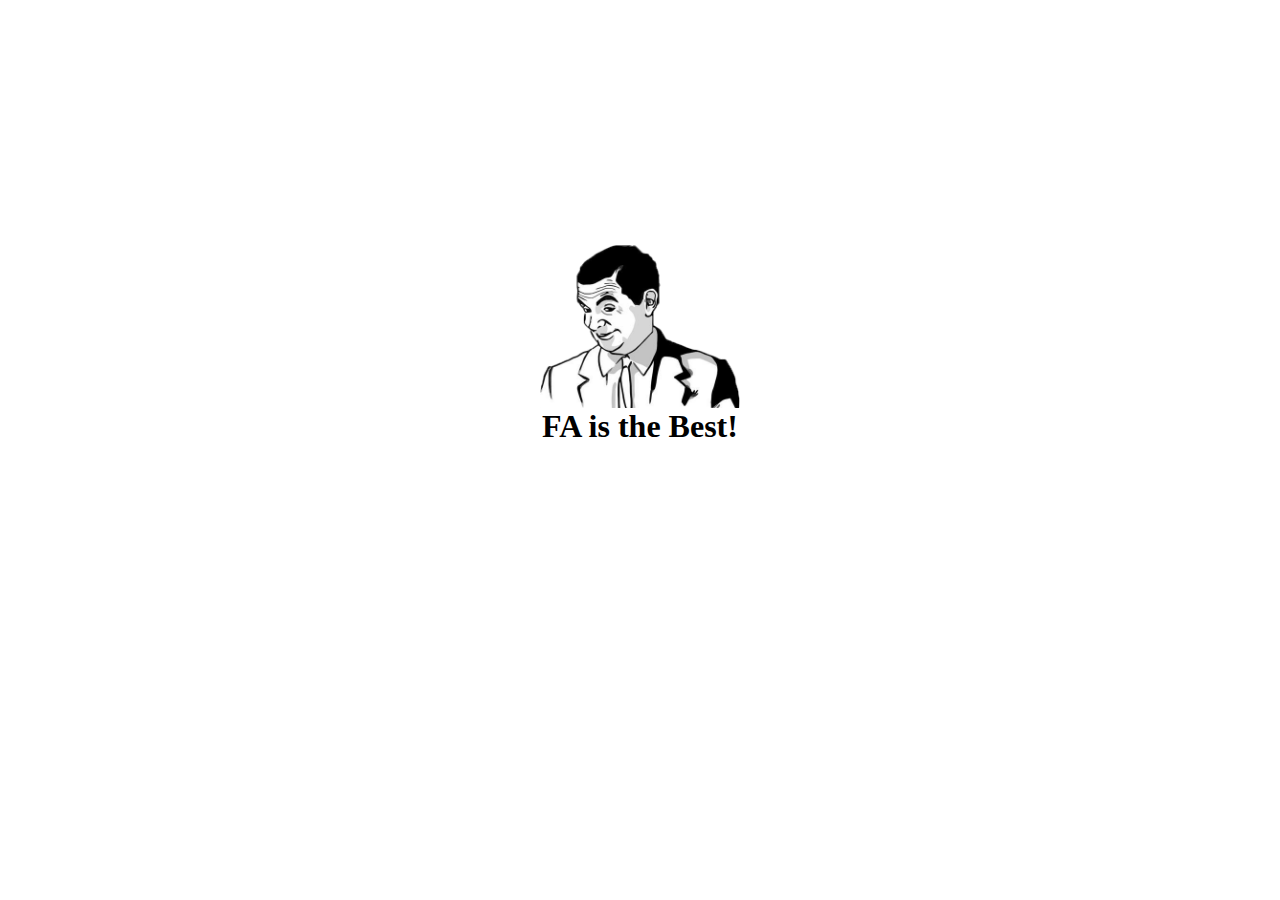
<file: CssFunnyAnimation/index.html>
<!DOCTYPE html>
<html>
<head>
	<title>CSS Funny Animation</title>
	<link rel="icon" type="image/x-icon" href="Images/fa.png">
	<meta charset="UTF-8">
	<meta name="viewport" content="width=device-width,initial-scale=1.0">
	<style>
		* {
			margin: 0;
			padding: 0;
			box-sizing: border-box;
		}
		.background {
			width: 530px;
			height: 490px;
			background-image: url("Images/background.png");
			background-repeat: no-repeat;
			background-size: cover;
			background-position: bottom;
			position: relative;
			margin: 100px auto;
			overflow: hidden;
		}
		.girl {
			width: 150px;
			height: 210px;
			position: absolute;
			top: 250px;
			left: 5px;
			animation: forGirl 12s 5s;
		}
	    .boy {
			width: 100px;
			height: 200px;
			position: absolute;
			top: 250px;
			right: 5px;
			animation: forBoy 12s 5s;
		}
		.heart {
			width: 50px;
			position: absolute;
			top: 220px;
			left: 250px;
			transform: scale(0);
			animation: forHeart 1s 6s 6 alternate;
		}
		.heartbreak {
			width: 50px;
			position: absolute;
			top: 220px;
			left: 250px;
			transform: scale(0);
			animation: forHeartBreak 1s 12s infinite alternate;
		}
		.knife {
			width: 100px;
			transform: translate(200px,500px);
			animation: forKnife 8s 9s;
		}
		.fa {
			width: 200px;
		}
		.faDiv {
			position: absolute;
			width: 100%;
			height: 100%;
			background-color: #fff;
			top: 0px;
			left: 0px;
			display: flex;
			justify-content: center;
			align-items: center;
			flex-direction: column;
			animation: forFA 20s;
		}
		@keyframes forGirl {
			0% {
				transform: translateX(0px);
			}
			10% {
				transform: translateX(130px);	
			}
			90% {
				transform: translateX(130px);	
			}
			100% {
				transform: translateX(0px);
			}
		}

		@keyframes forBoy {
			0% {
				transform: translateX(0px);
			}
			10% {
				transform: translateX(-130px);	
			}
			90% {
				transform: translateX(-130px);	
			}
			100% {
				transform: translateX(0px);
			}
		}

		@keyframes forHeart {
			from {
				transform: scale(1);
			}
			to {
				transform: scale(1.3);
			}
		}
		@keyframes forHeartBreak {
			from {
				transform: scale(1);
			}
			to {
				transform: scale(1.3);
			}
		}

		@keyframes forKnife {
			0% {
				transform: translate(200px,500px);
			}
			20% {
				transform: translate(200px,200px);
			}
			30% {
				transform: translate(200px,200px) rotate(60deg);
			}
			40% {
				transform: translate(200px,200px) rotate(0deg);
			}
			50% {
				transform: translate(200px,200px) rotate(60deg);
			}
			60% {
				transform: translate(200px,200px) rotate(0deg);
			}
			70% {
				transform: translate(200px,200px) rotate(60deg);
			}
			80% {
				transform: translate(200px,200px) rotate(0deg);
			}
			100% {
				transform: translate(200px,500px);
			}
		}
		@keyframes forFA {
			0% {
				top: 500px;
				left: 0px;
			}
			95% {
				top: 500px;
				left: 0px;
			}
			100% {
				top: 0px;
				left: 0px;
			}
		}
	</style>
</head>
<body>
	<div class="background">
	    <img class="girl" src="Images/girl.png" alt="girl">
		<img class="boy" src="Images/boy.png" alt="boy">
	    <img class="heart" src="Images/heart.png" alt="heart">
	    <img class="heartbreak" src="Images/heartBreak.png" alt="heartBreak">
	    <img class="knife" src="Images/knife.png" alt="knife">
	    <div class="faDiv">
	    	<img class="fa" src="Images/fa.png" alt="fa">
	    	<h1>FA is the Best!</h1>
		</div>
	</div>
</body>
</html>
</file>
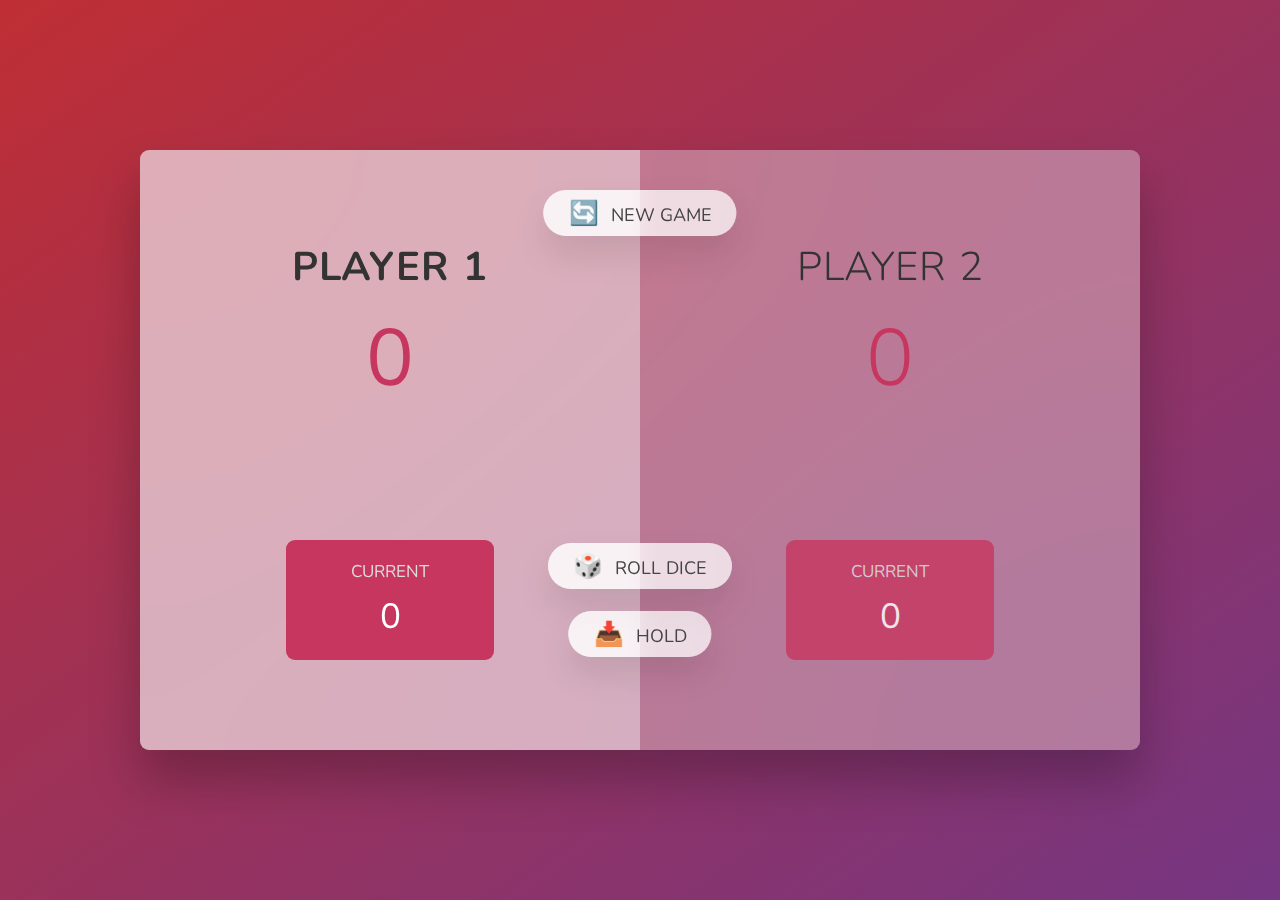
<file: Dice Game/index.html>
<!DOCTYPE html>
<html>
<head>
	<meta charset="UTF-8">
	<meta name="viewport" content="width=device-width, initial-scale=1.0">
	<link rel="stylesheet" href="style.css">
	<title>Pig Game</title>
</head>
<body>
	<main>
		<section class="player player-0 player-active">
			<h2 class="name" id="name-0">Player 1</h2>
			<p class="score" id="score-0">43</p>
			<div class="current">
				<p class="current-label">Current</p>
				<p class="current-score" id="current-0">0</p>
			</div>
		</section>
		<section class="player player-1">
			<h2 class="name" id="name-1">Player 2</h2>
			<p class="score" id="score-1">24</p>
			<div class="current">
				<p class="current-label">Current</p>
				<p class="current-score" id="current-1">0</p>
			</div>
		</section>

		<img src="Images/dice-5.png" alt="Playing dice" class="dice">
		<button class="btn btn-new">🔄 New game</button>
		<button class="btn btn-roll">🎲 Roll dice</button>
		<button class="btn btn-hold">📥 Hold</button>
	</main>
	<script src="script.js"></script>
</body>
</html>
</file>
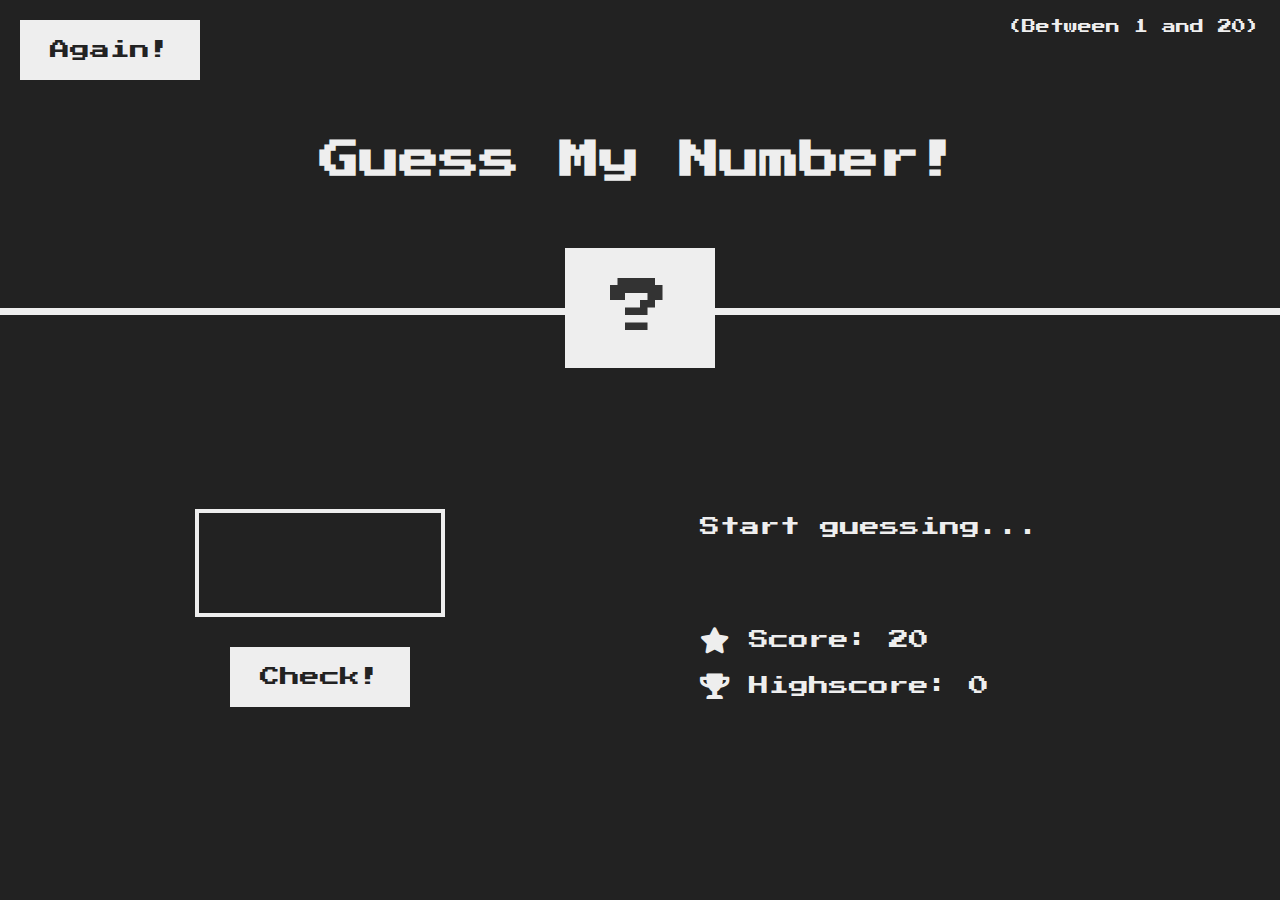
<file: Guess Number/index.html>
<!DOCTYPE html>
<html lang="en">
<head>
    <title>Guess My Number!</title>
    <meta charset="UTF-8">
    <meta name="viewport" content="width=device-width, initial-scale=1.0">
    <link type="image/x-icon" rel="icon" href="Images/logo.png"> 
    <link rel="stylesheet" href="css/all.min.css">
    <link rel="stylesheet" href="style.css">
</head>
<body>
	<header>
		<h1>Guess My Number!</h1>
		<p class="between">(Between 1 and 20)</p>
		<button class="btn again">Again!</button>
		<div class="number">?</div>
	</header>
	<main>
		<section class="left">
			<input type="number" class="guess">
			<button class="btn check">Check!</button>
		</section>
		<section class="right">
			<p class="message">Start guessing...</p>
			<p class="label-score">
			<i class="fas fa-star"></i> Score: <span class="score">20</span></p>
			<p class="label-highscore">
			<i class="fas fa-trophy"></i> Highscore: <span class="highscore">0</span></p>
			</section>
	</main>
	<script src="script.js"></script>
</body>
</html>
</file>
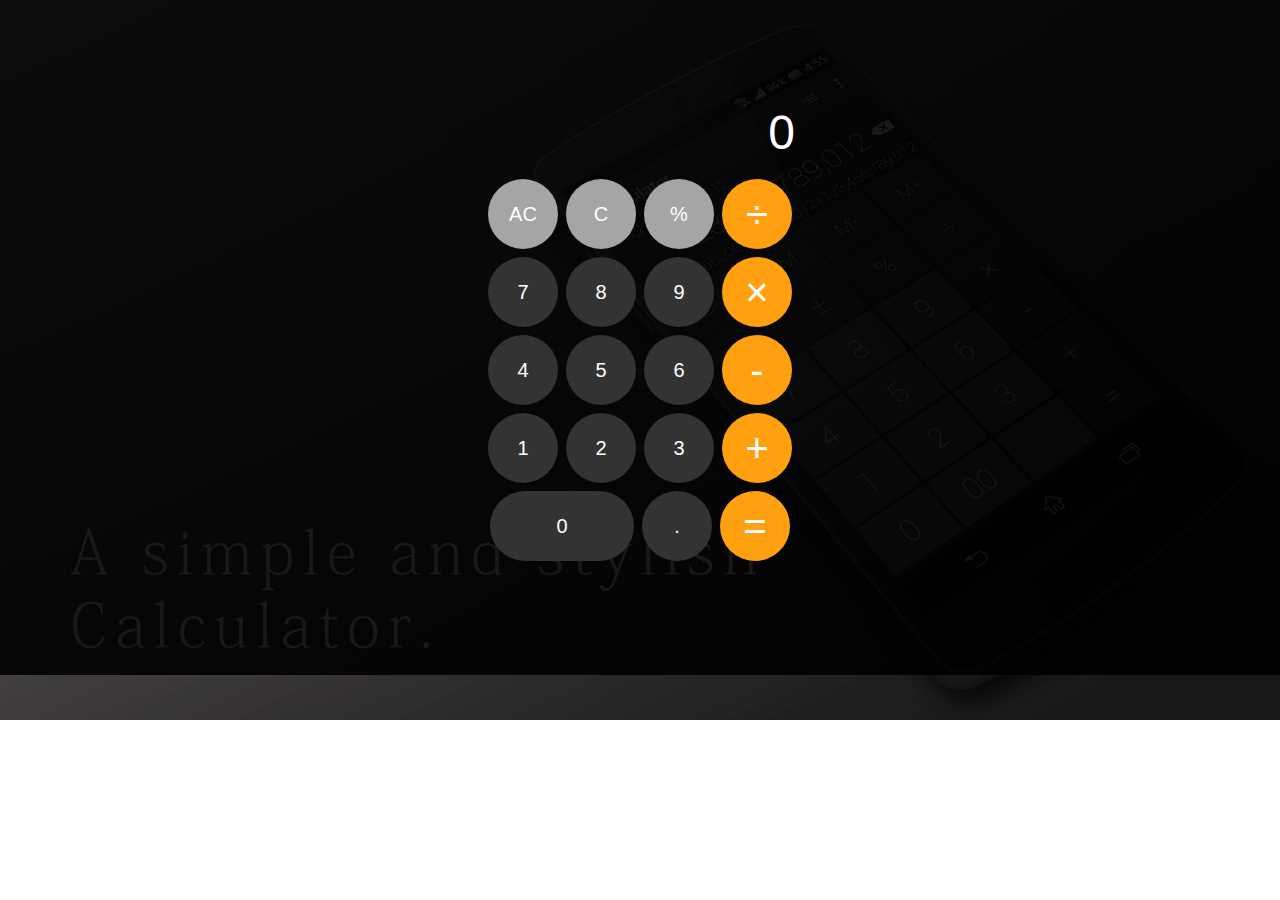
<file: Simple Calculator/index.html>
<!DOCTYPE html>
<html lang="en">
<head>
	<title>Simple Calculator</title>
	<meta charset="UTF-8">
	<meta name="viewport" content="width=device-width, initial-scale=1.0">
	<link rel="icon" href="Images/CalcIconO.png" type="image/x-icon">
	<style>
		* {
			margin: 0;
			padding: 0;
			box-sizing: border-box;
			font-family: arial;
			font-size: 20px;
		}
		body {
			background-image: linear-gradient(rgba(0,0,0,0.9),rgba(0,0,0,0.9)),url("Images/CalcBG.png");
			background-repeat: no-repeat;
			background-size: cover;
		}
		.mainApp {
			width: 340px;
			margin: 100px auto;
		}
		.display {
			color: #fff;
			width: 340px;
			text-align: right;
			font-size: 48px;
			padding: 5px 15px;
		}
		.keypad {
			width: 340px;
			padding: 10px;
			display: flex;
			flex-wrap: wrap;
			justify-content: center;
			align-items: center;
		}
		button {
			width: 70px;
			height: 70px;
			border: 1px solid black;
			border-radius: 70px;
			border: none;
			margin: 4px;
			background-color: #333;
			color: #fff;
			cursor: pointer;
			user-select: none;
		}
		button:active {
			opacity: 0.6;
		}

		#key16 {
			width: 144px;
		}
		#key0, 
		#key1, 
		#key2 {
			background-color: #a5a5a5;
		}
		#key3, 
		#key7,
		#key11, 
		#key15, 
		#key18 {
			background-color: #ffa010;
			font-size: 2em;
		}
	</style>
</head>
<body>
	<div class="mainApp">
		<div class="display">0</div>
		<div class="keypad"></div>
	</div>
	<script>
		let display = document.querySelector('.display');
		let keypad = document.querySelector('.keypad');
		let keys = ['AC','C','%','/','7','8','9','*','4','5','6','-','1','2','3','+','0','.','='];
		let operators = ['+','-','*','/','.'];
		for (k in keys){
			if (keys[k] == 'AC') {
				keypad.innerHTML += `<button id="key${k}" onclick="clearAll()">${keys[k]}</button>`;
			} else if (keys[k] == 'C') {
				keypad.innerHTML += `<button id="key${k}" onclick="clearLast()">${keys[k]}</button>`;
			} else if (keys[k] == '=') {
				keypad.innerHTML += `<button id="key${k}" onclick="calculate()">${keys[k]}</button>`;
			} else if (keys[k] == '*') {
				keypad.innerHTML += `<button id="key${k}" onclick="displayKeys('${keys[k]}')">&#215</button>`;
			} else if (keys[k] == '/') {
				keypad.innerHTML += `<button id="key${k}" onclick="displayKeys('${keys[k]}')">&#247</button>`;
			} else {
				keypad.innerHTML += `<button id="key${k}" onclick="displayKeys('${keys[k]}')">${keys[k]}</button>`;
			}
		}
		function displayKeys(key) {
			let current = display.innerHTML;
			let last = current[current.length-1];
			if (current == "0"){
				display.innerHTML = key;
			} else if (operators.includes(last) && operators.includes(key)){
				display.innerHTML = current.substring(0,current.length-1) + key;
			} else {
				display.innerHTML += key;
		    }
		}
		function calculate() {
			let calcText = display.innerHTML;
			display.innerHTML = eval(calcText);
		}
		function clearAll() {
			display.innerHTML = '0';
		}
		function clearLast() {
			let current = display.innerHTML;
			if (current.length == 1){
				display.innerHTML = '0';
			} else {
			display.innerHTML = current.substring(0,current.length-1);
			}
		}
	</script>
</body>
</html>
</file>
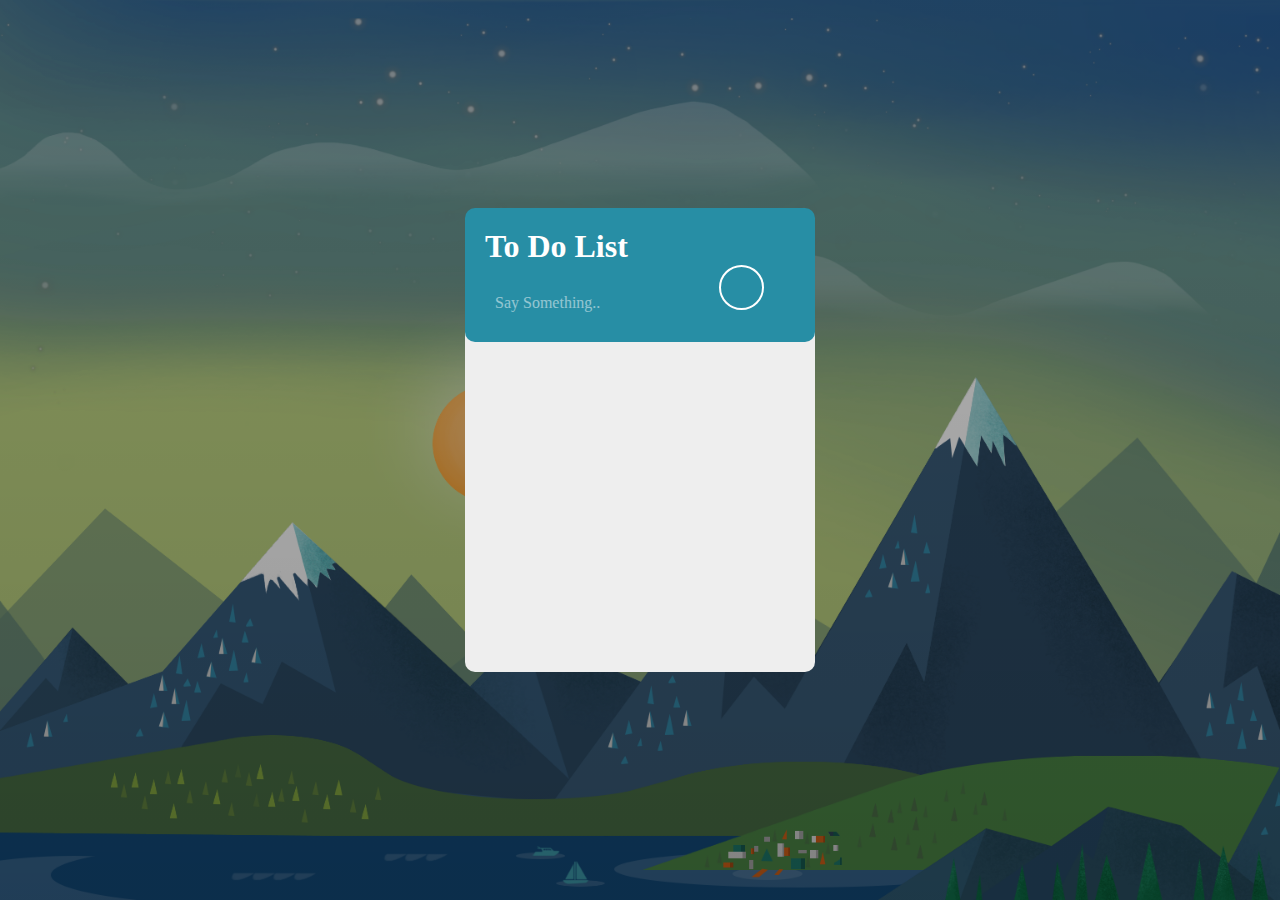
<file: To Do List/index.html>
<!DOCTYPE html>
<html>
<head>
	<title>To Do List</title>
	<link rel="icon" href="Images/Listlogo.png" type="image/x-icon">
	<meta charset="UTF-8">
	<meta name="viewport" content="width=device-width, initial-scale=1.0">
	<link href="http://code.ionicframework.com/ionicons/2.0.1/css/ionicons.min.css" rel="stylesheet" type="text/css">
	<link type="text/css" rel="stylesheet" href="style.css">
</head>
<body>
	<section>
		<div class="mainApp">
			<div class="section1">
			    <label for="input"><h2>To Do List</h2></label>
				<input type="text" id="input" placeholder="Say Something.." onkeyup="enterKey(event)">
				<button onclick="addItem()"><i class="icon ion-plus-round"></i></button>
			</div>
			<div class="section2">
				<ul id="list">
				</ul>
			</div>
		</div>
    </section>
	<script type="text/javascript" src="app.js"></script>
</body>
</html>
</file>
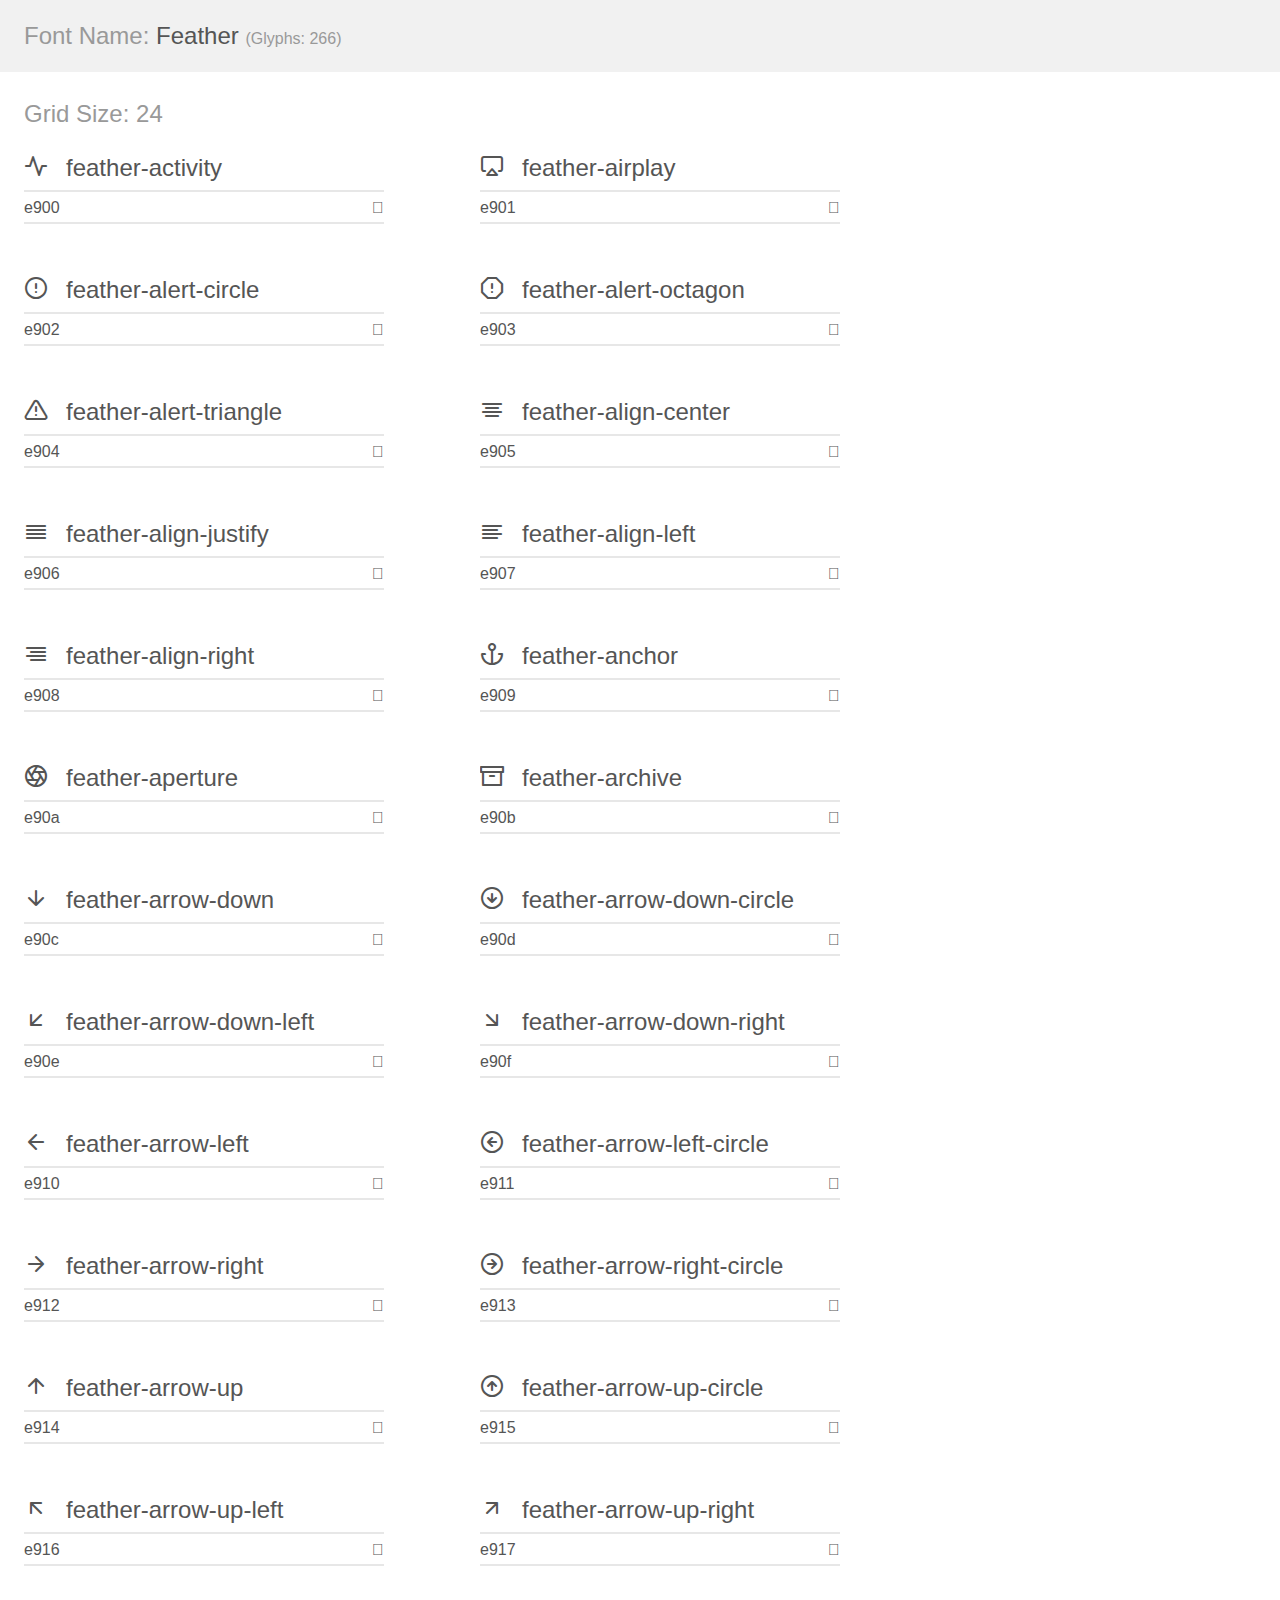
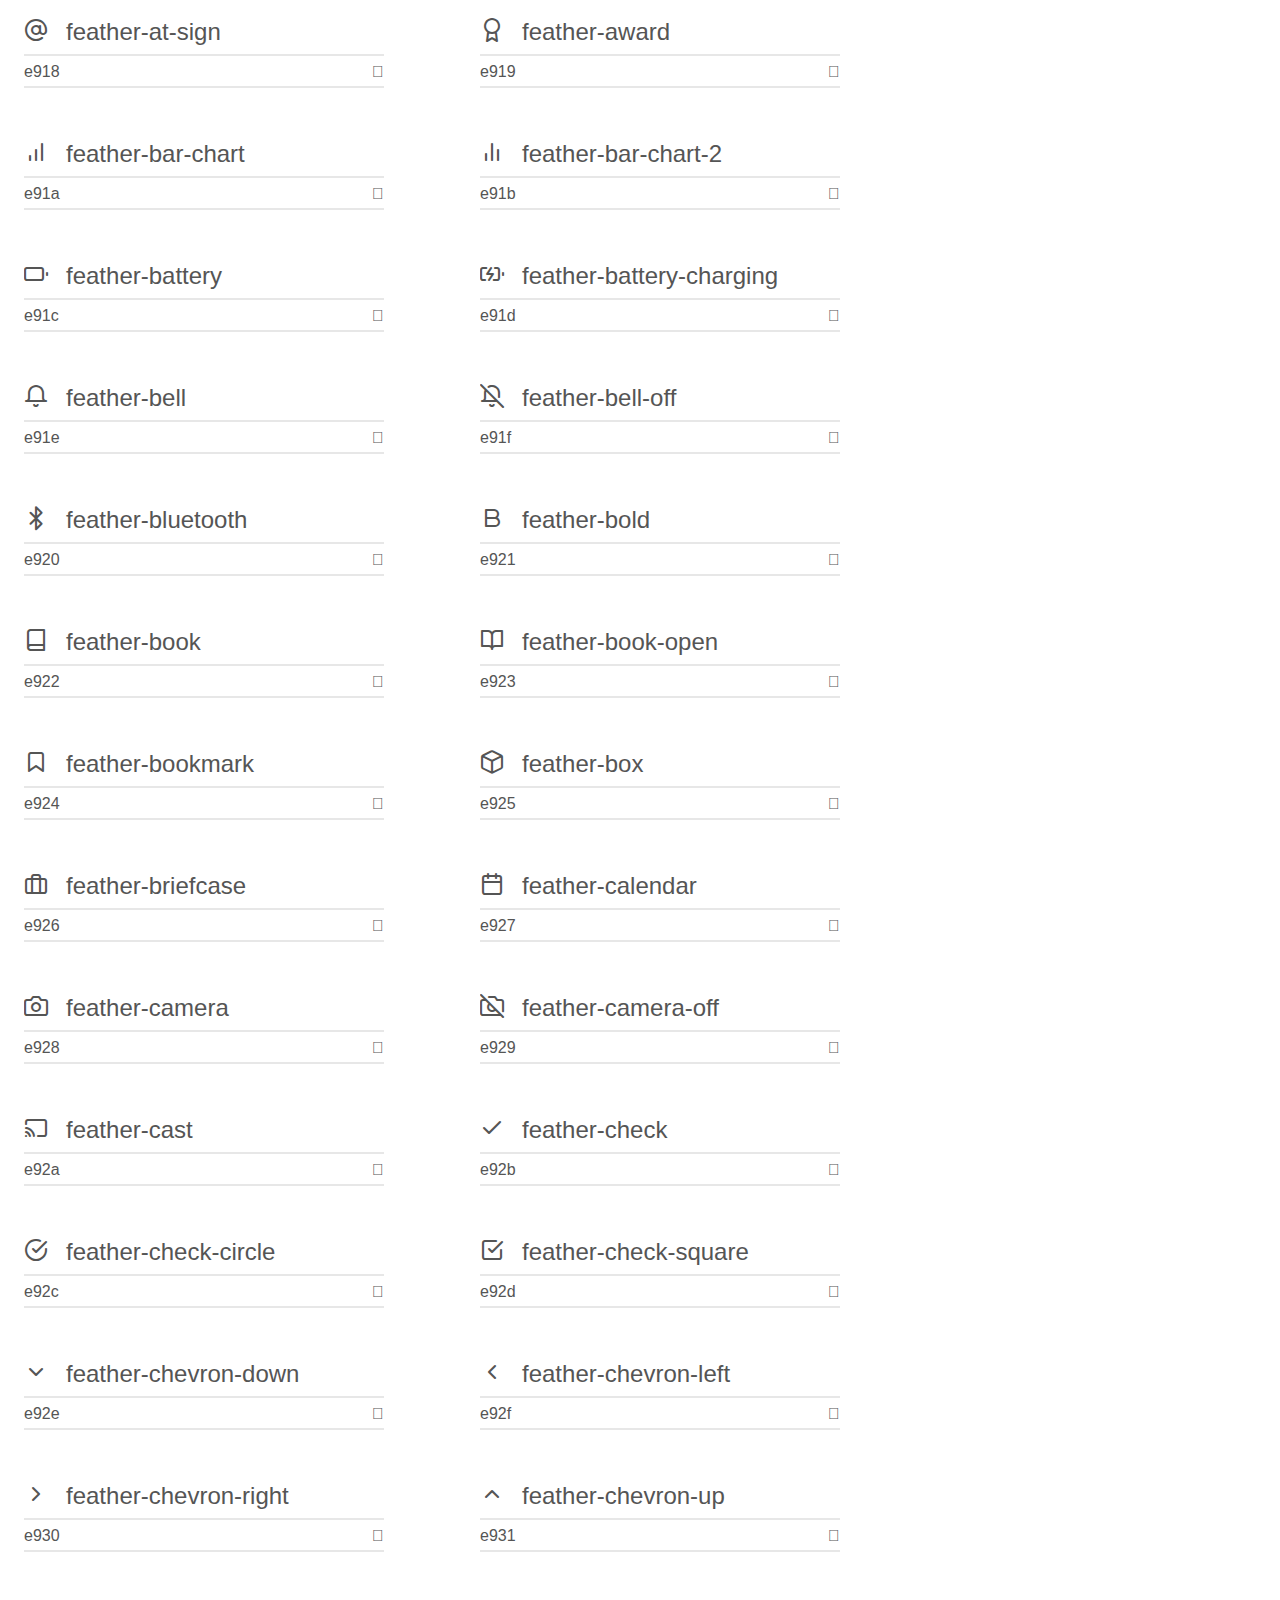
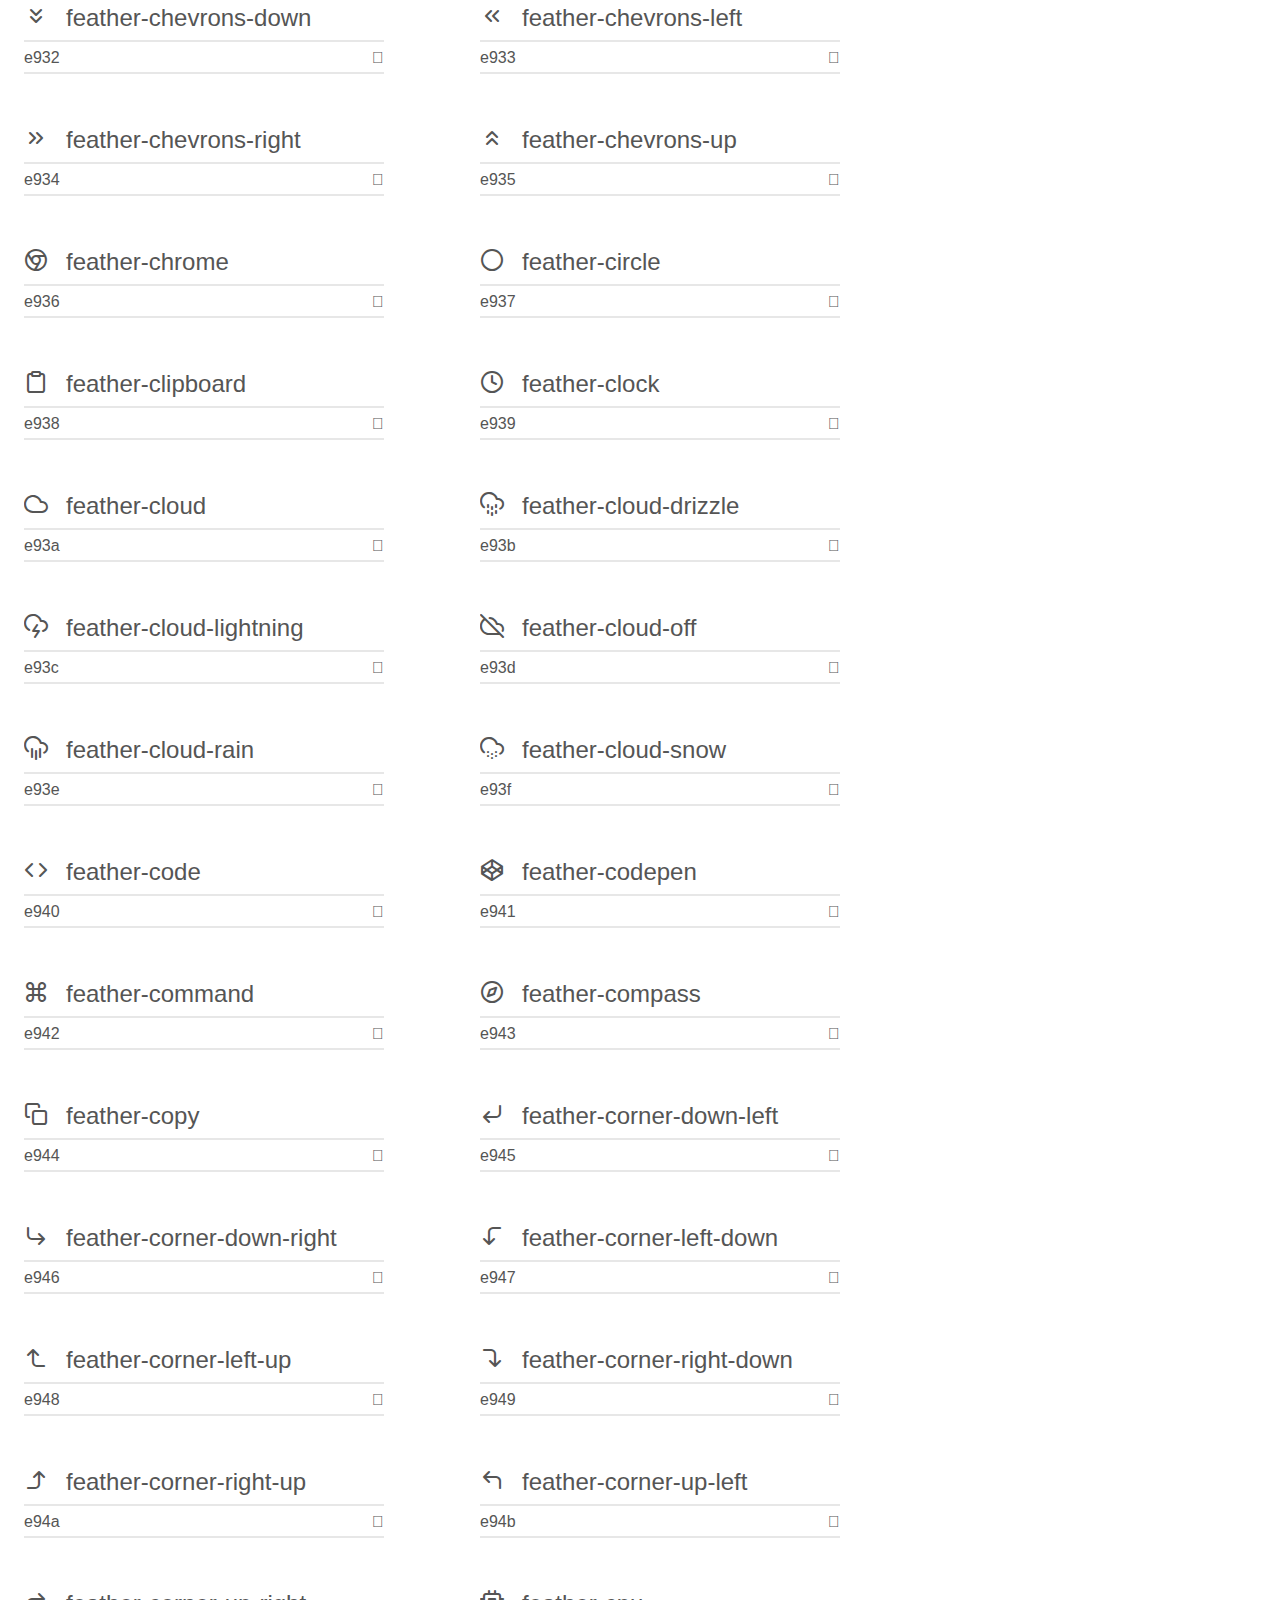
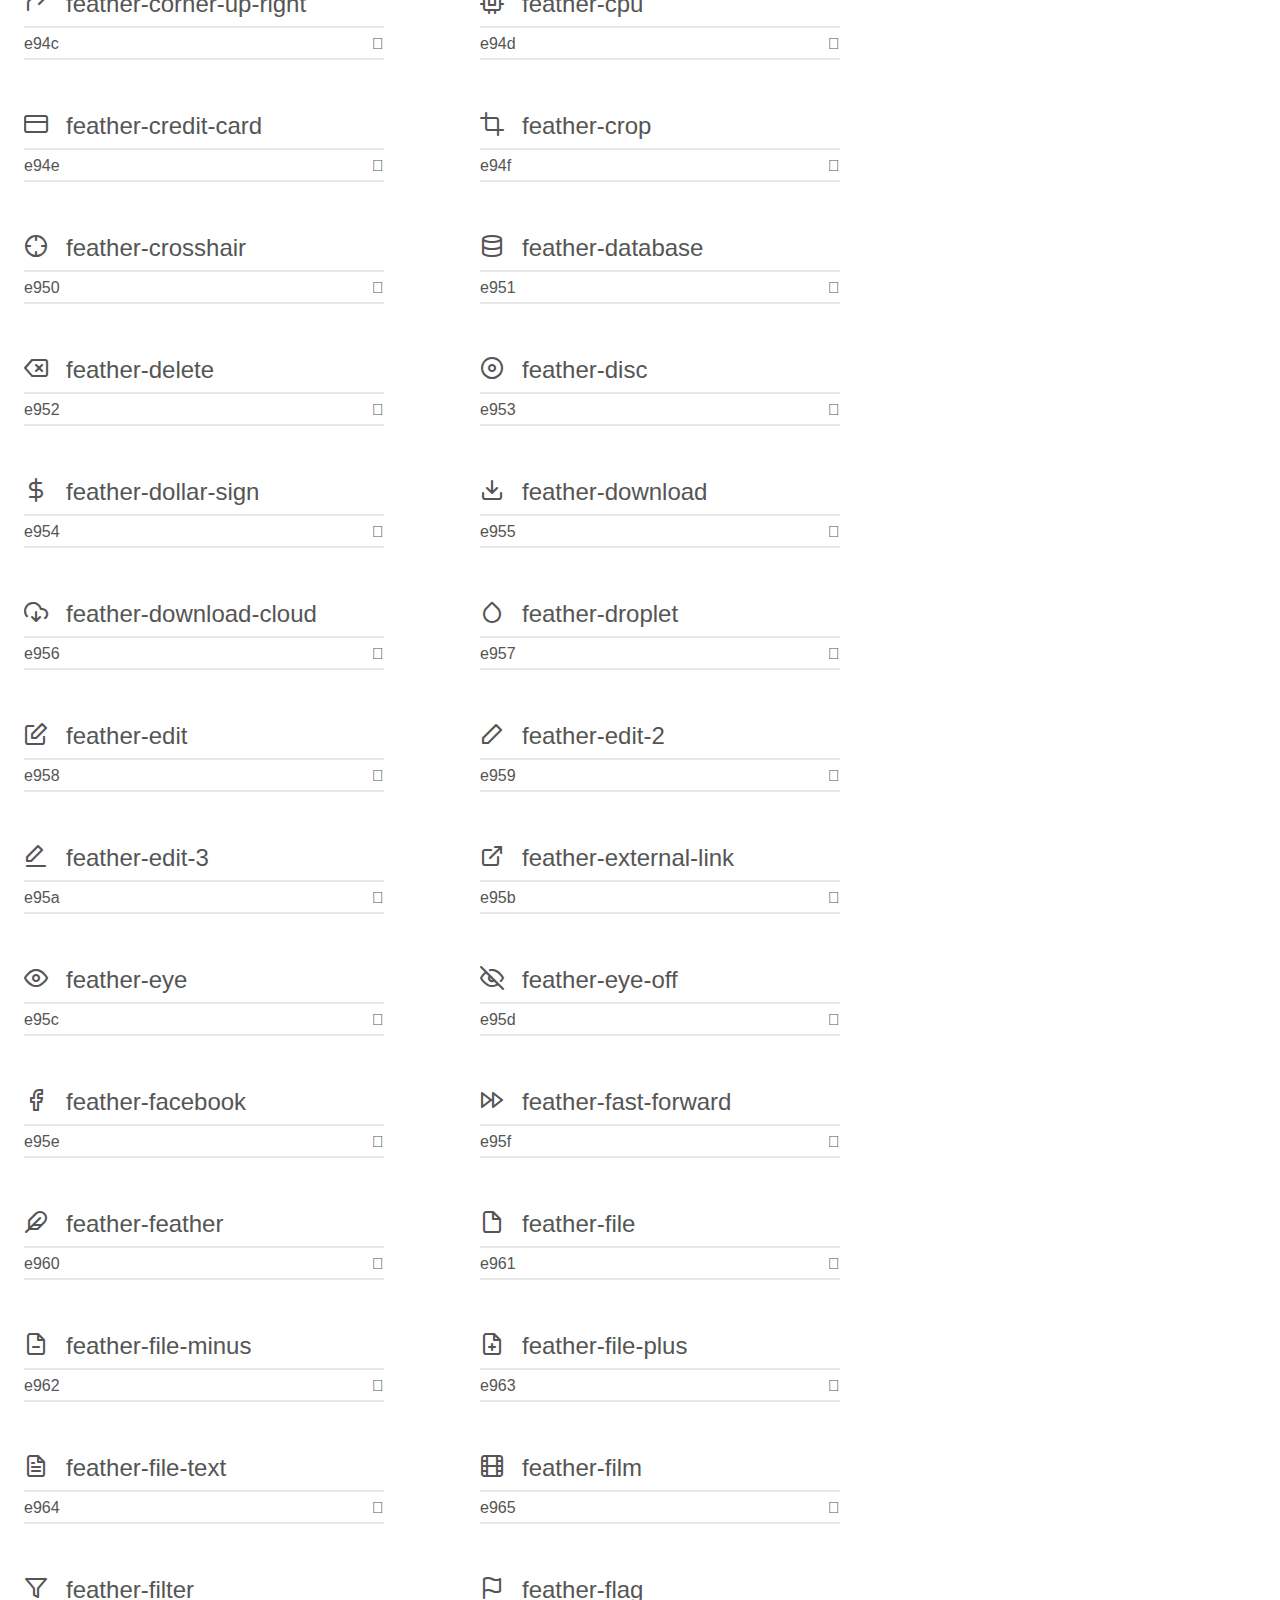
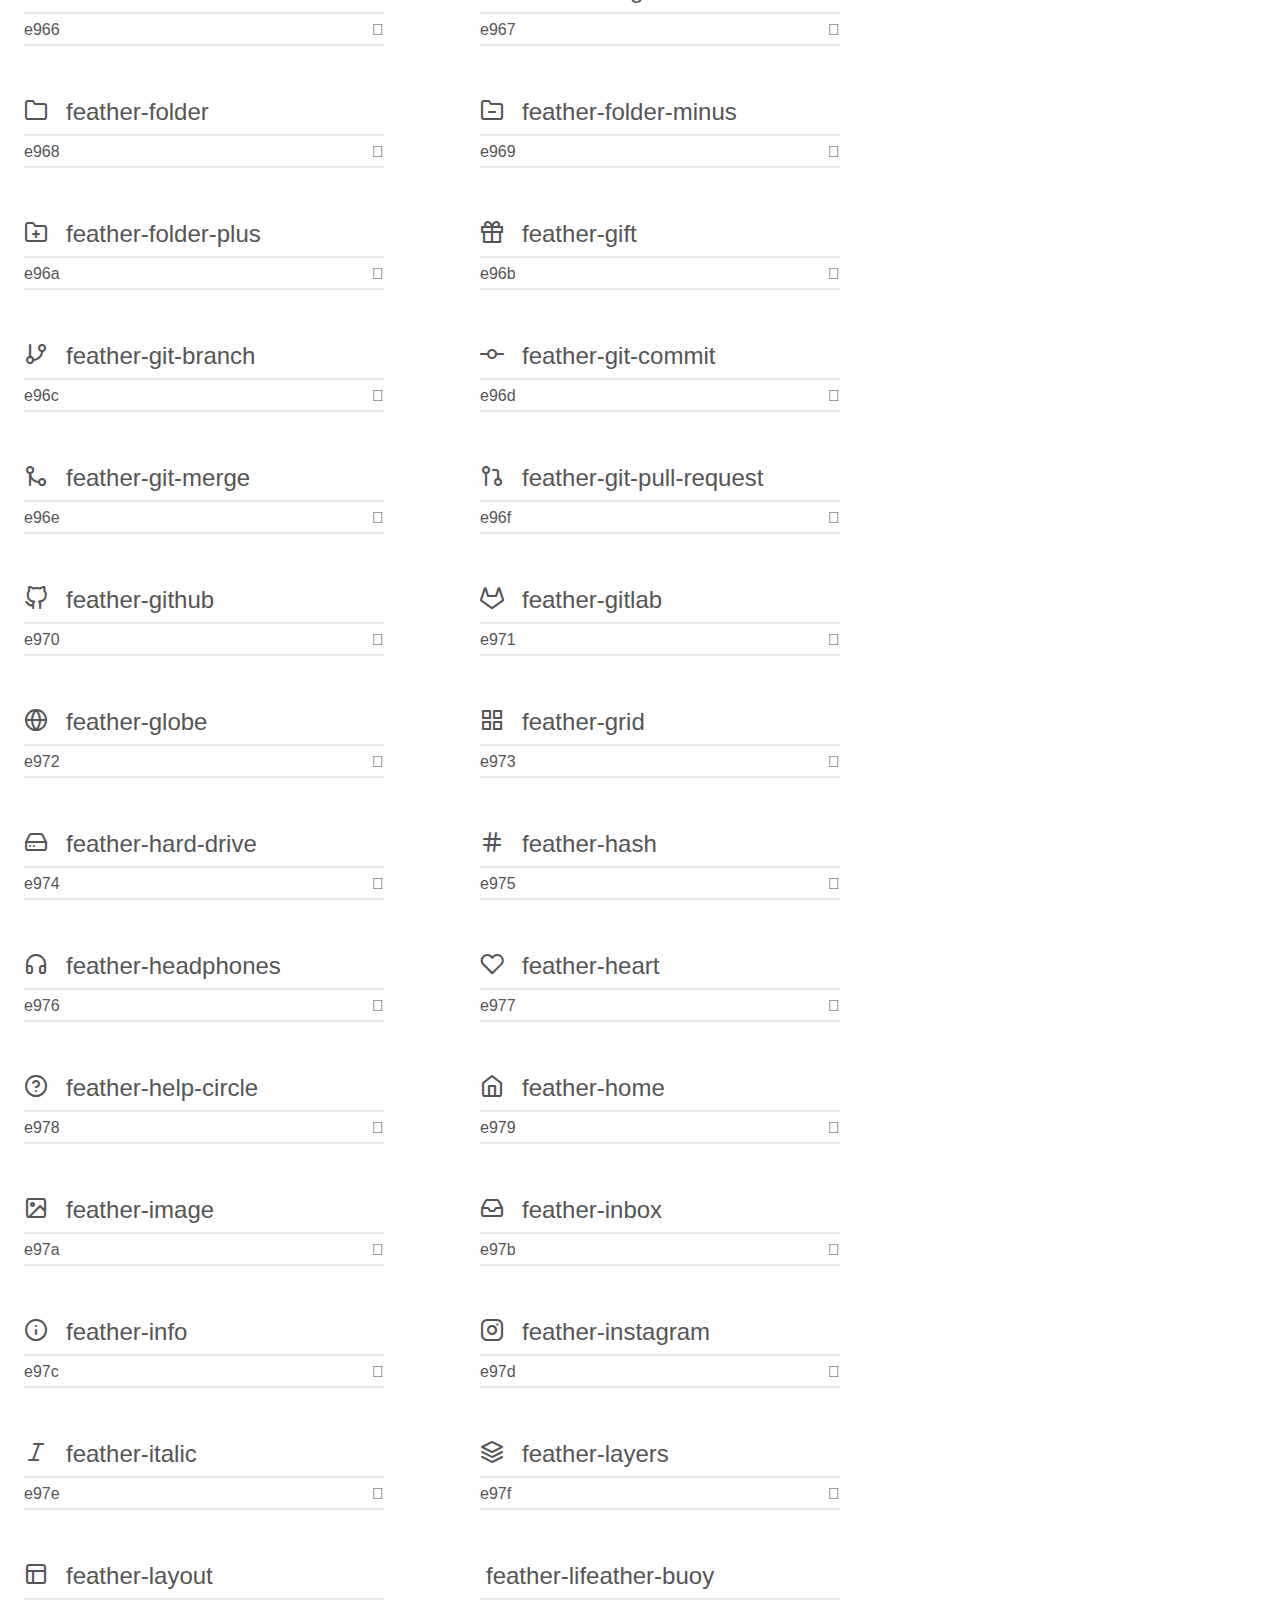
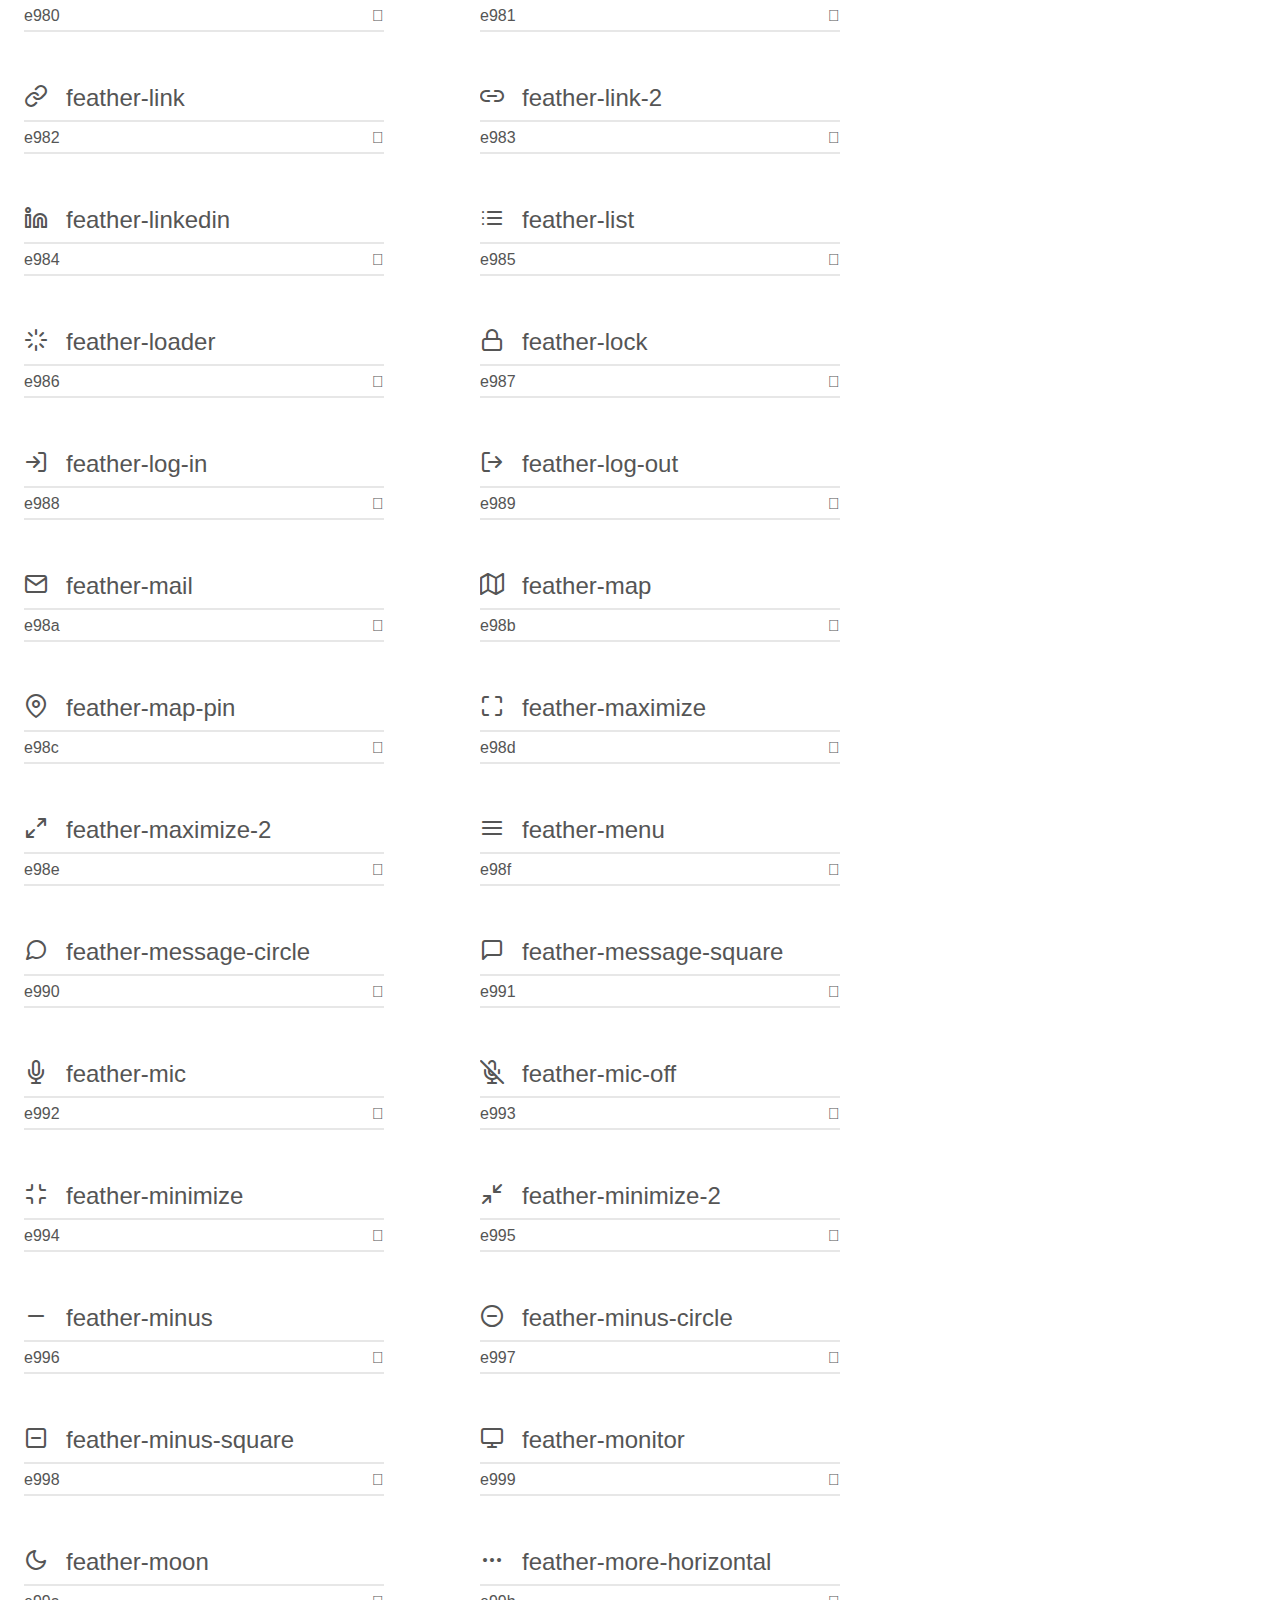
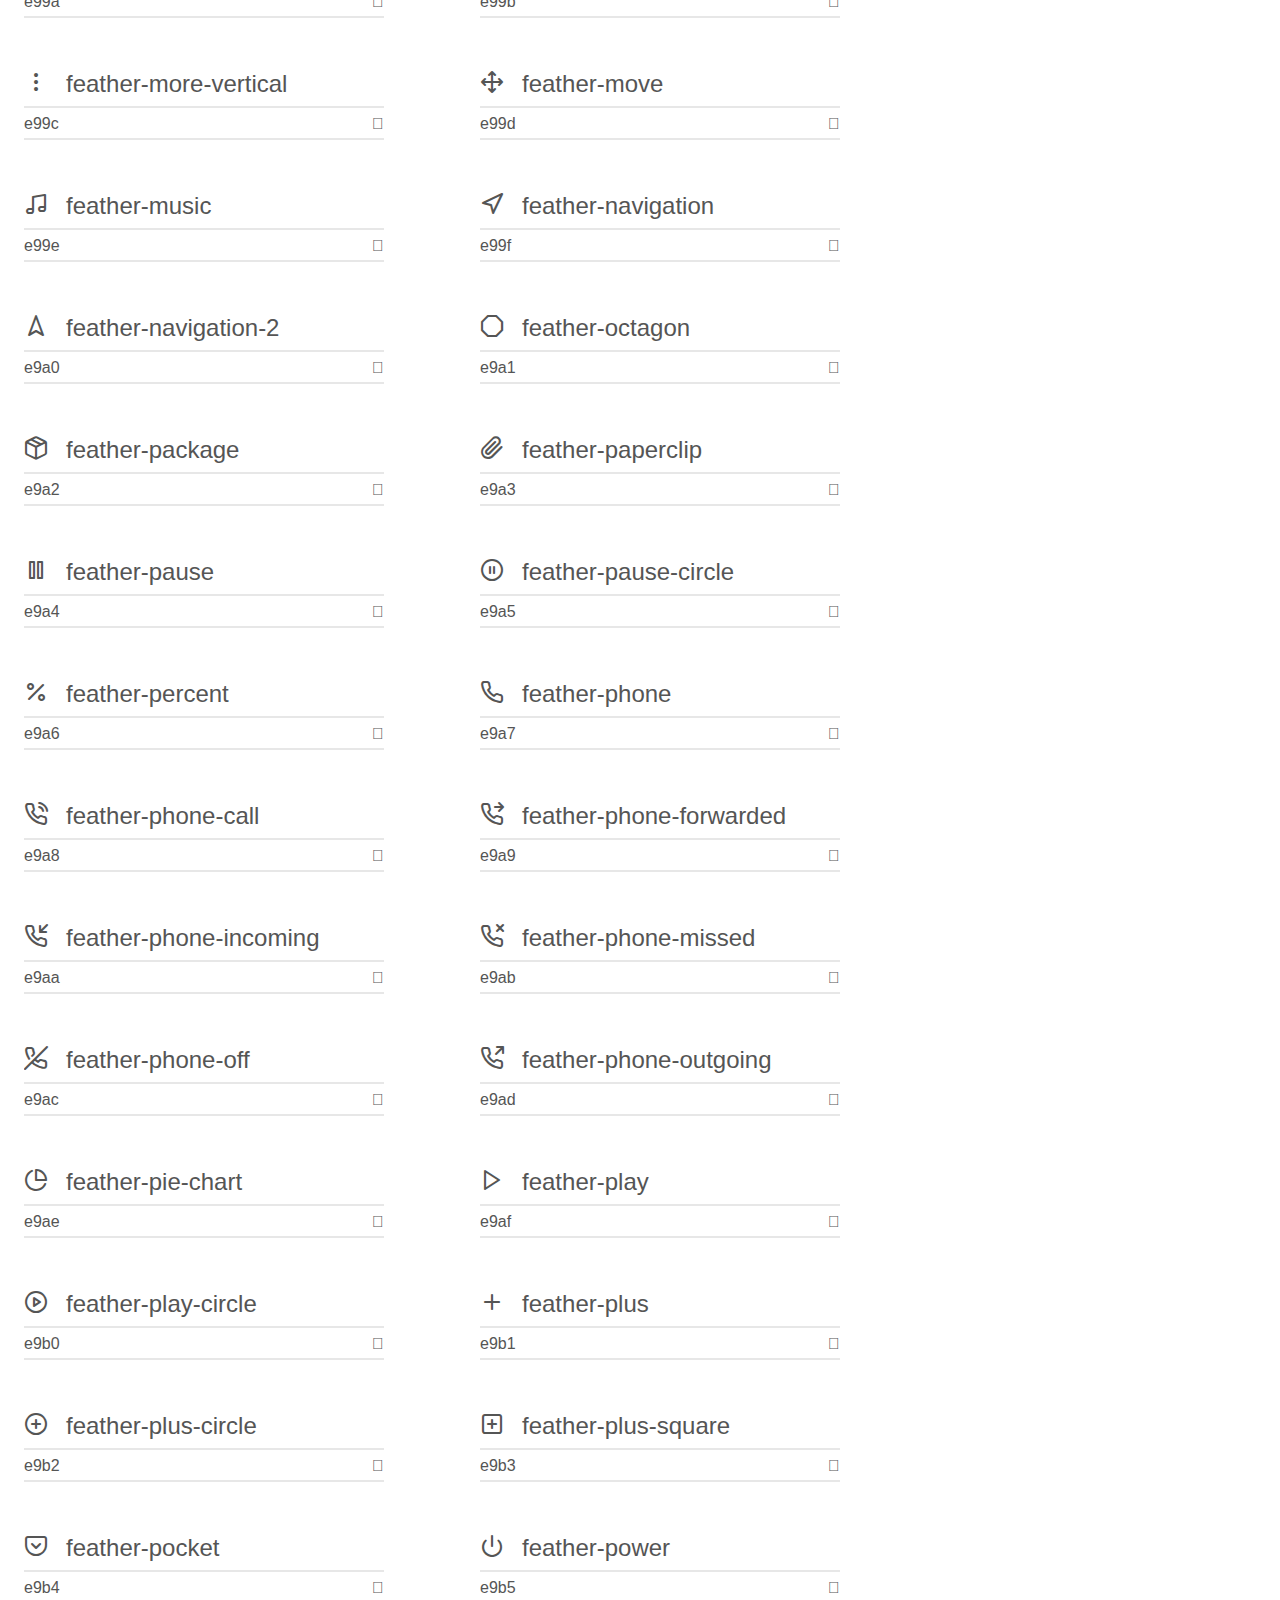
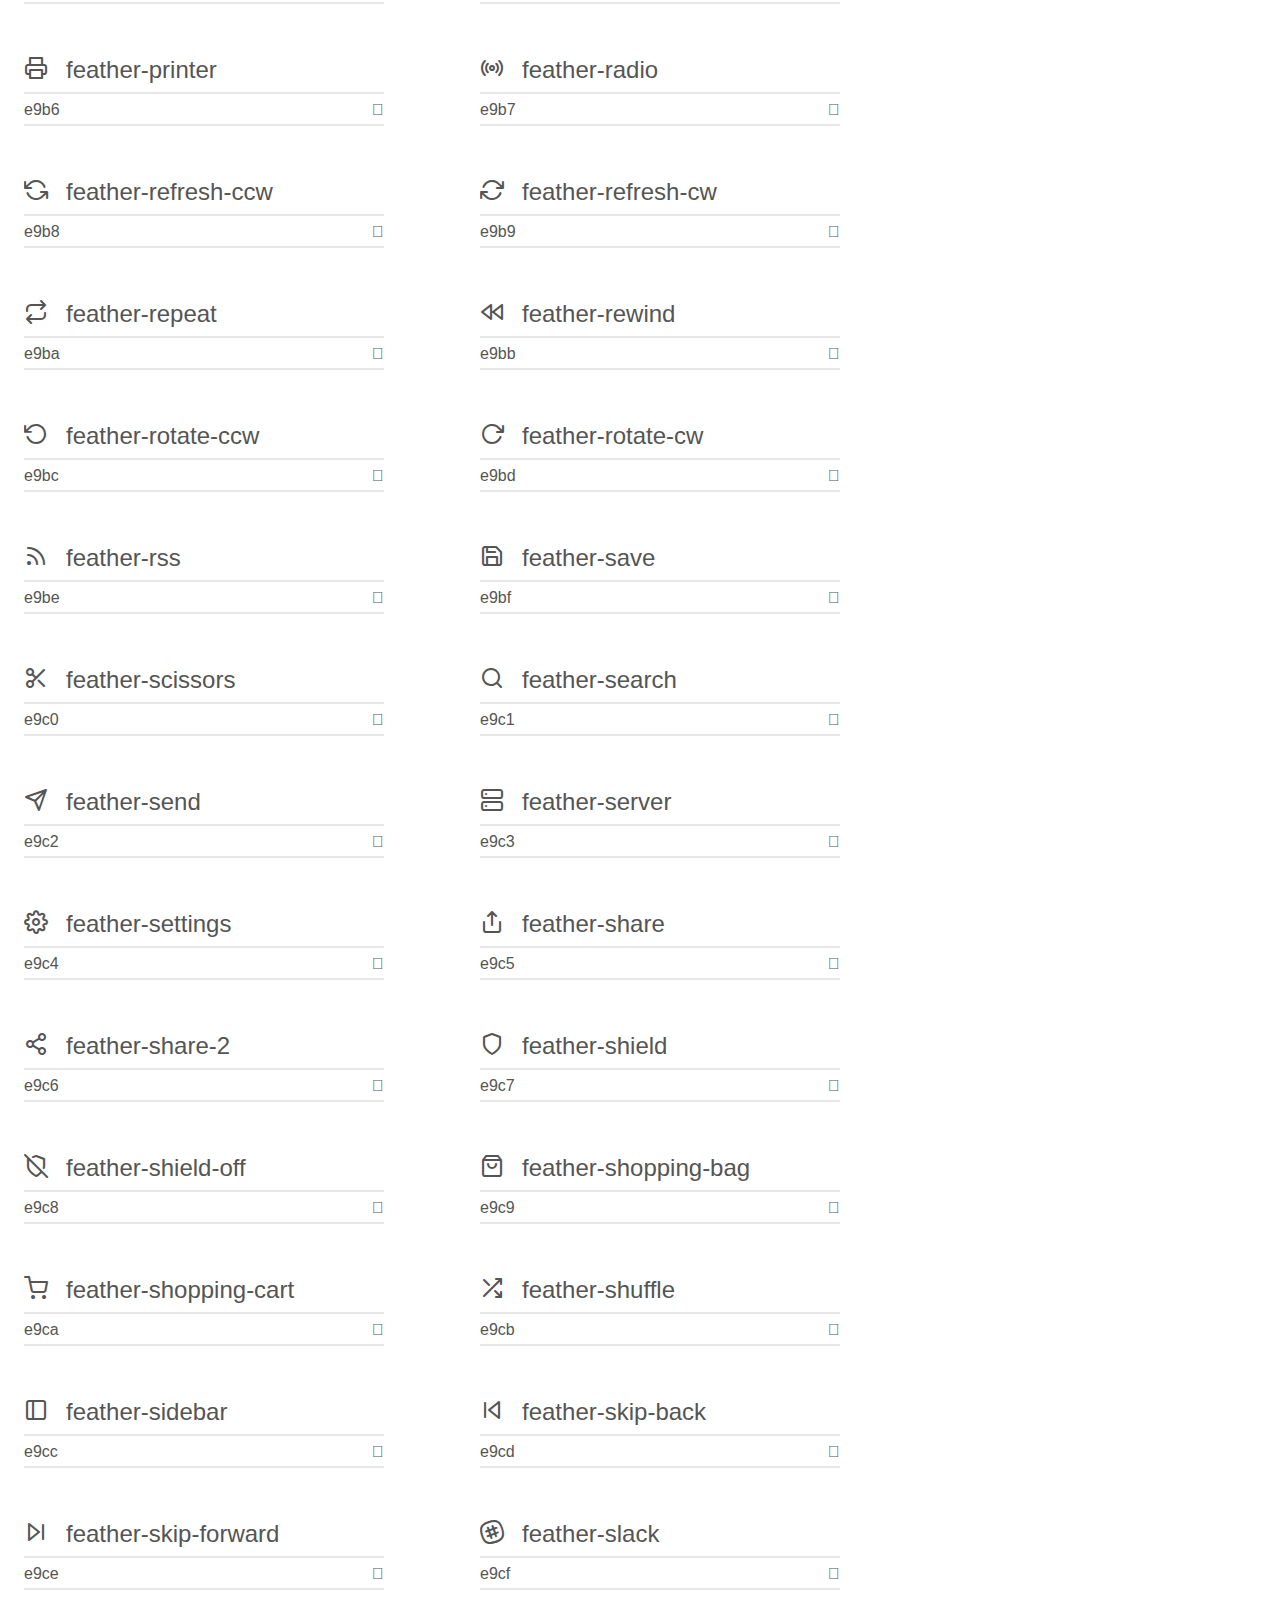
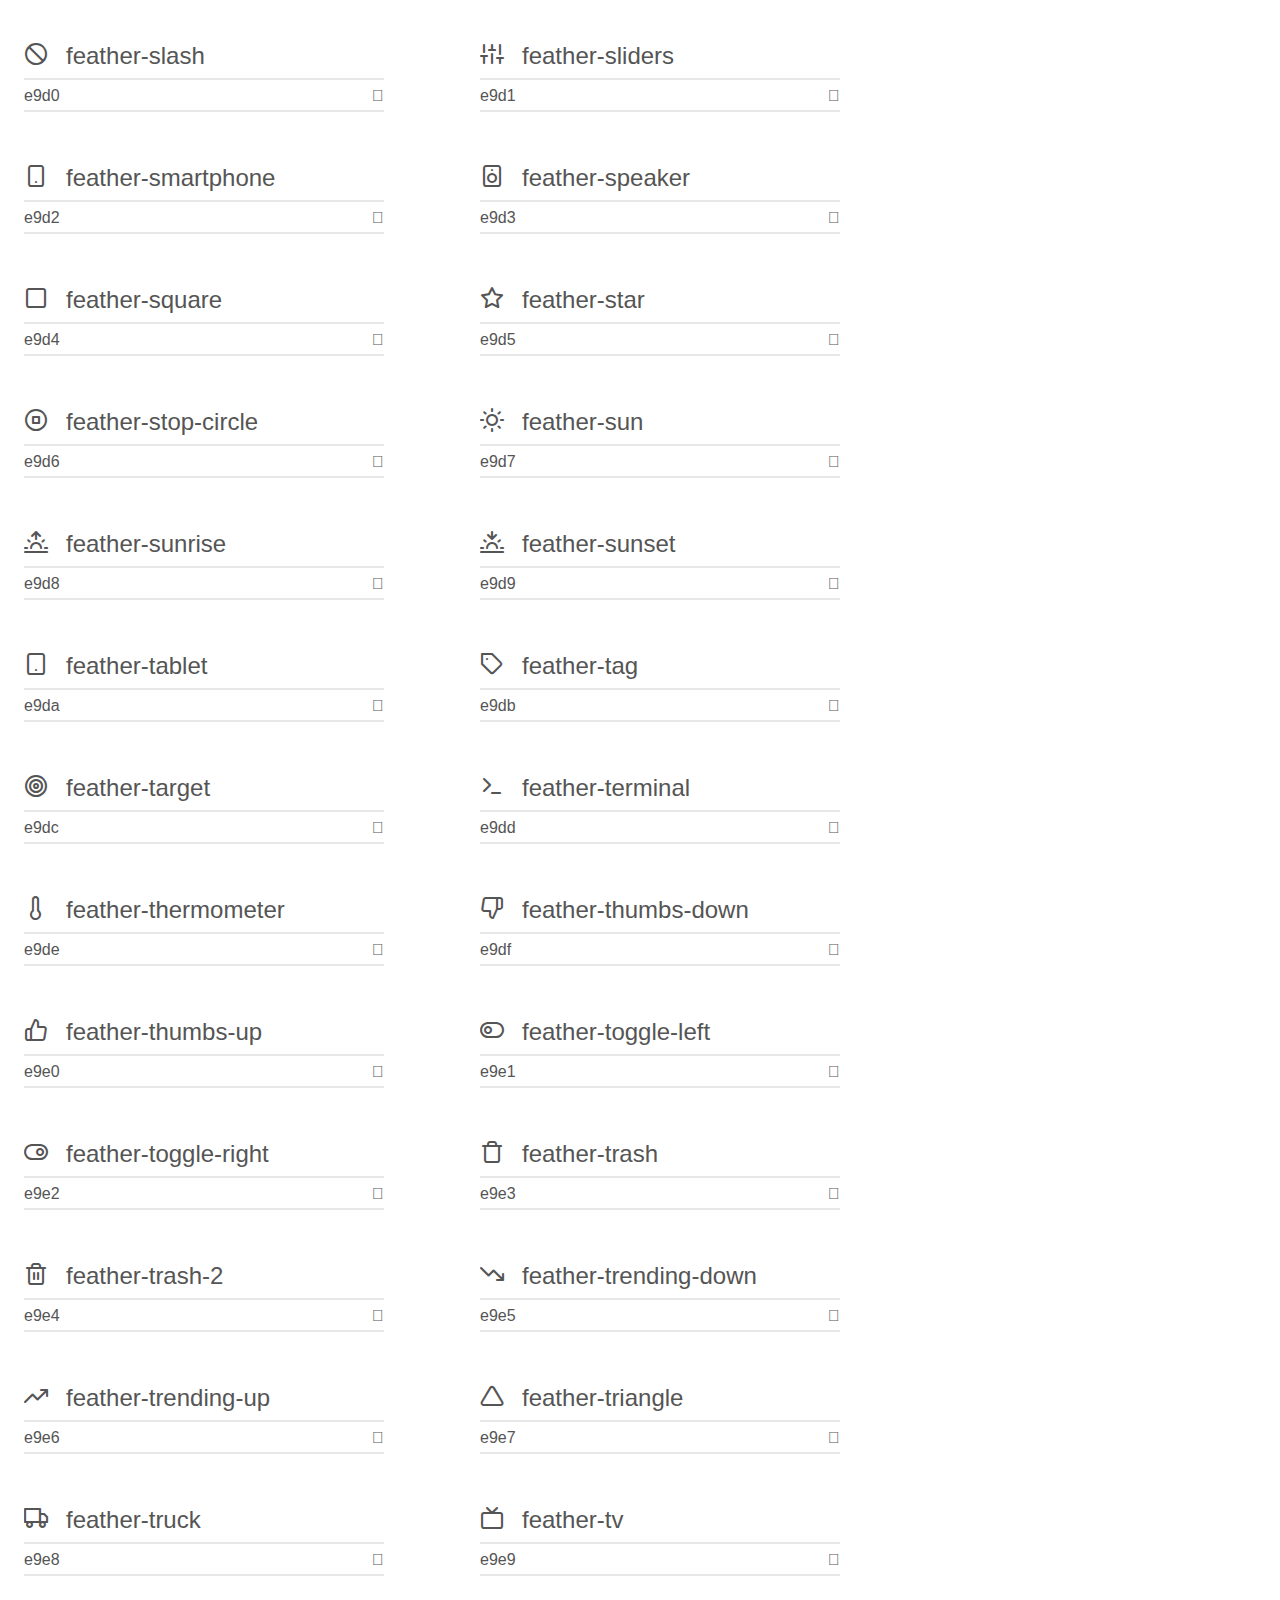
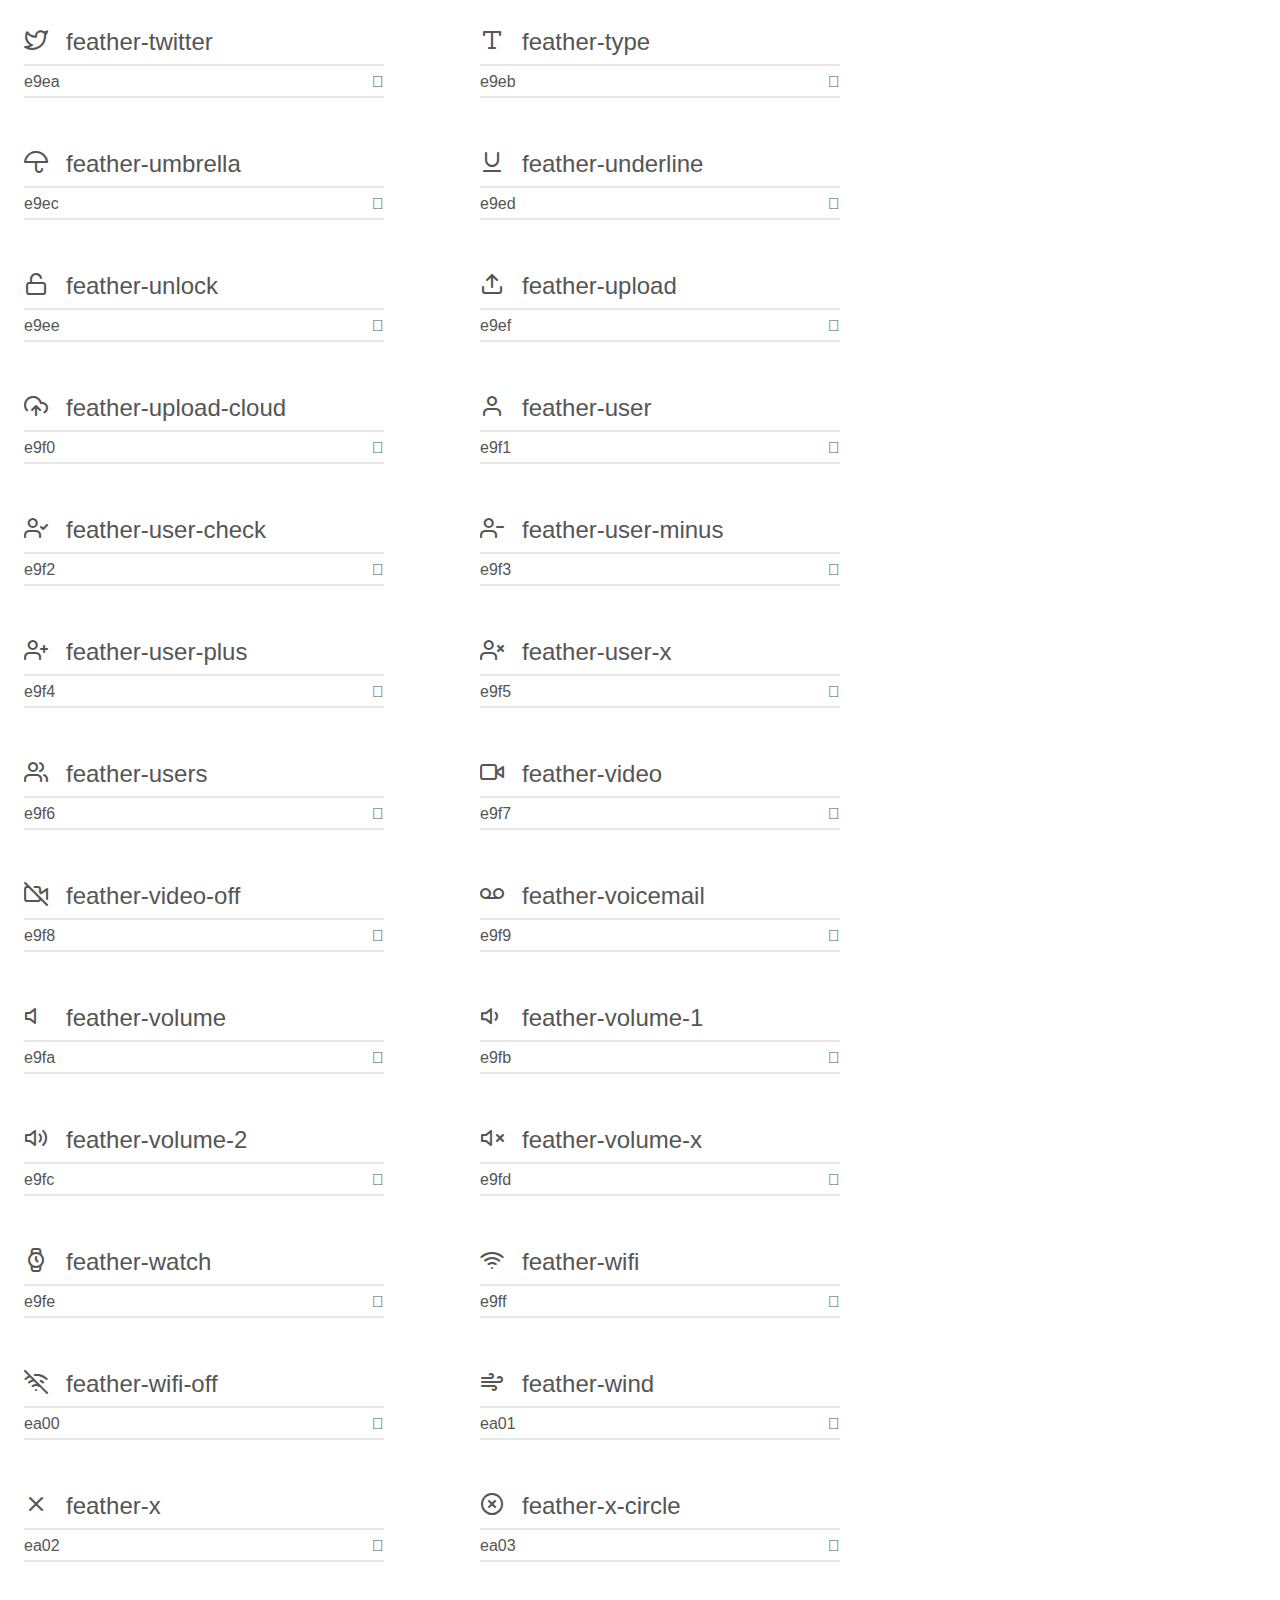
<file: FB Design/feather-icons-web/index.html>
<!doctype html>
<html>
<head>
    <meta charset="utf-8">
    <title>IcoMoon Demo</title>
    <meta name="description" content="An Icon Font Generated By IcoMoon.io">
    <meta name="viewport" content="width=device-width, initial-scale=1">
    <link rel="stylesheet" href="demo.css">
    <link rel="stylesheet" href="feather.css"></head>
<body>
    <div class="bgc1 clearfix">
        <h1 class="mhmm mvm"><span class="fgc1">Font Name:</span> Feather <small class="fgc1">(Glyphs:&nbsp;266)</small></h1>
    </div>
    <div class="clearfix mhl ptl">
        <h1 class="mvm mtn fgc1">Grid Size: 24</h1>
        <div class="glyph fs1">
            <div class="clearfix bshadow0 pbs">
                <span class="feather-activity">

                </span>
                <span class="mls"> feather-activity</span>
            </div>
            <fieldset class="fs0 size1of1 clearfix hidden-false">
                <input type="text" readonly value="e900" class="unit size1of2" />
                <input type="text" maxlength="1" readonly value="&#xe900;" class="unitRight size1of2 talign-right" />
            </fieldset>
            <div class="fs0 bshadow0 clearfix hidden-true">
                <span class="unit pvs fgc1">liga: </span>
                <input type="text" readonly value="" class="liga unitRight" />
            </div>
        </div>
        <div class="glyph fs1">
            <div class="clearfix bshadow0 pbs">
                <span class="feather-airplay">

                </span>
                <span class="mls"> feather-airplay</span>
            </div>
            <fieldset class="fs0 size1of1 clearfix hidden-false">
                <input type="text" readonly value="e901" class="unit size1of2" />
                <input type="text" maxlength="1" readonly value="&#xe901;" class="unitRight size1of2 talign-right" />
            </fieldset>
            <div class="fs0 bshadow0 clearfix hidden-true">
                <span class="unit pvs fgc1">liga: </span>
                <input type="text" readonly value="" class="liga unitRight" />
            </div>
        </div>
        <div class="glyph fs1">
            <div class="clearfix bshadow0 pbs">
                <span class="feather-alert-circle">

                </span>
                <span class="mls"> feather-alert-circle</span>
            </div>
            <fieldset class="fs0 size1of1 clearfix hidden-false">
                <input type="text" readonly value="e902" class="unit size1of2" />
                <input type="text" maxlength="1" readonly value="&#xe902;" class="unitRight size1of2 talign-right" />
            </fieldset>
            <div class="fs0 bshadow0 clearfix hidden-true">
                <span class="unit pvs fgc1">liga: </span>
                <input type="text" readonly value="" class="liga unitRight" />
            </div>
        </div>
        <div class="glyph fs1">
            <div class="clearfix bshadow0 pbs">
                <span class="feather-alert-octagon">

                </span>
                <span class="mls"> feather-alert-octagon</span>
            </div>
            <fieldset class="fs0 size1of1 clearfix hidden-false">
                <input type="text" readonly value="e903" class="unit size1of2" />
                <input type="text" maxlength="1" readonly value="&#xe903;" class="unitRight size1of2 talign-right" />
            </fieldset>
            <div class="fs0 bshadow0 clearfix hidden-true">
                <span class="unit pvs fgc1">liga: </span>
                <input type="text" readonly value="" class="liga unitRight" />
            </div>
        </div>
        <div class="glyph fs1">
            <div class="clearfix bshadow0 pbs">
                <span class="feather-alert-triangle">

                </span>
                <span class="mls"> feather-alert-triangle</span>
            </div>
            <fieldset class="fs0 size1of1 clearfix hidden-false">
                <input type="text" readonly value="e904" class="unit size1of2" />
                <input type="text" maxlength="1" readonly value="&#xe904;" class="unitRight size1of2 talign-right" />
            </fieldset>
            <div class="fs0 bshadow0 clearfix hidden-true">
                <span class="unit pvs fgc1">liga: </span>
                <input type="text" readonly value="" class="liga unitRight" />
            </div>
        </div>
        <div class="glyph fs1">
            <div class="clearfix bshadow0 pbs">
                <span class="feather-align-center">

                </span>
                <span class="mls"> feather-align-center</span>
            </div>
            <fieldset class="fs0 size1of1 clearfix hidden-false">
                <input type="text" readonly value="e905" class="unit size1of2" />
                <input type="text" maxlength="1" readonly value="&#xe905;" class="unitRight size1of2 talign-right" />
            </fieldset>
            <div class="fs0 bshadow0 clearfix hidden-true">
                <span class="unit pvs fgc1">liga: </span>
                <input type="text" readonly value="" class="liga unitRight" />
            </div>
        </div>
        <div class="glyph fs1">
            <div class="clearfix bshadow0 pbs">
                <span class="feather-align-justify">

                </span>
                <span class="mls"> feather-align-justify</span>
            </div>
            <fieldset class="fs0 size1of1 clearfix hidden-false">
                <input type="text" readonly value="e906" class="unit size1of2" />
                <input type="text" maxlength="1" readonly value="&#xe906;" class="unitRight size1of2 talign-right" />
            </fieldset>
            <div class="fs0 bshadow0 clearfix hidden-true">
                <span class="unit pvs fgc1">liga: </span>
                <input type="text" readonly value="" class="liga unitRight" />
            </div>
        </div>
        <div class="glyph fs1">
            <div class="clearfix bshadow0 pbs">
                <span class="feather-align-left">

                </span>
                <span class="mls"> feather-align-left</span>
            </div>
            <fieldset class="fs0 size1of1 clearfix hidden-false">
                <input type="text" readonly value="e907" class="unit size1of2" />
                <input type="text" maxlength="1" readonly value="&#xe907;" class="unitRight size1of2 talign-right" />
            </fieldset>
            <div class="fs0 bshadow0 clearfix hidden-true">
                <span class="unit pvs fgc1">liga: </span>
                <input type="text" readonly value="" class="liga unitRight" />
            </div>
        </div>
        <div class="glyph fs1">
            <div class="clearfix bshadow0 pbs">
                <span class="feather-align-right">

                </span>
                <span class="mls"> feather-align-right</span>
            </div>
            <fieldset class="fs0 size1of1 clearfix hidden-false">
                <input type="text" readonly value="e908" class="unit size1of2" />
                <input type="text" maxlength="1" readonly value="&#xe908;" class="unitRight size1of2 talign-right" />
            </fieldset>
            <div class="fs0 bshadow0 clearfix hidden-true">
                <span class="unit pvs fgc1">liga: </span>
                <input type="text" readonly value="" class="liga unitRight" />
            </div>
        </div>
        <div class="glyph fs1">
            <div class="clearfix bshadow0 pbs">
                <span class="feather-anchor">

                </span>
                <span class="mls"> feather-anchor</span>
            </div>
            <fieldset class="fs0 size1of1 clearfix hidden-false">
                <input type="text" readonly value="e909" class="unit size1of2" />
                <input type="text" maxlength="1" readonly value="&#xe909;" class="unitRight size1of2 talign-right" />
            </fieldset>
            <div class="fs0 bshadow0 clearfix hidden-true">
                <span class="unit pvs fgc1">liga: </span>
                <input type="text" readonly value="" class="liga unitRight" />
            </div>
        </div>
        <div class="glyph fs1">
            <div class="clearfix bshadow0 pbs">
                <span class="feather-aperture">

                </span>
                <span class="mls"> feather-aperture</span>
            </div>
            <fieldset class="fs0 size1of1 clearfix hidden-false">
                <input type="text" readonly value="e90a" class="unit size1of2" />
                <input type="text" maxlength="1" readonly value="&#xe90a;" class="unitRight size1of2 talign-right" />
            </fieldset>
            <div class="fs0 bshadow0 clearfix hidden-true">
                <span class="unit pvs fgc1">liga: </span>
                <input type="text" readonly value="" class="liga unitRight" />
            </div>
        </div>
        <div class="glyph fs1">
            <div class="clearfix bshadow0 pbs">
                <span class="feather-archive">

                </span>
                <span class="mls"> feather-archive</span>
            </div>
            <fieldset class="fs0 size1of1 clearfix hidden-false">
                <input type="text" readonly value="e90b" class="unit size1of2" />
                <input type="text" maxlength="1" readonly value="&#xe90b;" class="unitRight size1of2 talign-right" />
            </fieldset>
            <div class="fs0 bshadow0 clearfix hidden-true">
                <span class="unit pvs fgc1">liga: </span>
                <input type="text" readonly value="" class="liga unitRight" />
            </div>
        </div>
        <div class="glyph fs1">
            <div class="clearfix bshadow0 pbs">
                <span class="feather-arrow-down">

                </span>
                <span class="mls"> feather-arrow-down</span>
            </div>
            <fieldset class="fs0 size1of1 clearfix hidden-false">
                <input type="text" readonly value="e90c" class="unit size1of2" />
                <input type="text" maxlength="1" readonly value="&#xe90c;" class="unitRight size1of2 talign-right" />
            </fieldset>
            <div class="fs0 bshadow0 clearfix hidden-true">
                <span class="unit pvs fgc1">liga: </span>
                <input type="text" readonly value="" class="liga unitRight" />
            </div>
        </div>
        <div class="glyph fs1">
            <div class="clearfix bshadow0 pbs">
                <span class="feather-arrow-down-circle">

                </span>
                <span class="mls"> feather-arrow-down-circle</span>
            </div>
            <fieldset class="fs0 size1of1 clearfix hidden-false">
                <input type="text" readonly value="e90d" class="unit size1of2" />
                <input type="text" maxlength="1" readonly value="&#xe90d;" class="unitRight size1of2 talign-right" />
            </fieldset>
            <div class="fs0 bshadow0 clearfix hidden-true">
                <span class="unit pvs fgc1">liga: </span>
                <input type="text" readonly value="" class="liga unitRight" />
            </div>
        </div>
        <div class="glyph fs1">
            <div class="clearfix bshadow0 pbs">
                <span class="feather-arrow-down-left">

                </span>
                <span class="mls"> feather-arrow-down-left</span>
            </div>
            <fieldset class="fs0 size1of1 clearfix hidden-false">
                <input type="text" readonly value="e90e" class="unit size1of2" />
                <input type="text" maxlength="1" readonly value="&#xe90e;" class="unitRight size1of2 talign-right" />
            </fieldset>
            <div class="fs0 bshadow0 clearfix hidden-true">
                <span class="unit pvs fgc1">liga: </span>
                <input type="text" readonly value="" class="liga unitRight" />
            </div>
        </div>
        <div class="glyph fs1">
            <div class="clearfix bshadow0 pbs">
                <span class="feather-arrow-down-right">

                </span>
                <span class="mls"> feather-arrow-down-right</span>
            </div>
            <fieldset class="fs0 size1of1 clearfix hidden-false">
                <input type="text" readonly value="e90f" class="unit size1of2" />
                <input type="text" maxlength="1" readonly value="&#xe90f;" class="unitRight size1of2 talign-right" />
            </fieldset>
            <div class="fs0 bshadow0 clearfix hidden-true">
                <span class="unit pvs fgc1">liga: </span>
                <input type="text" readonly value="" class="liga unitRight" />
            </div>
        </div>
        <div class="glyph fs1">
            <div class="clearfix bshadow0 pbs">
                <span class="feather-arrow-left">

                </span>
                <span class="mls"> feather-arrow-left</span>
            </div>
            <fieldset class="fs0 size1of1 clearfix hidden-false">
                <input type="text" readonly value="e910" class="unit size1of2" />
                <input type="text" maxlength="1" readonly value="&#xe910;" class="unitRight size1of2 talign-right" />
            </fieldset>
            <div class="fs0 bshadow0 clearfix hidden-true">
                <span class="unit pvs fgc1">liga: </span>
                <input type="text" readonly value="" class="liga unitRight" />
            </div>
        </div>
        <div class="glyph fs1">
            <div class="clearfix bshadow0 pbs">
                <span class="feather-arrow-left-circle">

                </span>
                <span class="mls"> feather-arrow-left-circle</span>
            </div>
            <fieldset class="fs0 size1of1 clearfix hidden-false">
                <input type="text" readonly value="e911" class="unit size1of2" />
                <input type="text" maxlength="1" readonly value="&#xe911;" class="unitRight size1of2 talign-right" />
            </fieldset>
            <div class="fs0 bshadow0 clearfix hidden-true">
                <span class="unit pvs fgc1">liga: </span>
                <input type="text" readonly value="" class="liga unitRight" />
            </div>
        </div>
        <div class="glyph fs1">
            <div class="clearfix bshadow0 pbs">
                <span class="feather-arrow-right">

                </span>
                <span class="mls"> feather-arrow-right</span>
            </div>
            <fieldset class="fs0 size1of1 clearfix hidden-false">
                <input type="text" readonly value="e912" class="unit size1of2" />
                <input type="text" maxlength="1" readonly value="&#xe912;" class="unitRight size1of2 talign-right" />
            </fieldset>
            <div class="fs0 bshadow0 clearfix hidden-true">
                <span class="unit pvs fgc1">liga: </span>
                <input type="text" readonly value="" class="liga unitRight" />
            </div>
        </div>
        <div class="glyph fs1">
            <div class="clearfix bshadow0 pbs">
                <span class="feather-arrow-right-circle">

                </span>
                <span class="mls"> feather-arrow-right-circle</span>
            </div>
            <fieldset class="fs0 size1of1 clearfix hidden-false">
                <input type="text" readonly value="e913" class="unit size1of2" />
                <input type="text" maxlength="1" readonly value="&#xe913;" class="unitRight size1of2 talign-right" />
            </fieldset>
            <div class="fs0 bshadow0 clearfix hidden-true">
                <span class="unit pvs fgc1">liga: </span>
                <input type="text" readonly value="" class="liga unitRight" />
            </div>
        </div>
        <div class="glyph fs1">
            <div class="clearfix bshadow0 pbs">
                <span class="feather-arrow-up">

                </span>
                <span class="mls"> feather-arrow-up</span>
            </div>
            <fieldset class="fs0 size1of1 clearfix hidden-false">
                <input type="text" readonly value="e914" class="unit size1of2" />
                <input type="text" maxlength="1" readonly value="&#xe914;" class="unitRight size1of2 talign-right" />
            </fieldset>
            <div class="fs0 bshadow0 clearfix hidden-true">
                <span class="unit pvs fgc1">liga: </span>
                <input type="text" readonly value="" class="liga unitRight" />
            </div>
        </div>
        <div class="glyph fs1">
            <div class="clearfix bshadow0 pbs">
                <span class="feather-arrow-up-circle">

                </span>
                <span class="mls"> feather-arrow-up-circle</span>
            </div>
            <fieldset class="fs0 size1of1 clearfix hidden-false">
                <input type="text" readonly value="e915" class="unit size1of2" />
                <input type="text" maxlength="1" readonly value="&#xe915;" class="unitRight size1of2 talign-right" />
            </fieldset>
            <div class="fs0 bshadow0 clearfix hidden-true">
                <span class="unit pvs fgc1">liga: </span>
                <input type="text" readonly value="" class="liga unitRight" />
            </div>
        </div>
        <div class="glyph fs1">
            <div class="clearfix bshadow0 pbs">
                <span class="feather-arrow-up-left">

                </span>
                <span class="mls"> feather-arrow-up-left</span>
            </div>
            <fieldset class="fs0 size1of1 clearfix hidden-false">
                <input type="text" readonly value="e916" class="unit size1of2" />
                <input type="text" maxlength="1" readonly value="&#xe916;" class="unitRight size1of2 talign-right" />
            </fieldset>
            <div class="fs0 bshadow0 clearfix hidden-true">
                <span class="unit pvs fgc1">liga: </span>
                <input type="text" readonly value="" class="liga unitRight" />
            </div>
        </div>
        <div class="glyph fs1">
            <div class="clearfix bshadow0 pbs">
                <span class="feather-arrow-up-right">

                </span>
                <span class="mls"> feather-arrow-up-right</span>
            </div>
            <fieldset class="fs0 size1of1 clearfix hidden-false">
                <input type="text" readonly value="e917" class="unit size1of2" />
                <input type="text" maxlength="1" readonly value="&#xe917;" class="unitRight size1of2 talign-right" />
            </fieldset>
            <div class="fs0 bshadow0 clearfix hidden-true">
                <span class="unit pvs fgc1">liga: </span>
                <input type="text" readonly value="" class="liga unitRight" />
            </div>
        </div>
        <div class="glyph fs1">
            <div class="clearfix bshadow0 pbs">
                <span class="feather-at-sign">

                </span>
                <span class="mls"> feather-at-sign</span>
            </div>
            <fieldset class="fs0 size1of1 clearfix hidden-false">
                <input type="text" readonly value="e918" class="unit size1of2" />
                <input type="text" maxlength="1" readonly value="&#xe918;" class="unitRight size1of2 talign-right" />
            </fieldset>
            <div class="fs0 bshadow0 clearfix hidden-true">
                <span class="unit pvs fgc1">liga: </span>
                <input type="text" readonly value="" class="liga unitRight" />
            </div>
        </div>
        <div class="glyph fs1">
            <div class="clearfix bshadow0 pbs">
                <span class="feather-award">

                </span>
                <span class="mls"> feather-award</span>
            </div>
            <fieldset class="fs0 size1of1 clearfix hidden-false">
                <input type="text" readonly value="e919" class="unit size1of2" />
                <input type="text" maxlength="1" readonly value="&#xe919;" class="unitRight size1of2 talign-right" />
            </fieldset>
            <div class="fs0 bshadow0 clearfix hidden-true">
                <span class="unit pvs fgc1">liga: </span>
                <input type="text" readonly value="" class="liga unitRight" />
            </div>
        </div>
        <div class="glyph fs1">
            <div class="clearfix bshadow0 pbs">
                <span class="feather-bar-chart">

                </span>
                <span class="mls"> feather-bar-chart</span>
            </div>
            <fieldset class="fs0 size1of1 clearfix hidden-false">
                <input type="text" readonly value="e91a" class="unit size1of2" />
                <input type="text" maxlength="1" readonly value="&#xe91a;" class="unitRight size1of2 talign-right" />
            </fieldset>
            <div class="fs0 bshadow0 clearfix hidden-true">
                <span class="unit pvs fgc1">liga: </span>
                <input type="text" readonly value="" class="liga unitRight" />
            </div>
        </div>
        <div class="glyph fs1">
            <div class="clearfix bshadow0 pbs">
                <span class="feather-bar-chart-2">

                </span>
                <span class="mls"> feather-bar-chart-2</span>
            </div>
            <fieldset class="fs0 size1of1 clearfix hidden-false">
                <input type="text" readonly value="e91b" class="unit size1of2" />
                <input type="text" maxlength="1" readonly value="&#xe91b;" class="unitRight size1of2 talign-right" />
            </fieldset>
            <div class="fs0 bshadow0 clearfix hidden-true">
                <span class="unit pvs fgc1">liga: </span>
                <input type="text" readonly value="" class="liga unitRight" />
            </div>
        </div>
        <div class="glyph fs1">
            <div class="clearfix bshadow0 pbs">
                <span class="feather-battery">

                </span>
                <span class="mls"> feather-battery</span>
            </div>
            <fieldset class="fs0 size1of1 clearfix hidden-false">
                <input type="text" readonly value="e91c" class="unit size1of2" />
                <input type="text" maxlength="1" readonly value="&#xe91c;" class="unitRight size1of2 talign-right" />
            </fieldset>
            <div class="fs0 bshadow0 clearfix hidden-true">
                <span class="unit pvs fgc1">liga: </span>
                <input type="text" readonly value="" class="liga unitRight" />
            </div>
        </div>
        <div class="glyph fs1">
            <div class="clearfix bshadow0 pbs">
                <span class="feather-battery-charging">

                </span>
                <span class="mls"> feather-battery-charging</span>
            </div>
            <fieldset class="fs0 size1of1 clearfix hidden-false">
                <input type="text" readonly value="e91d" class="unit size1of2" />
                <input type="text" maxlength="1" readonly value="&#xe91d;" class="unitRight size1of2 talign-right" />
            </fieldset>
            <div class="fs0 bshadow0 clearfix hidden-true">
                <span class="unit pvs fgc1">liga: </span>
                <input type="text" readonly value="" class="liga unitRight" />
            </div>
        </div>
        <div class="glyph fs1">
            <div class="clearfix bshadow0 pbs">
                <span class="feather-bell">

                </span>
                <span class="mls"> feather-bell</span>
            </div>
            <fieldset class="fs0 size1of1 clearfix hidden-false">
                <input type="text" readonly value="e91e" class="unit size1of2" />
                <input type="text" maxlength="1" readonly value="&#xe91e;" class="unitRight size1of2 talign-right" />
            </fieldset>
            <div class="fs0 bshadow0 clearfix hidden-true">
                <span class="unit pvs fgc1">liga: </span>
                <input type="text" readonly value="" class="liga unitRight" />
            </div>
        </div>
        <div class="glyph fs1">
            <div class="clearfix bshadow0 pbs">
                <span class="feather-bell-off">

                </span>
                <span class="mls"> feather-bell-off</span>
            </div>
            <fieldset class="fs0 size1of1 clearfix hidden-false">
                <input type="text" readonly value="e91f" class="unit size1of2" />
                <input type="text" maxlength="1" readonly value="&#xe91f;" class="unitRight size1of2 talign-right" />
            </fieldset>
            <div class="fs0 bshadow0 clearfix hidden-true">
                <span class="unit pvs fgc1">liga: </span>
                <input type="text" readonly value="" class="liga unitRight" />
            </div>
        </div>
        <div class="glyph fs1">
            <div class="clearfix bshadow0 pbs">
                <span class="feather-bluetooth">

                </span>
                <span class="mls"> feather-bluetooth</span>
            </div>
            <fieldset class="fs0 size1of1 clearfix hidden-false">
                <input type="text" readonly value="e920" class="unit size1of2" />
                <input type="text" maxlength="1" readonly value="&#xe920;" class="unitRight size1of2 talign-right" />
            </fieldset>
            <div class="fs0 bshadow0 clearfix hidden-true">
                <span class="unit pvs fgc1">liga: </span>
                <input type="text" readonly value="" class="liga unitRight" />
            </div>
        </div>
        <div class="glyph fs1">
            <div class="clearfix bshadow0 pbs">
                <span class="feather-bold">

                </span>
                <span class="mls"> feather-bold</span>
            </div>
            <fieldset class="fs0 size1of1 clearfix hidden-false">
                <input type="text" readonly value="e921" class="unit size1of2" />
                <input type="text" maxlength="1" readonly value="&#xe921;" class="unitRight size1of2 talign-right" />
            </fieldset>
            <div class="fs0 bshadow0 clearfix hidden-true">
                <span class="unit pvs fgc1">liga: </span>
                <input type="text" readonly value="" class="liga unitRight" />
            </div>
        </div>
        <div class="glyph fs1">
            <div class="clearfix bshadow0 pbs">
                <span class="feather-book">

                </span>
                <span class="mls"> feather-book</span>
            </div>
            <fieldset class="fs0 size1of1 clearfix hidden-false">
                <input type="text" readonly value="e922" class="unit size1of2" />
                <input type="text" maxlength="1" readonly value="&#xe922;" class="unitRight size1of2 talign-right" />
            </fieldset>
            <div class="fs0 bshadow0 clearfix hidden-true">
                <span class="unit pvs fgc1">liga: </span>
                <input type="text" readonly value="" class="liga unitRight" />
            </div>
        </div>
        <div class="glyph fs1">
            <div class="clearfix bshadow0 pbs">
                <span class="feather-book-open">

                </span>
                <span class="mls"> feather-book-open</span>
            </div>
            <fieldset class="fs0 size1of1 clearfix hidden-false">
                <input type="text" readonly value="e923" class="unit size1of2" />
                <input type="text" maxlength="1" readonly value="&#xe923;" class="unitRight size1of2 talign-right" />
            </fieldset>
            <div class="fs0 bshadow0 clearfix hidden-true">
                <span class="unit pvs fgc1">liga: </span>
                <input type="text" readonly value="" class="liga unitRight" />
            </div>
        </div>
        <div class="glyph fs1">
            <div class="clearfix bshadow0 pbs">
                <span class="feather-bookmark">

                </span>
                <span class="mls"> feather-bookmark</span>
            </div>
            <fieldset class="fs0 size1of1 clearfix hidden-false">
                <input type="text" readonly value="e924" class="unit size1of2" />
                <input type="text" maxlength="1" readonly value="&#xe924;" class="unitRight size1of2 talign-right" />
            </fieldset>
            <div class="fs0 bshadow0 clearfix hidden-true">
                <span class="unit pvs fgc1">liga: </span>
                <input type="text" readonly value="" class="liga unitRight" />
            </div>
        </div>
        <div class="glyph fs1">
            <div class="clearfix bshadow0 pbs">
                <span class="feather-box">

                </span>
                <span class="mls"> feather-box</span>
            </div>
            <fieldset class="fs0 size1of1 clearfix hidden-false">
                <input type="text" readonly value="e925" class="unit size1of2" />
                <input type="text" maxlength="1" readonly value="&#xe925;" class="unitRight size1of2 talign-right" />
            </fieldset>
            <div class="fs0 bshadow0 clearfix hidden-true">
                <span class="unit pvs fgc1">liga: </span>
                <input type="text" readonly value="" class="liga unitRight" />
            </div>
        </div>
        <div class="glyph fs1">
            <div class="clearfix bshadow0 pbs">
                <span class="feather-briefcase">

                </span>
                <span class="mls"> feather-briefcase</span>
            </div>
            <fieldset class="fs0 size1of1 clearfix hidden-false">
                <input type="text" readonly value="e926" class="unit size1of2" />
                <input type="text" maxlength="1" readonly value="&#xe926;" class="unitRight size1of2 talign-right" />
            </fieldset>
            <div class="fs0 bshadow0 clearfix hidden-true">
                <span class="unit pvs fgc1">liga: </span>
                <input type="text" readonly value="" class="liga unitRight" />
            </div>
        </div>
        <div class="glyph fs1">
            <div class="clearfix bshadow0 pbs">
                <span class="feather-calendar">

                </span>
                <span class="mls"> feather-calendar</span>
            </div>
            <fieldset class="fs0 size1of1 clearfix hidden-false">
                <input type="text" readonly value="e927" class="unit size1of2" />
                <input type="text" maxlength="1" readonly value="&#xe927;" class="unitRight size1of2 talign-right" />
            </fieldset>
            <div class="fs0 bshadow0 clearfix hidden-true">
                <span class="unit pvs fgc1">liga: </span>
                <input type="text" readonly value="" class="liga unitRight" />
            </div>
        </div>
        <div class="glyph fs1">
            <div class="clearfix bshadow0 pbs">
                <span class="feather-camera">

                </span>
                <span class="mls"> feather-camera</span>
            </div>
            <fieldset class="fs0 size1of1 clearfix hidden-false">
                <input type="text" readonly value="e928" class="unit size1of2" />
                <input type="text" maxlength="1" readonly value="&#xe928;" class="unitRight size1of2 talign-right" />
            </fieldset>
            <div class="fs0 bshadow0 clearfix hidden-true">
                <span class="unit pvs fgc1">liga: </span>
                <input type="text" readonly value="" class="liga unitRight" />
            </div>
        </div>
        <div class="glyph fs1">
            <div class="clearfix bshadow0 pbs">
                <span class="feather-camera-off">

                </span>
                <span class="mls"> feather-camera-off</span>
            </div>
            <fieldset class="fs0 size1of1 clearfix hidden-false">
                <input type="text" readonly value="e929" class="unit size1of2" />
                <input type="text" maxlength="1" readonly value="&#xe929;" class="unitRight size1of2 talign-right" />
            </fieldset>
            <div class="fs0 bshadow0 clearfix hidden-true">
                <span class="unit pvs fgc1">liga: </span>
                <input type="text" readonly value="" class="liga unitRight" />
            </div>
        </div>
        <div class="glyph fs1">
            <div class="clearfix bshadow0 pbs">
                <span class="feather-cast">

                </span>
                <span class="mls"> feather-cast</span>
            </div>
            <fieldset class="fs0 size1of1 clearfix hidden-false">
                <input type="text" readonly value="e92a" class="unit size1of2" />
                <input type="text" maxlength="1" readonly value="&#xe92a;" class="unitRight size1of2 talign-right" />
            </fieldset>
            <div class="fs0 bshadow0 clearfix hidden-true">
                <span class="unit pvs fgc1">liga: </span>
                <input type="text" readonly value="" class="liga unitRight" />
            </div>
        </div>
        <div class="glyph fs1">
            <div class="clearfix bshadow0 pbs">
                <span class="feather-check">

                </span>
                <span class="mls"> feather-check</span>
            </div>
            <fieldset class="fs0 size1of1 clearfix hidden-false">
                <input type="text" readonly value="e92b" class="unit size1of2" />
                <input type="text" maxlength="1" readonly value="&#xe92b;" class="unitRight size1of2 talign-right" />
            </fieldset>
            <div class="fs0 bshadow0 clearfix hidden-true">
                <span class="unit pvs fgc1">liga: </span>
                <input type="text" readonly value="" class="liga unitRight" />
            </div>
        </div>
        <div class="glyph fs1">
            <div class="clearfix bshadow0 pbs">
                <span class="feather-check-circle">

                </span>
                <span class="mls"> feather-check-circle</span>
            </div>
            <fieldset class="fs0 size1of1 clearfix hidden-false">
                <input type="text" readonly value="e92c" class="unit size1of2" />
                <input type="text" maxlength="1" readonly value="&#xe92c;" class="unitRight size1of2 talign-right" />
            </fieldset>
            <div class="fs0 bshadow0 clearfix hidden-true">
                <span class="unit pvs fgc1">liga: </span>
                <input type="text" readonly value="" class="liga unitRight" />
            </div>
        </div>
        <div class="glyph fs1">
            <div class="clearfix bshadow0 pbs">
                <span class="feather-check-square">

                </span>
                <span class="mls"> feather-check-square</span>
            </div>
            <fieldset class="fs0 size1of1 clearfix hidden-false">
                <input type="text" readonly value="e92d" class="unit size1of2" />
                <input type="text" maxlength="1" readonly value="&#xe92d;" class="unitRight size1of2 talign-right" />
            </fieldset>
            <div class="fs0 bshadow0 clearfix hidden-true">
                <span class="unit pvs fgc1">liga: </span>
                <input type="text" readonly value="" class="liga unitRight" />
            </div>
        </div>
        <div class="glyph fs1">
            <div class="clearfix bshadow0 pbs">
                <span class="feather-chevron-down">

                </span>
                <span class="mls"> feather-chevron-down</span>
            </div>
            <fieldset class="fs0 size1of1 clearfix hidden-false">
                <input type="text" readonly value="e92e" class="unit size1of2" />
                <input type="text" maxlength="1" readonly value="&#xe92e;" class="unitRight size1of2 talign-right" />
            </fieldset>
            <div class="fs0 bshadow0 clearfix hidden-true">
                <span class="unit pvs fgc1">liga: </span>
                <input type="text" readonly value="" class="liga unitRight" />
            </div>
        </div>
        <div class="glyph fs1">
            <div class="clearfix bshadow0 pbs">
                <span class="feather-chevron-left">

                </span>
                <span class="mls"> feather-chevron-left</span>
            </div>
            <fieldset class="fs0 size1of1 clearfix hidden-false">
                <input type="text" readonly value="e92f" class="unit size1of2" />
                <input type="text" maxlength="1" readonly value="&#xe92f;" class="unitRight size1of2 talign-right" />
            </fieldset>
            <div class="fs0 bshadow0 clearfix hidden-true">
                <span class="unit pvs fgc1">liga: </span>
                <input type="text" readonly value="" class="liga unitRight" />
            </div>
        </div>
        <div class="glyph fs1">
            <div class="clearfix bshadow0 pbs">
                <span class="feather-chevron-right">

                </span>
                <span class="mls"> feather-chevron-right</span>
            </div>
            <fieldset class="fs0 size1of1 clearfix hidden-false">
                <input type="text" readonly value="e930" class="unit size1of2" />
                <input type="text" maxlength="1" readonly value="&#xe930;" class="unitRight size1of2 talign-right" />
            </fieldset>
            <div class="fs0 bshadow0 clearfix hidden-true">
                <span class="unit pvs fgc1">liga: </span>
                <input type="text" readonly value="" class="liga unitRight" />
            </div>
        </div>
        <div class="glyph fs1">
            <div class="clearfix bshadow0 pbs">
                <span class="feather-chevron-up">

                </span>
                <span class="mls"> feather-chevron-up</span>
            </div>
            <fieldset class="fs0 size1of1 clearfix hidden-false">
                <input type="text" readonly value="e931" class="unit size1of2" />
                <input type="text" maxlength="1" readonly value="&#xe931;" class="unitRight size1of2 talign-right" />
            </fieldset>
            <div class="fs0 bshadow0 clearfix hidden-true">
                <span class="unit pvs fgc1">liga: </span>
                <input type="text" readonly value="" class="liga unitRight" />
            </div>
        </div>
        <div class="glyph fs1">
            <div class="clearfix bshadow0 pbs">
                <span class="feather-chevrons-down">

                </span>
                <span class="mls"> feather-chevrons-down</span>
            </div>
            <fieldset class="fs0 size1of1 clearfix hidden-false">
                <input type="text" readonly value="e932" class="unit size1of2" />
                <input type="text" maxlength="1" readonly value="&#xe932;" class="unitRight size1of2 talign-right" />
            </fieldset>
            <div class="fs0 bshadow0 clearfix hidden-true">
                <span class="unit pvs fgc1">liga: </span>
                <input type="text" readonly value="" class="liga unitRight" />
            </div>
        </div>
        <div class="glyph fs1">
            <div class="clearfix bshadow0 pbs">
                <span class="feather-chevrons-left">

                </span>
                <span class="mls"> feather-chevrons-left</span>
            </div>
            <fieldset class="fs0 size1of1 clearfix hidden-false">
                <input type="text" readonly value="e933" class="unit size1of2" />
                <input type="text" maxlength="1" readonly value="&#xe933;" class="unitRight size1of2 talign-right" />
            </fieldset>
            <div class="fs0 bshadow0 clearfix hidden-true">
                <span class="unit pvs fgc1">liga: </span>
                <input type="text" readonly value="" class="liga unitRight" />
            </div>
        </div>
        <div class="glyph fs1">
            <div class="clearfix bshadow0 pbs">
                <span class="feather-chevrons-right">

                </span>
                <span class="mls"> feather-chevrons-right</span>
            </div>
            <fieldset class="fs0 size1of1 clearfix hidden-false">
                <input type="text" readonly value="e934" class="unit size1of2" />
                <input type="text" maxlength="1" readonly value="&#xe934;" class="unitRight size1of2 talign-right" />
            </fieldset>
            <div class="fs0 bshadow0 clearfix hidden-true">
                <span class="unit pvs fgc1">liga: </span>
                <input type="text" readonly value="" class="liga unitRight" />
            </div>
        </div>
        <div class="glyph fs1">
            <div class="clearfix bshadow0 pbs">
                <span class="feather-chevrons-up">

                </span>
                <span class="mls"> feather-chevrons-up</span>
            </div>
            <fieldset class="fs0 size1of1 clearfix hidden-false">
                <input type="text" readonly value="e935" class="unit size1of2" />
                <input type="text" maxlength="1" readonly value="&#xe935;" class="unitRight size1of2 talign-right" />
            </fieldset>
            <div class="fs0 bshadow0 clearfix hidden-true">
                <span class="unit pvs fgc1">liga: </span>
                <input type="text" readonly value="" class="liga unitRight" />
            </div>
        </div>
        <div class="glyph fs1">
            <div class="clearfix bshadow0 pbs">
                <span class="feather-chrome">

                </span>
                <span class="mls"> feather-chrome</span>
            </div>
            <fieldset class="fs0 size1of1 clearfix hidden-false">
                <input type="text" readonly value="e936" class="unit size1of2" />
                <input type="text" maxlength="1" readonly value="&#xe936;" class="unitRight size1of2 talign-right" />
            </fieldset>
            <div class="fs0 bshadow0 clearfix hidden-true">
                <span class="unit pvs fgc1">liga: </span>
                <input type="text" readonly value="" class="liga unitRight" />
            </div>
        </div>
        <div class="glyph fs1">
            <div class="clearfix bshadow0 pbs">
                <span class="feather-circle">

                </span>
                <span class="mls"> feather-circle</span>
            </div>
            <fieldset class="fs0 size1of1 clearfix hidden-false">
                <input type="text" readonly value="e937" class="unit size1of2" />
                <input type="text" maxlength="1" readonly value="&#xe937;" class="unitRight size1of2 talign-right" />
            </fieldset>
            <div class="fs0 bshadow0 clearfix hidden-true">
                <span class="unit pvs fgc1">liga: </span>
                <input type="text" readonly value="" class="liga unitRight" />
            </div>
        </div>
        <div class="glyph fs1">
            <div class="clearfix bshadow0 pbs">
                <span class="feather-clipboard">

                </span>
                <span class="mls"> feather-clipboard</span>
            </div>
            <fieldset class="fs0 size1of1 clearfix hidden-false">
                <input type="text" readonly value="e938" class="unit size1of2" />
                <input type="text" maxlength="1" readonly value="&#xe938;" class="unitRight size1of2 talign-right" />
            </fieldset>
            <div class="fs0 bshadow0 clearfix hidden-true">
                <span class="unit pvs fgc1">liga: </span>
                <input type="text" readonly value="" class="liga unitRight" />
            </div>
        </div>
        <div class="glyph fs1">
            <div class="clearfix bshadow0 pbs">
                <span class="feather-clock">

                </span>
                <span class="mls"> feather-clock</span>
            </div>
            <fieldset class="fs0 size1of1 clearfix hidden-false">
                <input type="text" readonly value="e939" class="unit size1of2" />
                <input type="text" maxlength="1" readonly value="&#xe939;" class="unitRight size1of2 talign-right" />
            </fieldset>
            <div class="fs0 bshadow0 clearfix hidden-true">
                <span class="unit pvs fgc1">liga: </span>
                <input type="text" readonly value="" class="liga unitRight" />
            </div>
        </div>
        <div class="glyph fs1">
            <div class="clearfix bshadow0 pbs">
                <span class="feather-cloud">

                </span>
                <span class="mls"> feather-cloud</span>
            </div>
            <fieldset class="fs0 size1of1 clearfix hidden-false">
                <input type="text" readonly value="e93a" class="unit size1of2" />
                <input type="text" maxlength="1" readonly value="&#xe93a;" class="unitRight size1of2 talign-right" />
            </fieldset>
            <div class="fs0 bshadow0 clearfix hidden-true">
                <span class="unit pvs fgc1">liga: </span>
                <input type="text" readonly value="" class="liga unitRight" />
            </div>
        </div>
        <div class="glyph fs1">
            <div class="clearfix bshadow0 pbs">
                <span class="feather-cloud-drizzle">

                </span>
                <span class="mls"> feather-cloud-drizzle</span>
            </div>
            <fieldset class="fs0 size1of1 clearfix hidden-false">
                <input type="text" readonly value="e93b" class="unit size1of2" />
                <input type="text" maxlength="1" readonly value="&#xe93b;" class="unitRight size1of2 talign-right" />
            </fieldset>
            <div class="fs0 bshadow0 clearfix hidden-true">
                <span class="unit pvs fgc1">liga: </span>
                <input type="text" readonly value="" class="liga unitRight" />
            </div>
        </div>
        <div class="glyph fs1">
            <div class="clearfix bshadow0 pbs">
                <span class="feather-cloud-lightning">

                </span>
                <span class="mls"> feather-cloud-lightning</span>
            </div>
            <fieldset class="fs0 size1of1 clearfix hidden-false">
                <input type="text" readonly value="e93c" class="unit size1of2" />
                <input type="text" maxlength="1" readonly value="&#xe93c;" class="unitRight size1of2 talign-right" />
            </fieldset>
            <div class="fs0 bshadow0 clearfix hidden-true">
                <span class="unit pvs fgc1">liga: </span>
                <input type="text" readonly value="" class="liga unitRight" />
            </div>
        </div>
        <div class="glyph fs1">
            <div class="clearfix bshadow0 pbs">
                <span class="feather-cloud-off">

                </span>
                <span class="mls"> feather-cloud-off</span>
            </div>
            <fieldset class="fs0 size1of1 clearfix hidden-false">
                <input type="text" readonly value="e93d" class="unit size1of2" />
                <input type="text" maxlength="1" readonly value="&#xe93d;" class="unitRight size1of2 talign-right" />
            </fieldset>
            <div class="fs0 bshadow0 clearfix hidden-true">
                <span class="unit pvs fgc1">liga: </span>
                <input type="text" readonly value="" class="liga unitRight" />
            </div>
        </div>
        <div class="glyph fs1">
            <div class="clearfix bshadow0 pbs">
                <span class="feather-cloud-rain">

                </span>
                <span class="mls"> feather-cloud-rain</span>
            </div>
            <fieldset class="fs0 size1of1 clearfix hidden-false">
                <input type="text" readonly value="e93e" class="unit size1of2" />
                <input type="text" maxlength="1" readonly value="&#xe93e;" class="unitRight size1of2 talign-right" />
            </fieldset>
            <div class="fs0 bshadow0 clearfix hidden-true">
                <span class="unit pvs fgc1">liga: </span>
                <input type="text" readonly value="" class="liga unitRight" />
            </div>
        </div>
        <div class="glyph fs1">
            <div class="clearfix bshadow0 pbs">
                <span class="feather-cloud-snow">

                </span>
                <span class="mls"> feather-cloud-snow</span>
            </div>
            <fieldset class="fs0 size1of1 clearfix hidden-false">
                <input type="text" readonly value="e93f" class="unit size1of2" />
                <input type="text" maxlength="1" readonly value="&#xe93f;" class="unitRight size1of2 talign-right" />
            </fieldset>
            <div class="fs0 bshadow0 clearfix hidden-true">
                <span class="unit pvs fgc1">liga: </span>
                <input type="text" readonly value="" class="liga unitRight" />
            </div>
        </div>
        <div class="glyph fs1">
            <div class="clearfix bshadow0 pbs">
                <span class="feather-code">

                </span>
                <span class="mls"> feather-code</span>
            </div>
            <fieldset class="fs0 size1of1 clearfix hidden-false">
                <input type="text" readonly value="e940" class="unit size1of2" />
                <input type="text" maxlength="1" readonly value="&#xe940;" class="unitRight size1of2 talign-right" />
            </fieldset>
            <div class="fs0 bshadow0 clearfix hidden-true">
                <span class="unit pvs fgc1">liga: </span>
                <input type="text" readonly value="" class="liga unitRight" />
            </div>
        </div>
        <div class="glyph fs1">
            <div class="clearfix bshadow0 pbs">
                <span class="feather-codepen">

                </span>
                <span class="mls"> feather-codepen</span>
            </div>
            <fieldset class="fs0 size1of1 clearfix hidden-false">
                <input type="text" readonly value="e941" class="unit size1of2" />
                <input type="text" maxlength="1" readonly value="&#xe941;" class="unitRight size1of2 talign-right" />
            </fieldset>
            <div class="fs0 bshadow0 clearfix hidden-true">
                <span class="unit pvs fgc1">liga: </span>
                <input type="text" readonly value="" class="liga unitRight" />
            </div>
        </div>
        <div class="glyph fs1">
            <div class="clearfix bshadow0 pbs">
                <span class="feather-command">

                </span>
                <span class="mls"> feather-command</span>
            </div>
            <fieldset class="fs0 size1of1 clearfix hidden-false">
                <input type="text" readonly value="e942" class="unit size1of2" />
                <input type="text" maxlength="1" readonly value="&#xe942;" class="unitRight size1of2 talign-right" />
            </fieldset>
            <div class="fs0 bshadow0 clearfix hidden-true">
                <span class="unit pvs fgc1">liga: </span>
                <input type="text" readonly value="" class="liga unitRight" />
            </div>
        </div>
        <div class="glyph fs1">
            <div class="clearfix bshadow0 pbs">
                <span class="feather-compass">

                </span>
                <span class="mls"> feather-compass</span>
            </div>
            <fieldset class="fs0 size1of1 clearfix hidden-false">
                <input type="text" readonly value="e943" class="unit size1of2" />
                <input type="text" maxlength="1" readonly value="&#xe943;" class="unitRight size1of2 talign-right" />
            </fieldset>
            <div class="fs0 bshadow0 clearfix hidden-true">
                <span class="unit pvs fgc1">liga: </span>
                <input type="text" readonly value="" class="liga unitRight" />
            </div>
        </div>
        <div class="glyph fs1">
            <div class="clearfix bshadow0 pbs">
                <span class="feather-copy">

                </span>
                <span class="mls"> feather-copy</span>
            </div>
            <fieldset class="fs0 size1of1 clearfix hidden-false">
                <input type="text" readonly value="e944" class="unit size1of2" />
                <input type="text" maxlength="1" readonly value="&#xe944;" class="unitRight size1of2 talign-right" />
            </fieldset>
            <div class="fs0 bshadow0 clearfix hidden-true">
                <span class="unit pvs fgc1">liga: </span>
                <input type="text" readonly value="" class="liga unitRight" />
            </div>
        </div>
        <div class="glyph fs1">
            <div class="clearfix bshadow0 pbs">
                <span class="feather-corner-down-left">

                </span>
                <span class="mls"> feather-corner-down-left</span>
            </div>
            <fieldset class="fs0 size1of1 clearfix hidden-false">
                <input type="text" readonly value="e945" class="unit size1of2" />
                <input type="text" maxlength="1" readonly value="&#xe945;" class="unitRight size1of2 talign-right" />
            </fieldset>
            <div class="fs0 bshadow0 clearfix hidden-true">
                <span class="unit pvs fgc1">liga: </span>
                <input type="text" readonly value="" class="liga unitRight" />
            </div>
        </div>
        <div class="glyph fs1">
            <div class="clearfix bshadow0 pbs">
                <span class="feather-corner-down-right">

                </span>
                <span class="mls"> feather-corner-down-right</span>
            </div>
            <fieldset class="fs0 size1of1 clearfix hidden-false">
                <input type="text" readonly value="e946" class="unit size1of2" />
                <input type="text" maxlength="1" readonly value="&#xe946;" class="unitRight size1of2 talign-right" />
            </fieldset>
            <div class="fs0 bshadow0 clearfix hidden-true">
                <span class="unit pvs fgc1">liga: </span>
                <input type="text" readonly value="" class="liga unitRight" />
            </div>
        </div>
        <div class="glyph fs1">
            <div class="clearfix bshadow0 pbs">
                <span class="feather-corner-left-down">

                </span>
                <span class="mls"> feather-corner-left-down</span>
            </div>
            <fieldset class="fs0 size1of1 clearfix hidden-false">
                <input type="text" readonly value="e947" class="unit size1of2" />
                <input type="text" maxlength="1" readonly value="&#xe947;" class="unitRight size1of2 talign-right" />
            </fieldset>
            <div class="fs0 bshadow0 clearfix hidden-true">
                <span class="unit pvs fgc1">liga: </span>
                <input type="text" readonly value="" class="liga unitRight" />
            </div>
        </div>
        <div class="glyph fs1">
            <div class="clearfix bshadow0 pbs">
                <span class="feather-corner-left-up">

                </span>
                <span class="mls"> feather-corner-left-up</span>
            </div>
            <fieldset class="fs0 size1of1 clearfix hidden-false">
                <input type="text" readonly value="e948" class="unit size1of2" />
                <input type="text" maxlength="1" readonly value="&#xe948;" class="unitRight size1of2 talign-right" />
            </fieldset>
            <div class="fs0 bshadow0 clearfix hidden-true">
                <span class="unit pvs fgc1">liga: </span>
                <input type="text" readonly value="" class="liga unitRight" />
            </div>
        </div>
        <div class="glyph fs1">
            <div class="clearfix bshadow0 pbs">
                <span class="feather-corner-right-down">

                </span>
                <span class="mls"> feather-corner-right-down</span>
            </div>
            <fieldset class="fs0 size1of1 clearfix hidden-false">
                <input type="text" readonly value="e949" class="unit size1of2" />
                <input type="text" maxlength="1" readonly value="&#xe949;" class="unitRight size1of2 talign-right" />
            </fieldset>
            <div class="fs0 bshadow0 clearfix hidden-true">
                <span class="unit pvs fgc1">liga: </span>
                <input type="text" readonly value="" class="liga unitRight" />
            </div>
        </div>
        <div class="glyph fs1">
            <div class="clearfix bshadow0 pbs">
                <span class="feather-corner-right-up">

                </span>
                <span class="mls"> feather-corner-right-up</span>
            </div>
            <fieldset class="fs0 size1of1 clearfix hidden-false">
                <input type="text" readonly value="e94a" class="unit size1of2" />
                <input type="text" maxlength="1" readonly value="&#xe94a;" class="unitRight size1of2 talign-right" />
            </fieldset>
            <div class="fs0 bshadow0 clearfix hidden-true">
                <span class="unit pvs fgc1">liga: </span>
                <input type="text" readonly value="" class="liga unitRight" />
            </div>
        </div>
        <div class="glyph fs1">
            <div class="clearfix bshadow0 pbs">
                <span class="feather-corner-up-left">

                </span>
                <span class="mls"> feather-corner-up-left</span>
            </div>
            <fieldset class="fs0 size1of1 clearfix hidden-false">
                <input type="text" readonly value="e94b" class="unit size1of2" />
                <input type="text" maxlength="1" readonly value="&#xe94b;" class="unitRight size1of2 talign-right" />
            </fieldset>
            <div class="fs0 bshadow0 clearfix hidden-true">
                <span class="unit pvs fgc1">liga: </span>
                <input type="text" readonly value="" class="liga unitRight" />
            </div>
        </div>
        <div class="glyph fs1">
            <div class="clearfix bshadow0 pbs">
                <span class="feather-corner-up-right">

                </span>
                <span class="mls"> feather-corner-up-right</span>
            </div>
            <fieldset class="fs0 size1of1 clearfix hidden-false">
                <input type="text" readonly value="e94c" class="unit size1of2" />
                <input type="text" maxlength="1" readonly value="&#xe94c;" class="unitRight size1of2 talign-right" />
            </fieldset>
            <div class="fs0 bshadow0 clearfix hidden-true">
                <span class="unit pvs fgc1">liga: </span>
                <input type="text" readonly value="" class="liga unitRight" />
            </div>
        </div>
        <div class="glyph fs1">
            <div class="clearfix bshadow0 pbs">
                <span class="feather-cpu">

                </span>
                <span class="mls"> feather-cpu</span>
            </div>
            <fieldset class="fs0 size1of1 clearfix hidden-false">
                <input type="text" readonly value="e94d" class="unit size1of2" />
                <input type="text" maxlength="1" readonly value="&#xe94d;" class="unitRight size1of2 talign-right" />
            </fieldset>
            <div class="fs0 bshadow0 clearfix hidden-true">
                <span class="unit pvs fgc1">liga: </span>
                <input type="text" readonly value="" class="liga unitRight" />
            </div>
        </div>
        <div class="glyph fs1">
            <div class="clearfix bshadow0 pbs">
                <span class="feather-credit-card">

                </span>
                <span class="mls"> feather-credit-card</span>
            </div>
            <fieldset class="fs0 size1of1 clearfix hidden-false">
                <input type="text" readonly value="e94e" class="unit size1of2" />
                <input type="text" maxlength="1" readonly value="&#xe94e;" class="unitRight size1of2 talign-right" />
            </fieldset>
            <div class="fs0 bshadow0 clearfix hidden-true">
                <span class="unit pvs fgc1">liga: </span>
                <input type="text" readonly value="" class="liga unitRight" />
            </div>
        </div>
        <div class="glyph fs1">
            <div class="clearfix bshadow0 pbs">
                <span class="feather-crop">

                </span>
                <span class="mls"> feather-crop</span>
            </div>
            <fieldset class="fs0 size1of1 clearfix hidden-false">
                <input type="text" readonly value="e94f" class="unit size1of2" />
                <input type="text" maxlength="1" readonly value="&#xe94f;" class="unitRight size1of2 talign-right" />
            </fieldset>
            <div class="fs0 bshadow0 clearfix hidden-true">
                <span class="unit pvs fgc1">liga: </span>
                <input type="text" readonly value="" class="liga unitRight" />
            </div>
        </div>
        <div class="glyph fs1">
            <div class="clearfix bshadow0 pbs">
                <span class="feather-crosshair">

                </span>
                <span class="mls"> feather-crosshair</span>
            </div>
            <fieldset class="fs0 size1of1 clearfix hidden-false">
                <input type="text" readonly value="e950" class="unit size1of2" />
                <input type="text" maxlength="1" readonly value="&#xe950;" class="unitRight size1of2 talign-right" />
            </fieldset>
            <div class="fs0 bshadow0 clearfix hidden-true">
                <span class="unit pvs fgc1">liga: </span>
                <input type="text" readonly value="" class="liga unitRight" />
            </div>
        </div>
        <div class="glyph fs1">
            <div class="clearfix bshadow0 pbs">
                <span class="feather-database">

                </span>
                <span class="mls"> feather-database</span>
            </div>
            <fieldset class="fs0 size1of1 clearfix hidden-false">
                <input type="text" readonly value="e951" class="unit size1of2" />
                <input type="text" maxlength="1" readonly value="&#xe951;" class="unitRight size1of2 talign-right" />
            </fieldset>
            <div class="fs0 bshadow0 clearfix hidden-true">
                <span class="unit pvs fgc1">liga: </span>
                <input type="text" readonly value="" class="liga unitRight" />
            </div>
        </div>
        <div class="glyph fs1">
            <div class="clearfix bshadow0 pbs">
                <span class="feather-delete">

                </span>
                <span class="mls"> feather-delete</span>
            </div>
            <fieldset class="fs0 size1of1 clearfix hidden-false">
                <input type="text" readonly value="e952" class="unit size1of2" />
                <input type="text" maxlength="1" readonly value="&#xe952;" class="unitRight size1of2 talign-right" />
            </fieldset>
            <div class="fs0 bshadow0 clearfix hidden-true">
                <span class="unit pvs fgc1">liga: </span>
                <input type="text" readonly value="" class="liga unitRight" />
            </div>
        </div>
        <div class="glyph fs1">
            <div class="clearfix bshadow0 pbs">
                <span class="feather-disc">

                </span>
                <span class="mls"> feather-disc</span>
            </div>
            <fieldset class="fs0 size1of1 clearfix hidden-false">
                <input type="text" readonly value="e953" class="unit size1of2" />
                <input type="text" maxlength="1" readonly value="&#xe953;" class="unitRight size1of2 talign-right" />
            </fieldset>
            <div class="fs0 bshadow0 clearfix hidden-true">
                <span class="unit pvs fgc1">liga: </span>
                <input type="text" readonly value="" class="liga unitRight" />
            </div>
        </div>
        <div class="glyph fs1">
            <div class="clearfix bshadow0 pbs">
                <span class="feather-dollar-sign">

                </span>
                <span class="mls"> feather-dollar-sign</span>
            </div>
            <fieldset class="fs0 size1of1 clearfix hidden-false">
                <input type="text" readonly value="e954" class="unit size1of2" />
                <input type="text" maxlength="1" readonly value="&#xe954;" class="unitRight size1of2 talign-right" />
            </fieldset>
            <div class="fs0 bshadow0 clearfix hidden-true">
                <span class="unit pvs fgc1">liga: </span>
                <input type="text" readonly value="" class="liga unitRight" />
            </div>
        </div>
        <div class="glyph fs1">
            <div class="clearfix bshadow0 pbs">
                <span class="feather-download">

                </span>
                <span class="mls"> feather-download</span>
            </div>
            <fieldset class="fs0 size1of1 clearfix hidden-false">
                <input type="text" readonly value="e955" class="unit size1of2" />
                <input type="text" maxlength="1" readonly value="&#xe955;" class="unitRight size1of2 talign-right" />
            </fieldset>
            <div class="fs0 bshadow0 clearfix hidden-true">
                <span class="unit pvs fgc1">liga: </span>
                <input type="text" readonly value="" class="liga unitRight" />
            </div>
        </div>
        <div class="glyph fs1">
            <div class="clearfix bshadow0 pbs">
                <span class="feather-download-cloud">

                </span>
                <span class="mls"> feather-download-cloud</span>
            </div>
            <fieldset class="fs0 size1of1 clearfix hidden-false">
                <input type="text" readonly value="e956" class="unit size1of2" />
                <input type="text" maxlength="1" readonly value="&#xe956;" class="unitRight size1of2 talign-right" />
            </fieldset>
            <div class="fs0 bshadow0 clearfix hidden-true">
                <span class="unit pvs fgc1">liga: </span>
                <input type="text" readonly value="" class="liga unitRight" />
            </div>
        </div>
        <div class="glyph fs1">
            <div class="clearfix bshadow0 pbs">
                <span class="feather-droplet">

                </span>
                <span class="mls"> feather-droplet</span>
            </div>
            <fieldset class="fs0 size1of1 clearfix hidden-false">
                <input type="text" readonly value="e957" class="unit size1of2" />
                <input type="text" maxlength="1" readonly value="&#xe957;" class="unitRight size1of2 talign-right" />
            </fieldset>
            <div class="fs0 bshadow0 clearfix hidden-true">
                <span class="unit pvs fgc1">liga: </span>
                <input type="text" readonly value="" class="liga unitRight" />
            </div>
        </div>
        <div class="glyph fs1">
            <div class="clearfix bshadow0 pbs">
                <span class="feather-edit">

                </span>
                <span class="mls"> feather-edit</span>
            </div>
            <fieldset class="fs0 size1of1 clearfix hidden-false">
                <input type="text" readonly value="e958" class="unit size1of2" />
                <input type="text" maxlength="1" readonly value="&#xe958;" class="unitRight size1of2 talign-right" />
            </fieldset>
            <div class="fs0 bshadow0 clearfix hidden-true">
                <span class="unit pvs fgc1">liga: </span>
                <input type="text" readonly value="" class="liga unitRight" />
            </div>
        </div>
        <div class="glyph fs1">
            <div class="clearfix bshadow0 pbs">
                <span class="feather-edit-2">

                </span>
                <span class="mls"> feather-edit-2</span>
            </div>
            <fieldset class="fs0 size1of1 clearfix hidden-false">
                <input type="text" readonly value="e959" class="unit size1of2" />
                <input type="text" maxlength="1" readonly value="&#xe959;" class="unitRight size1of2 talign-right" />
            </fieldset>
            <div class="fs0 bshadow0 clearfix hidden-true">
                <span class="unit pvs fgc1">liga: </span>
                <input type="text" readonly value="" class="liga unitRight" />
            </div>
        </div>
        <div class="glyph fs1">
            <div class="clearfix bshadow0 pbs">
                <span class="feather-edit-3">

                </span>
                <span class="mls"> feather-edit-3</span>
            </div>
            <fieldset class="fs0 size1of1 clearfix hidden-false">
                <input type="text" readonly value="e95a" class="unit size1of2" />
                <input type="text" maxlength="1" readonly value="&#xe95a;" class="unitRight size1of2 talign-right" />
            </fieldset>
            <div class="fs0 bshadow0 clearfix hidden-true">
                <span class="unit pvs fgc1">liga: </span>
                <input type="text" readonly value="" class="liga unitRight" />
            </div>
        </div>
        <div class="glyph fs1">
            <div class="clearfix bshadow0 pbs">
                <span class="feather-external-link">

                </span>
                <span class="mls"> feather-external-link</span>
            </div>
            <fieldset class="fs0 size1of1 clearfix hidden-false">
                <input type="text" readonly value="e95b" class="unit size1of2" />
                <input type="text" maxlength="1" readonly value="&#xe95b;" class="unitRight size1of2 talign-right" />
            </fieldset>
            <div class="fs0 bshadow0 clearfix hidden-true">
                <span class="unit pvs fgc1">liga: </span>
                <input type="text" readonly value="" class="liga unitRight" />
            </div>
        </div>
        <div class="glyph fs1">
            <div class="clearfix bshadow0 pbs">
                <span class="feather-eye">

                </span>
                <span class="mls"> feather-eye</span>
            </div>
            <fieldset class="fs0 size1of1 clearfix hidden-false">
                <input type="text" readonly value="e95c" class="unit size1of2" />
                <input type="text" maxlength="1" readonly value="&#xe95c;" class="unitRight size1of2 talign-right" />
            </fieldset>
            <div class="fs0 bshadow0 clearfix hidden-true">
                <span class="unit pvs fgc1">liga: </span>
                <input type="text" readonly value="" class="liga unitRight" />
            </div>
        </div>
        <div class="glyph fs1">
            <div class="clearfix bshadow0 pbs">
                <span class="feather-eye-off">

                </span>
                <span class="mls"> feather-eye-off</span>
            </div>
            <fieldset class="fs0 size1of1 clearfix hidden-false">
                <input type="text" readonly value="e95d" class="unit size1of2" />
                <input type="text" maxlength="1" readonly value="&#xe95d;" class="unitRight size1of2 talign-right" />
            </fieldset>
            <div class="fs0 bshadow0 clearfix hidden-true">
                <span class="unit pvs fgc1">liga: </span>
                <input type="text" readonly value="" class="liga unitRight" />
            </div>
        </div>
        <div class="glyph fs1">
            <div class="clearfix bshadow0 pbs">
                <span class="feather-facebook">

                </span>
                <span class="mls"> feather-facebook</span>
            </div>
            <fieldset class="fs0 size1of1 clearfix hidden-false">
                <input type="text" readonly value="e95e" class="unit size1of2" />
                <input type="text" maxlength="1" readonly value="&#xe95e;" class="unitRight size1of2 talign-right" />
            </fieldset>
            <div class="fs0 bshadow0 clearfix hidden-true">
                <span class="unit pvs fgc1">liga: </span>
                <input type="text" readonly value="" class="liga unitRight" />
            </div>
        </div>
        <div class="glyph fs1">
            <div class="clearfix bshadow0 pbs">
                <span class="feather-fast-forward">

                </span>
                <span class="mls"> feather-fast-forward</span>
            </div>
            <fieldset class="fs0 size1of1 clearfix hidden-false">
                <input type="text" readonly value="e95f" class="unit size1of2" />
                <input type="text" maxlength="1" readonly value="&#xe95f;" class="unitRight size1of2 talign-right" />
            </fieldset>
            <div class="fs0 bshadow0 clearfix hidden-true">
                <span class="unit pvs fgc1">liga: </span>
                <input type="text" readonly value="" class="liga unitRight" />
            </div>
        </div>
        <div class="glyph fs1">
            <div class="clearfix bshadow0 pbs">
                <span class="feather-feather">

                </span>
                <span class="mls"> feather-feather</span>
            </div>
            <fieldset class="fs0 size1of1 clearfix hidden-false">
                <input type="text" readonly value="e960" class="unit size1of2" />
                <input type="text" maxlength="1" readonly value="&#xe960;" class="unitRight size1of2 talign-right" />
            </fieldset>
            <div class="fs0 bshadow0 clearfix hidden-true">
                <span class="unit pvs fgc1">liga: </span>
                <input type="text" readonly value="" class="liga unitRight" />
            </div>
        </div>
        <div class="glyph fs1">
            <div class="clearfix bshadow0 pbs">
                <span class="feather-file">

                </span>
                <span class="mls"> feather-file</span>
            </div>
            <fieldset class="fs0 size1of1 clearfix hidden-false">
                <input type="text" readonly value="e961" class="unit size1of2" />
                <input type="text" maxlength="1" readonly value="&#xe961;" class="unitRight size1of2 talign-right" />
            </fieldset>
            <div class="fs0 bshadow0 clearfix hidden-true">
                <span class="unit pvs fgc1">liga: </span>
                <input type="text" readonly value="" class="liga unitRight" />
            </div>
        </div>
        <div class="glyph fs1">
            <div class="clearfix bshadow0 pbs">
                <span class="feather-file-minus">

                </span>
                <span class="mls"> feather-file-minus</span>
            </div>
            <fieldset class="fs0 size1of1 clearfix hidden-false">
                <input type="text" readonly value="e962" class="unit size1of2" />
                <input type="text" maxlength="1" readonly value="&#xe962;" class="unitRight size1of2 talign-right" />
            </fieldset>
            <div class="fs0 bshadow0 clearfix hidden-true">
                <span class="unit pvs fgc1">liga: </span>
                <input type="text" readonly value="" class="liga unitRight" />
            </div>
        </div>
        <div class="glyph fs1">
            <div class="clearfix bshadow0 pbs">
                <span class="feather-file-plus">

                </span>
                <span class="mls"> feather-file-plus</span>
            </div>
            <fieldset class="fs0 size1of1 clearfix hidden-false">
                <input type="text" readonly value="e963" class="unit size1of2" />
                <input type="text" maxlength="1" readonly value="&#xe963;" class="unitRight size1of2 talign-right" />
            </fieldset>
            <div class="fs0 bshadow0 clearfix hidden-true">
                <span class="unit pvs fgc1">liga: </span>
                <input type="text" readonly value="" class="liga unitRight" />
            </div>
        </div>
        <div class="glyph fs1">
            <div class="clearfix bshadow0 pbs">
                <span class="feather-file-text">

                </span>
                <span class="mls"> feather-file-text</span>
            </div>
            <fieldset class="fs0 size1of1 clearfix hidden-false">
                <input type="text" readonly value="e964" class="unit size1of2" />
                <input type="text" maxlength="1" readonly value="&#xe964;" class="unitRight size1of2 talign-right" />
            </fieldset>
            <div class="fs0 bshadow0 clearfix hidden-true">
                <span class="unit pvs fgc1">liga: </span>
                <input type="text" readonly value="" class="liga unitRight" />
            </div>
        </div>
        <div class="glyph fs1">
            <div class="clearfix bshadow0 pbs">
                <span class="feather-film">

                </span>
                <span class="mls"> feather-film</span>
            </div>
            <fieldset class="fs0 size1of1 clearfix hidden-false">
                <input type="text" readonly value="e965" class="unit size1of2" />
                <input type="text" maxlength="1" readonly value="&#xe965;" class="unitRight size1of2 talign-right" />
            </fieldset>
            <div class="fs0 bshadow0 clearfix hidden-true">
                <span class="unit pvs fgc1">liga: </span>
                <input type="text" readonly value="" class="liga unitRight" />
            </div>
        </div>
        <div class="glyph fs1">
            <div class="clearfix bshadow0 pbs">
                <span class="feather-filter">

                </span>
                <span class="mls"> feather-filter</span>
            </div>
            <fieldset class="fs0 size1of1 clearfix hidden-false">
                <input type="text" readonly value="e966" class="unit size1of2" />
                <input type="text" maxlength="1" readonly value="&#xe966;" class="unitRight size1of2 talign-right" />
            </fieldset>
            <div class="fs0 bshadow0 clearfix hidden-true">
                <span class="unit pvs fgc1">liga: </span>
                <input type="text" readonly value="" class="liga unitRight" />
            </div>
        </div>
        <div class="glyph fs1">
            <div class="clearfix bshadow0 pbs">
                <span class="feather-flag">

                </span>
                <span class="mls"> feather-flag</span>
            </div>
            <fieldset class="fs0 size1of1 clearfix hidden-false">
                <input type="text" readonly value="e967" class="unit size1of2" />
                <input type="text" maxlength="1" readonly value="&#xe967;" class="unitRight size1of2 talign-right" />
            </fieldset>
            <div class="fs0 bshadow0 clearfix hidden-true">
                <span class="unit pvs fgc1">liga: </span>
                <input type="text" readonly value="" class="liga unitRight" />
            </div>
        </div>
        <div class="glyph fs1">
            <div class="clearfix bshadow0 pbs">
                <span class="feather-folder">

                </span>
                <span class="mls"> feather-folder</span>
            </div>
            <fieldset class="fs0 size1of1 clearfix hidden-false">
                <input type="text" readonly value="e968" class="unit size1of2" />
                <input type="text" maxlength="1" readonly value="&#xe968;" class="unitRight size1of2 talign-right" />
            </fieldset>
            <div class="fs0 bshadow0 clearfix hidden-true">
                <span class="unit pvs fgc1">liga: </span>
                <input type="text" readonly value="" class="liga unitRight" />
            </div>
        </div>
        <div class="glyph fs1">
            <div class="clearfix bshadow0 pbs">
                <span class="feather-folder-minus">

                </span>
                <span class="mls"> feather-folder-minus</span>
            </div>
            <fieldset class="fs0 size1of1 clearfix hidden-false">
                <input type="text" readonly value="e969" class="unit size1of2" />
                <input type="text" maxlength="1" readonly value="&#xe969;" class="unitRight size1of2 talign-right" />
            </fieldset>
            <div class="fs0 bshadow0 clearfix hidden-true">
                <span class="unit pvs fgc1">liga: </span>
                <input type="text" readonly value="" class="liga unitRight" />
            </div>
        </div>
        <div class="glyph fs1">
            <div class="clearfix bshadow0 pbs">
                <span class="feather-folder-plus">

                </span>
                <span class="mls"> feather-folder-plus</span>
            </div>
            <fieldset class="fs0 size1of1 clearfix hidden-false">
                <input type="text" readonly value="e96a" class="unit size1of2" />
                <input type="text" maxlength="1" readonly value="&#xe96a;" class="unitRight size1of2 talign-right" />
            </fieldset>
            <div class="fs0 bshadow0 clearfix hidden-true">
                <span class="unit pvs fgc1">liga: </span>
                <input type="text" readonly value="" class="liga unitRight" />
            </div>
        </div>
        <div class="glyph fs1">
            <div class="clearfix bshadow0 pbs">
                <span class="feather-gift">

                </span>
                <span class="mls"> feather-gift</span>
            </div>
            <fieldset class="fs0 size1of1 clearfix hidden-false">
                <input type="text" readonly value="e96b" class="unit size1of2" />
                <input type="text" maxlength="1" readonly value="&#xe96b;" class="unitRight size1of2 talign-right" />
            </fieldset>
            <div class="fs0 bshadow0 clearfix hidden-true">
                <span class="unit pvs fgc1">liga: </span>
                <input type="text" readonly value="" class="liga unitRight" />
            </div>
        </div>
        <div class="glyph fs1">
            <div class="clearfix bshadow0 pbs">
                <span class="feather-git-branch">

                </span>
                <span class="mls"> feather-git-branch</span>
            </div>
            <fieldset class="fs0 size1of1 clearfix hidden-false">
                <input type="text" readonly value="e96c" class="unit size1of2" />
                <input type="text" maxlength="1" readonly value="&#xe96c;" class="unitRight size1of2 talign-right" />
            </fieldset>
            <div class="fs0 bshadow0 clearfix hidden-true">
                <span class="unit pvs fgc1">liga: </span>
                <input type="text" readonly value="" class="liga unitRight" />
            </div>
        </div>
        <div class="glyph fs1">
            <div class="clearfix bshadow0 pbs">
                <span class="feather-git-commit">

                </span>
                <span class="mls"> feather-git-commit</span>
            </div>
            <fieldset class="fs0 size1of1 clearfix hidden-false">
                <input type="text" readonly value="e96d" class="unit size1of2" />
                <input type="text" maxlength="1" readonly value="&#xe96d;" class="unitRight size1of2 talign-right" />
            </fieldset>
            <div class="fs0 bshadow0 clearfix hidden-true">
                <span class="unit pvs fgc1">liga: </span>
                <input type="text" readonly value="" class="liga unitRight" />
            </div>
        </div>
        <div class="glyph fs1">
            <div class="clearfix bshadow0 pbs">
                <span class="feather-git-merge">

                </span>
                <span class="mls"> feather-git-merge</span>
            </div>
            <fieldset class="fs0 size1of1 clearfix hidden-false">
                <input type="text" readonly value="e96e" class="unit size1of2" />
                <input type="text" maxlength="1" readonly value="&#xe96e;" class="unitRight size1of2 talign-right" />
            </fieldset>
            <div class="fs0 bshadow0 clearfix hidden-true">
                <span class="unit pvs fgc1">liga: </span>
                <input type="text" readonly value="" class="liga unitRight" />
            </div>
        </div>
        <div class="glyph fs1">
            <div class="clearfix bshadow0 pbs">
                <span class="feather-git-pull-request">

                </span>
                <span class="mls"> feather-git-pull-request</span>
            </div>
            <fieldset class="fs0 size1of1 clearfix hidden-false">
                <input type="text" readonly value="e96f" class="unit size1of2" />
                <input type="text" maxlength="1" readonly value="&#xe96f;" class="unitRight size1of2 talign-right" />
            </fieldset>
            <div class="fs0 bshadow0 clearfix hidden-true">
                <span class="unit pvs fgc1">liga: </span>
                <input type="text" readonly value="" class="liga unitRight" />
            </div>
        </div>
        <div class="glyph fs1">
            <div class="clearfix bshadow0 pbs">
                <span class="feather-github">

                </span>
                <span class="mls"> feather-github</span>
            </div>
            <fieldset class="fs0 size1of1 clearfix hidden-false">
                <input type="text" readonly value="e970" class="unit size1of2" />
                <input type="text" maxlength="1" readonly value="&#xe970;" class="unitRight size1of2 talign-right" />
            </fieldset>
            <div class="fs0 bshadow0 clearfix hidden-true">
                <span class="unit pvs fgc1">liga: </span>
                <input type="text" readonly value="" class="liga unitRight" />
            </div>
        </div>
        <div class="glyph fs1">
            <div class="clearfix bshadow0 pbs">
                <span class="feather-gitlab">

                </span>
                <span class="mls"> feather-gitlab</span>
            </div>
            <fieldset class="fs0 size1of1 clearfix hidden-false">
                <input type="text" readonly value="e971" class="unit size1of2" />
                <input type="text" maxlength="1" readonly value="&#xe971;" class="unitRight size1of2 talign-right" />
            </fieldset>
            <div class="fs0 bshadow0 clearfix hidden-true">
                <span class="unit pvs fgc1">liga: </span>
                <input type="text" readonly value="" class="liga unitRight" />
            </div>
        </div>
        <div class="glyph fs1">
            <div class="clearfix bshadow0 pbs">
                <span class="feather-globe">

                </span>
                <span class="mls"> feather-globe</span>
            </div>
            <fieldset class="fs0 size1of1 clearfix hidden-false">
                <input type="text" readonly value="e972" class="unit size1of2" />
                <input type="text" maxlength="1" readonly value="&#xe972;" class="unitRight size1of2 talign-right" />
            </fieldset>
            <div class="fs0 bshadow0 clearfix hidden-true">
                <span class="unit pvs fgc1">liga: </span>
                <input type="text" readonly value="" class="liga unitRight" />
            </div>
        </div>
        <div class="glyph fs1">
            <div class="clearfix bshadow0 pbs">
                <span class="feather-grid">

                </span>
                <span class="mls"> feather-grid</span>
            </div>
            <fieldset class="fs0 size1of1 clearfix hidden-false">
                <input type="text" readonly value="e973" class="unit size1of2" />
                <input type="text" maxlength="1" readonly value="&#xe973;" class="unitRight size1of2 talign-right" />
            </fieldset>
            <div class="fs0 bshadow0 clearfix hidden-true">
                <span class="unit pvs fgc1">liga: </span>
                <input type="text" readonly value="" class="liga unitRight" />
            </div>
        </div>
        <div class="glyph fs1">
            <div class="clearfix bshadow0 pbs">
                <span class="feather-hard-drive">

                </span>
                <span class="mls"> feather-hard-drive</span>
            </div>
            <fieldset class="fs0 size1of1 clearfix hidden-false">
                <input type="text" readonly value="e974" class="unit size1of2" />
                <input type="text" maxlength="1" readonly value="&#xe974;" class="unitRight size1of2 talign-right" />
            </fieldset>
            <div class="fs0 bshadow0 clearfix hidden-true">
                <span class="unit pvs fgc1">liga: </span>
                <input type="text" readonly value="" class="liga unitRight" />
            </div>
        </div>
        <div class="glyph fs1">
            <div class="clearfix bshadow0 pbs">
                <span class="feather-hash">

                </span>
                <span class="mls"> feather-hash</span>
            </div>
            <fieldset class="fs0 size1of1 clearfix hidden-false">
                <input type="text" readonly value="e975" class="unit size1of2" />
                <input type="text" maxlength="1" readonly value="&#xe975;" class="unitRight size1of2 talign-right" />
            </fieldset>
            <div class="fs0 bshadow0 clearfix hidden-true">
                <span class="unit pvs fgc1">liga: </span>
                <input type="text" readonly value="" class="liga unitRight" />
            </div>
        </div>
        <div class="glyph fs1">
            <div class="clearfix bshadow0 pbs">
                <span class="feather-headphones">

                </span>
                <span class="mls"> feather-headphones</span>
            </div>
            <fieldset class="fs0 size1of1 clearfix hidden-false">
                <input type="text" readonly value="e976" class="unit size1of2" />
                <input type="text" maxlength="1" readonly value="&#xe976;" class="unitRight size1of2 talign-right" />
            </fieldset>
            <div class="fs0 bshadow0 clearfix hidden-true">
                <span class="unit pvs fgc1">liga: </span>
                <input type="text" readonly value="" class="liga unitRight" />
            </div>
        </div>
        <div class="glyph fs1">
            <div class="clearfix bshadow0 pbs">
                <span class="feather-heart">

                </span>
                <span class="mls"> feather-heart</span>
            </div>
            <fieldset class="fs0 size1of1 clearfix hidden-false">
                <input type="text" readonly value="e977" class="unit size1of2" />
                <input type="text" maxlength="1" readonly value="&#xe977;" class="unitRight size1of2 talign-right" />
            </fieldset>
            <div class="fs0 bshadow0 clearfix hidden-true">
                <span class="unit pvs fgc1">liga: </span>
                <input type="text" readonly value="" class="liga unitRight" />
            </div>
        </div>
        <div class="glyph fs1">
            <div class="clearfix bshadow0 pbs">
                <span class="feather-help-circle">

                </span>
                <span class="mls"> feather-help-circle</span>
            </div>
            <fieldset class="fs0 size1of1 clearfix hidden-false">
                <input type="text" readonly value="e978" class="unit size1of2" />
                <input type="text" maxlength="1" readonly value="&#xe978;" class="unitRight size1of2 talign-right" />
            </fieldset>
            <div class="fs0 bshadow0 clearfix hidden-true">
                <span class="unit pvs fgc1">liga: </span>
                <input type="text" readonly value="" class="liga unitRight" />
            </div>
        </div>
        <div class="glyph fs1">
            <div class="clearfix bshadow0 pbs">
                <span class="feather-home">

                </span>
                <span class="mls"> feather-home</span>
            </div>
            <fieldset class="fs0 size1of1 clearfix hidden-false">
                <input type="text" readonly value="e979" class="unit size1of2" />
                <input type="text" maxlength="1" readonly value="&#xe979;" class="unitRight size1of2 talign-right" />
            </fieldset>
            <div class="fs0 bshadow0 clearfix hidden-true">
                <span class="unit pvs fgc1">liga: </span>
                <input type="text" readonly value="" class="liga unitRight" />
            </div>
        </div>
        <div class="glyph fs1">
            <div class="clearfix bshadow0 pbs">
                <span class="feather-image">

                </span>
                <span class="mls"> feather-image</span>
            </div>
            <fieldset class="fs0 size1of1 clearfix hidden-false">
                <input type="text" readonly value="e97a" class="unit size1of2" />
                <input type="text" maxlength="1" readonly value="&#xe97a;" class="unitRight size1of2 talign-right" />
            </fieldset>
            <div class="fs0 bshadow0 clearfix hidden-true">
                <span class="unit pvs fgc1">liga: </span>
                <input type="text" readonly value="" class="liga unitRight" />
            </div>
        </div>
        <div class="glyph fs1">
            <div class="clearfix bshadow0 pbs">
                <span class="feather-inbox">

                </span>
                <span class="mls"> feather-inbox</span>
            </div>
            <fieldset class="fs0 size1of1 clearfix hidden-false">
                <input type="text" readonly value="e97b" class="unit size1of2" />
                <input type="text" maxlength="1" readonly value="&#xe97b;" class="unitRight size1of2 talign-right" />
            </fieldset>
            <div class="fs0 bshadow0 clearfix hidden-true">
                <span class="unit pvs fgc1">liga: </span>
                <input type="text" readonly value="" class="liga unitRight" />
            </div>
        </div>
        <div class="glyph fs1">
            <div class="clearfix bshadow0 pbs">
                <span class="feather-info">

                </span>
                <span class="mls"> feather-info</span>
            </div>
            <fieldset class="fs0 size1of1 clearfix hidden-false">
                <input type="text" readonly value="e97c" class="unit size1of2" />
                <input type="text" maxlength="1" readonly value="&#xe97c;" class="unitRight size1of2 talign-right" />
            </fieldset>
            <div class="fs0 bshadow0 clearfix hidden-true">
                <span class="unit pvs fgc1">liga: </span>
                <input type="text" readonly value="" class="liga unitRight" />
            </div>
        </div>
        <div class="glyph fs1">
            <div class="clearfix bshadow0 pbs">
                <span class="feather-instagram">

                </span>
                <span class="mls"> feather-instagram</span>
            </div>
            <fieldset class="fs0 size1of1 clearfix hidden-false">
                <input type="text" readonly value="e97d" class="unit size1of2" />
                <input type="text" maxlength="1" readonly value="&#xe97d;" class="unitRight size1of2 talign-right" />
            </fieldset>
            <div class="fs0 bshadow0 clearfix hidden-true">
                <span class="unit pvs fgc1">liga: </span>
                <input type="text" readonly value="" class="liga unitRight" />
            </div>
        </div>
        <div class="glyph fs1">
            <div class="clearfix bshadow0 pbs">
                <span class="feather-italic">

                </span>
                <span class="mls"> feather-italic</span>
            </div>
            <fieldset class="fs0 size1of1 clearfix hidden-false">
                <input type="text" readonly value="e97e" class="unit size1of2" />
                <input type="text" maxlength="1" readonly value="&#xe97e;" class="unitRight size1of2 talign-right" />
            </fieldset>
            <div class="fs0 bshadow0 clearfix hidden-true">
                <span class="unit pvs fgc1">liga: </span>
                <input type="text" readonly value="" class="liga unitRight" />
            </div>
        </div>
        <div class="glyph fs1">
            <div class="clearfix bshadow0 pbs">
                <span class="feather-layers">

                </span>
                <span class="mls"> feather-layers</span>
            </div>
            <fieldset class="fs0 size1of1 clearfix hidden-false">
                <input type="text" readonly value="e97f" class="unit size1of2" />
                <input type="text" maxlength="1" readonly value="&#xe97f;" class="unitRight size1of2 talign-right" />
            </fieldset>
            <div class="fs0 bshadow0 clearfix hidden-true">
                <span class="unit pvs fgc1">liga: </span>
                <input type="text" readonly value="" class="liga unitRight" />
            </div>
        </div>
        <div class="glyph fs1">
            <div class="clearfix bshadow0 pbs">
                <span class="feather-layout">

                </span>
                <span class="mls"> feather-layout</span>
            </div>
            <fieldset class="fs0 size1of1 clearfix hidden-false">
                <input type="text" readonly value="e980" class="unit size1of2" />
                <input type="text" maxlength="1" readonly value="&#xe980;" class="unitRight size1of2 talign-right" />
            </fieldset>
            <div class="fs0 bshadow0 clearfix hidden-true">
                <span class="unit pvs fgc1">liga: </span>
                <input type="text" readonly value="" class="liga unitRight" />
            </div>
        </div>
        <div class="glyph fs1">
            <div class="clearfix bshadow0 pbs">
                <span class="feather-lifeather-buoy">

                </span>
                <span class="mls"> feather-lifeather-buoy</span>
            </div>
            <fieldset class="fs0 size1of1 clearfix hidden-false">
                <input type="text" readonly value="e981" class="unit size1of2" />
                <input type="text" maxlength="1" readonly value="&#xe981;" class="unitRight size1of2 talign-right" />
            </fieldset>
            <div class="fs0 bshadow0 clearfix hidden-true">
                <span class="unit pvs fgc1">liga: </span>
                <input type="text" readonly value="" class="liga unitRight" />
            </div>
        </div>
        <div class="glyph fs1">
            <div class="clearfix bshadow0 pbs">
                <span class="feather-link">

                </span>
                <span class="mls"> feather-link</span>
            </div>
            <fieldset class="fs0 size1of1 clearfix hidden-false">
                <input type="text" readonly value="e982" class="unit size1of2" />
                <input type="text" maxlength="1" readonly value="&#xe982;" class="unitRight size1of2 talign-right" />
            </fieldset>
            <div class="fs0 bshadow0 clearfix hidden-true">
                <span class="unit pvs fgc1">liga: </span>
                <input type="text" readonly value="" class="liga unitRight" />
            </div>
        </div>
        <div class="glyph fs1">
            <div class="clearfix bshadow0 pbs">
                <span class="feather-link-2">

                </span>
                <span class="mls"> feather-link-2</span>
            </div>
            <fieldset class="fs0 size1of1 clearfix hidden-false">
                <input type="text" readonly value="e983" class="unit size1of2" />
                <input type="text" maxlength="1" readonly value="&#xe983;" class="unitRight size1of2 talign-right" />
            </fieldset>
            <div class="fs0 bshadow0 clearfix hidden-true">
                <span class="unit pvs fgc1">liga: </span>
                <input type="text" readonly value="" class="liga unitRight" />
            </div>
        </div>
        <div class="glyph fs1">
            <div class="clearfix bshadow0 pbs">
                <span class="feather-linkedin">

                </span>
                <span class="mls"> feather-linkedin</span>
            </div>
            <fieldset class="fs0 size1of1 clearfix hidden-false">
                <input type="text" readonly value="e984" class="unit size1of2" />
                <input type="text" maxlength="1" readonly value="&#xe984;" class="unitRight size1of2 talign-right" />
            </fieldset>
            <div class="fs0 bshadow0 clearfix hidden-true">
                <span class="unit pvs fgc1">liga: </span>
                <input type="text" readonly value="" class="liga unitRight" />
            </div>
        </div>
        <div class="glyph fs1">
            <div class="clearfix bshadow0 pbs">
                <span class="feather-list">

                </span>
                <span class="mls"> feather-list</span>
            </div>
            <fieldset class="fs0 size1of1 clearfix hidden-false">
                <input type="text" readonly value="e985" class="unit size1of2" />
                <input type="text" maxlength="1" readonly value="&#xe985;" class="unitRight size1of2 talign-right" />
            </fieldset>
            <div class="fs0 bshadow0 clearfix hidden-true">
                <span class="unit pvs fgc1">liga: </span>
                <input type="text" readonly value="" class="liga unitRight" />
            </div>
        </div>
        <div class="glyph fs1">
            <div class="clearfix bshadow0 pbs">
                <span class="feather-loader">

                </span>
                <span class="mls"> feather-loader</span>
            </div>
            <fieldset class="fs0 size1of1 clearfix hidden-false">
                <input type="text" readonly value="e986" class="unit size1of2" />
                <input type="text" maxlength="1" readonly value="&#xe986;" class="unitRight size1of2 talign-right" />
            </fieldset>
            <div class="fs0 bshadow0 clearfix hidden-true">
                <span class="unit pvs fgc1">liga: </span>
                <input type="text" readonly value="" class="liga unitRight" />
            </div>
        </div>
        <div class="glyph fs1">
            <div class="clearfix bshadow0 pbs">
                <span class="feather-lock">

                </span>
                <span class="mls"> feather-lock</span>
            </div>
            <fieldset class="fs0 size1of1 clearfix hidden-false">
                <input type="text" readonly value="e987" class="unit size1of2" />
                <input type="text" maxlength="1" readonly value="&#xe987;" class="unitRight size1of2 talign-right" />
            </fieldset>
            <div class="fs0 bshadow0 clearfix hidden-true">
                <span class="unit pvs fgc1">liga: </span>
                <input type="text" readonly value="" class="liga unitRight" />
            </div>
        </div>
        <div class="glyph fs1">
            <div class="clearfix bshadow0 pbs">
                <span class="feather-log-in">

                </span>
                <span class="mls"> feather-log-in</span>
            </div>
            <fieldset class="fs0 size1of1 clearfix hidden-false">
                <input type="text" readonly value="e988" class="unit size1of2" />
                <input type="text" maxlength="1" readonly value="&#xe988;" class="unitRight size1of2 talign-right" />
            </fieldset>
            <div class="fs0 bshadow0 clearfix hidden-true">
                <span class="unit pvs fgc1">liga: </span>
                <input type="text" readonly value="" class="liga unitRight" />
            </div>
        </div>
        <div class="glyph fs1">
            <div class="clearfix bshadow0 pbs">
                <span class="feather-log-out">

                </span>
                <span class="mls"> feather-log-out</span>
            </div>
            <fieldset class="fs0 size1of1 clearfix hidden-false">
                <input type="text" readonly value="e989" class="unit size1of2" />
                <input type="text" maxlength="1" readonly value="&#xe989;" class="unitRight size1of2 talign-right" />
            </fieldset>
            <div class="fs0 bshadow0 clearfix hidden-true">
                <span class="unit pvs fgc1">liga: </span>
                <input type="text" readonly value="" class="liga unitRight" />
            </div>
        </div>
        <div class="glyph fs1">
            <div class="clearfix bshadow0 pbs">
                <span class="feather-mail">

                </span>
                <span class="mls"> feather-mail</span>
            </div>
            <fieldset class="fs0 size1of1 clearfix hidden-false">
                <input type="text" readonly value="e98a" class="unit size1of2" />
                <input type="text" maxlength="1" readonly value="&#xe98a;" class="unitRight size1of2 talign-right" />
            </fieldset>
            <div class="fs0 bshadow0 clearfix hidden-true">
                <span class="unit pvs fgc1">liga: </span>
                <input type="text" readonly value="" class="liga unitRight" />
            </div>
        </div>
        <div class="glyph fs1">
            <div class="clearfix bshadow0 pbs">
                <span class="feather-map">

                </span>
                <span class="mls"> feather-map</span>
            </div>
            <fieldset class="fs0 size1of1 clearfix hidden-false">
                <input type="text" readonly value="e98b" class="unit size1of2" />
                <input type="text" maxlength="1" readonly value="&#xe98b;" class="unitRight size1of2 talign-right" />
            </fieldset>
            <div class="fs0 bshadow0 clearfix hidden-true">
                <span class="unit pvs fgc1">liga: </span>
                <input type="text" readonly value="" class="liga unitRight" />
            </div>
        </div>
        <div class="glyph fs1">
            <div class="clearfix bshadow0 pbs">
                <span class="feather-map-pin">

                </span>
                <span class="mls"> feather-map-pin</span>
            </div>
            <fieldset class="fs0 size1of1 clearfix hidden-false">
                <input type="text" readonly value="e98c" class="unit size1of2" />
                <input type="text" maxlength="1" readonly value="&#xe98c;" class="unitRight size1of2 talign-right" />
            </fieldset>
            <div class="fs0 bshadow0 clearfix hidden-true">
                <span class="unit pvs fgc1">liga: </span>
                <input type="text" readonly value="" class="liga unitRight" />
            </div>
        </div>
        <div class="glyph fs1">
            <div class="clearfix bshadow0 pbs">
                <span class="feather-maximize">

                </span>
                <span class="mls"> feather-maximize</span>
            </div>
            <fieldset class="fs0 size1of1 clearfix hidden-false">
                <input type="text" readonly value="e98d" class="unit size1of2" />
                <input type="text" maxlength="1" readonly value="&#xe98d;" class="unitRight size1of2 talign-right" />
            </fieldset>
            <div class="fs0 bshadow0 clearfix hidden-true">
                <span class="unit pvs fgc1">liga: </span>
                <input type="text" readonly value="" class="liga unitRight" />
            </div>
        </div>
        <div class="glyph fs1">
            <div class="clearfix bshadow0 pbs">
                <span class="feather-maximize-2">

                </span>
                <span class="mls"> feather-maximize-2</span>
            </div>
            <fieldset class="fs0 size1of1 clearfix hidden-false">
                <input type="text" readonly value="e98e" class="unit size1of2" />
                <input type="text" maxlength="1" readonly value="&#xe98e;" class="unitRight size1of2 talign-right" />
            </fieldset>
            <div class="fs0 bshadow0 clearfix hidden-true">
                <span class="unit pvs fgc1">liga: </span>
                <input type="text" readonly value="" class="liga unitRight" />
            </div>
        </div>
        <div class="glyph fs1">
            <div class="clearfix bshadow0 pbs">
                <span class="feather-menu">

                </span>
                <span class="mls"> feather-menu</span>
            </div>
            <fieldset class="fs0 size1of1 clearfix hidden-false">
                <input type="text" readonly value="e98f" class="unit size1of2" />
                <input type="text" maxlength="1" readonly value="&#xe98f;" class="unitRight size1of2 talign-right" />
            </fieldset>
            <div class="fs0 bshadow0 clearfix hidden-true">
                <span class="unit pvs fgc1">liga: </span>
                <input type="text" readonly value="" class="liga unitRight" />
            </div>
        </div>
        <div class="glyph fs1">
            <div class="clearfix bshadow0 pbs">
                <span class="feather-message-circle">

                </span>
                <span class="mls"> feather-message-circle</span>
            </div>
            <fieldset class="fs0 size1of1 clearfix hidden-false">
                <input type="text" readonly value="e990" class="unit size1of2" />
                <input type="text" maxlength="1" readonly value="&#xe990;" class="unitRight size1of2 talign-right" />
            </fieldset>
            <div class="fs0 bshadow0 clearfix hidden-true">
                <span class="unit pvs fgc1">liga: </span>
                <input type="text" readonly value="" class="liga unitRight" />
            </div>
        </div>
        <div class="glyph fs1">
            <div class="clearfix bshadow0 pbs">
                <span class="feather-message-square">

                </span>
                <span class="mls"> feather-message-square</span>
            </div>
            <fieldset class="fs0 size1of1 clearfix hidden-false">
                <input type="text" readonly value="e991" class="unit size1of2" />
                <input type="text" maxlength="1" readonly value="&#xe991;" class="unitRight size1of2 talign-right" />
            </fieldset>
            <div class="fs0 bshadow0 clearfix hidden-true">
                <span class="unit pvs fgc1">liga: </span>
                <input type="text" readonly value="" class="liga unitRight" />
            </div>
        </div>
        <div class="glyph fs1">
            <div class="clearfix bshadow0 pbs">
                <span class="feather-mic">

                </span>
                <span class="mls"> feather-mic</span>
            </div>
            <fieldset class="fs0 size1of1 clearfix hidden-false">
                <input type="text" readonly value="e992" class="unit size1of2" />
                <input type="text" maxlength="1" readonly value="&#xe992;" class="unitRight size1of2 talign-right" />
            </fieldset>
            <div class="fs0 bshadow0 clearfix hidden-true">
                <span class="unit pvs fgc1">liga: </span>
                <input type="text" readonly value="" class="liga unitRight" />
            </div>
        </div>
        <div class="glyph fs1">
            <div class="clearfix bshadow0 pbs">
                <span class="feather-mic-off">

                </span>
                <span class="mls"> feather-mic-off</span>
            </div>
            <fieldset class="fs0 size1of1 clearfix hidden-false">
                <input type="text" readonly value="e993" class="unit size1of2" />
                <input type="text" maxlength="1" readonly value="&#xe993;" class="unitRight size1of2 talign-right" />
            </fieldset>
            <div class="fs0 bshadow0 clearfix hidden-true">
                <span class="unit pvs fgc1">liga: </span>
                <input type="text" readonly value="" class="liga unitRight" />
            </div>
        </div>
        <div class="glyph fs1">
            <div class="clearfix bshadow0 pbs">
                <span class="feather-minimize">

                </span>
                <span class="mls"> feather-minimize</span>
            </div>
            <fieldset class="fs0 size1of1 clearfix hidden-false">
                <input type="text" readonly value="e994" class="unit size1of2" />
                <input type="text" maxlength="1" readonly value="&#xe994;" class="unitRight size1of2 talign-right" />
            </fieldset>
            <div class="fs0 bshadow0 clearfix hidden-true">
                <span class="unit pvs fgc1">liga: </span>
                <input type="text" readonly value="" class="liga unitRight" />
            </div>
        </div>
        <div class="glyph fs1">
            <div class="clearfix bshadow0 pbs">
                <span class="feather-minimize-2">

                </span>
                <span class="mls"> feather-minimize-2</span>
            </div>
            <fieldset class="fs0 size1of1 clearfix hidden-false">
                <input type="text" readonly value="e995" class="unit size1of2" />
                <input type="text" maxlength="1" readonly value="&#xe995;" class="unitRight size1of2 talign-right" />
            </fieldset>
            <div class="fs0 bshadow0 clearfix hidden-true">
                <span class="unit pvs fgc1">liga: </span>
                <input type="text" readonly value="" class="liga unitRight" />
            </div>
        </div>
        <div class="glyph fs1">
            <div class="clearfix bshadow0 pbs">
                <span class="feather-minus">

                </span>
                <span class="mls"> feather-minus</span>
            </div>
            <fieldset class="fs0 size1of1 clearfix hidden-false">
                <input type="text" readonly value="e996" class="unit size1of2" />
                <input type="text" maxlength="1" readonly value="&#xe996;" class="unitRight size1of2 talign-right" />
            </fieldset>
            <div class="fs0 bshadow0 clearfix hidden-true">
                <span class="unit pvs fgc1">liga: </span>
                <input type="text" readonly value="" class="liga unitRight" />
            </div>
        </div>
        <div class="glyph fs1">
            <div class="clearfix bshadow0 pbs">
                <span class="feather-minus-circle">

                </span>
                <span class="mls"> feather-minus-circle</span>
            </div>
            <fieldset class="fs0 size1of1 clearfix hidden-false">
                <input type="text" readonly value="e997" class="unit size1of2" />
                <input type="text" maxlength="1" readonly value="&#xe997;" class="unitRight size1of2 talign-right" />
            </fieldset>
            <div class="fs0 bshadow0 clearfix hidden-true">
                <span class="unit pvs fgc1">liga: </span>
                <input type="text" readonly value="" class="liga unitRight" />
            </div>
        </div>
        <div class="glyph fs1">
            <div class="clearfix bshadow0 pbs">
                <span class="feather-minus-square">

                </span>
                <span class="mls"> feather-minus-square</span>
            </div>
            <fieldset class="fs0 size1of1 clearfix hidden-false">
                <input type="text" readonly value="e998" class="unit size1of2" />
                <input type="text" maxlength="1" readonly value="&#xe998;" class="unitRight size1of2 talign-right" />
            </fieldset>
            <div class="fs0 bshadow0 clearfix hidden-true">
                <span class="unit pvs fgc1">liga: </span>
                <input type="text" readonly value="" class="liga unitRight" />
            </div>
        </div>
        <div class="glyph fs1">
            <div class="clearfix bshadow0 pbs">
                <span class="feather-monitor">

                </span>
                <span class="mls"> feather-monitor</span>
            </div>
            <fieldset class="fs0 size1of1 clearfix hidden-false">
                <input type="text" readonly value="e999" class="unit size1of2" />
                <input type="text" maxlength="1" readonly value="&#xe999;" class="unitRight size1of2 talign-right" />
            </fieldset>
            <div class="fs0 bshadow0 clearfix hidden-true">
                <span class="unit pvs fgc1">liga: </span>
                <input type="text" readonly value="" class="liga unitRight" />
            </div>
        </div>
        <div class="glyph fs1">
            <div class="clearfix bshadow0 pbs">
                <span class="feather-moon">

                </span>
                <span class="mls"> feather-moon</span>
            </div>
            <fieldset class="fs0 size1of1 clearfix hidden-false">
                <input type="text" readonly value="e99a" class="unit size1of2" />
                <input type="text" maxlength="1" readonly value="&#xe99a;" class="unitRight size1of2 talign-right" />
            </fieldset>
            <div class="fs0 bshadow0 clearfix hidden-true">
                <span class="unit pvs fgc1">liga: </span>
                <input type="text" readonly value="" class="liga unitRight" />
            </div>
        </div>
        <div class="glyph fs1">
            <div class="clearfix bshadow0 pbs">
                <span class="feather-more-horizontal">

                </span>
                <span class="mls"> feather-more-horizontal</span>
            </div>
            <fieldset class="fs0 size1of1 clearfix hidden-false">
                <input type="text" readonly value="e99b" class="unit size1of2" />
                <input type="text" maxlength="1" readonly value="&#xe99b;" class="unitRight size1of2 talign-right" />
            </fieldset>
            <div class="fs0 bshadow0 clearfix hidden-true">
                <span class="unit pvs fgc1">liga: </span>
                <input type="text" readonly value="" class="liga unitRight" />
            </div>
        </div>
        <div class="glyph fs1">
            <div class="clearfix bshadow0 pbs">
                <span class="feather-more-vertical">

                </span>
                <span class="mls"> feather-more-vertical</span>
            </div>
            <fieldset class="fs0 size1of1 clearfix hidden-false">
                <input type="text" readonly value="e99c" class="unit size1of2" />
                <input type="text" maxlength="1" readonly value="&#xe99c;" class="unitRight size1of2 talign-right" />
            </fieldset>
            <div class="fs0 bshadow0 clearfix hidden-true">
                <span class="unit pvs fgc1">liga: </span>
                <input type="text" readonly value="" class="liga unitRight" />
            </div>
        </div>
        <div class="glyph fs1">
            <div class="clearfix bshadow0 pbs">
                <span class="feather-move">

                </span>
                <span class="mls"> feather-move</span>
            </div>
            <fieldset class="fs0 size1of1 clearfix hidden-false">
                <input type="text" readonly value="e99d" class="unit size1of2" />
                <input type="text" maxlength="1" readonly value="&#xe99d;" class="unitRight size1of2 talign-right" />
            </fieldset>
            <div class="fs0 bshadow0 clearfix hidden-true">
                <span class="unit pvs fgc1">liga: </span>
                <input type="text" readonly value="" class="liga unitRight" />
            </div>
        </div>
        <div class="glyph fs1">
            <div class="clearfix bshadow0 pbs">
                <span class="feather-music">

                </span>
                <span class="mls"> feather-music</span>
            </div>
            <fieldset class="fs0 size1of1 clearfix hidden-false">
                <input type="text" readonly value="e99e" class="unit size1of2" />
                <input type="text" maxlength="1" readonly value="&#xe99e;" class="unitRight size1of2 talign-right" />
            </fieldset>
            <div class="fs0 bshadow0 clearfix hidden-true">
                <span class="unit pvs fgc1">liga: </span>
                <input type="text" readonly value="" class="liga unitRight" />
            </div>
        </div>
        <div class="glyph fs1">
            <div class="clearfix bshadow0 pbs">
                <span class="feather-navigation">

                </span>
                <span class="mls"> feather-navigation</span>
            </div>
            <fieldset class="fs0 size1of1 clearfix hidden-false">
                <input type="text" readonly value="e99f" class="unit size1of2" />
                <input type="text" maxlength="1" readonly value="&#xe99f;" class="unitRight size1of2 talign-right" />
            </fieldset>
            <div class="fs0 bshadow0 clearfix hidden-true">
                <span class="unit pvs fgc1">liga: </span>
                <input type="text" readonly value="" class="liga unitRight" />
            </div>
        </div>
        <div class="glyph fs1">
            <div class="clearfix bshadow0 pbs">
                <span class="feather-navigation-2">

                </span>
                <span class="mls"> feather-navigation-2</span>
            </div>
            <fieldset class="fs0 size1of1 clearfix hidden-false">
                <input type="text" readonly value="e9a0" class="unit size1of2" />
                <input type="text" maxlength="1" readonly value="&#xe9a0;" class="unitRight size1of2 talign-right" />
            </fieldset>
            <div class="fs0 bshadow0 clearfix hidden-true">
                <span class="unit pvs fgc1">liga: </span>
                <input type="text" readonly value="" class="liga unitRight" />
            </div>
        </div>
        <div class="glyph fs1">
            <div class="clearfix bshadow0 pbs">
                <span class="feather-octagon">

                </span>
                <span class="mls"> feather-octagon</span>
            </div>
            <fieldset class="fs0 size1of1 clearfix hidden-false">
                <input type="text" readonly value="e9a1" class="unit size1of2" />
                <input type="text" maxlength="1" readonly value="&#xe9a1;" class="unitRight size1of2 talign-right" />
            </fieldset>
            <div class="fs0 bshadow0 clearfix hidden-true">
                <span class="unit pvs fgc1">liga: </span>
                <input type="text" readonly value="" class="liga unitRight" />
            </div>
        </div>
        <div class="glyph fs1">
            <div class="clearfix bshadow0 pbs">
                <span class="feather-package">

                </span>
                <span class="mls"> feather-package</span>
            </div>
            <fieldset class="fs0 size1of1 clearfix hidden-false">
                <input type="text" readonly value="e9a2" class="unit size1of2" />
                <input type="text" maxlength="1" readonly value="&#xe9a2;" class="unitRight size1of2 talign-right" />
            </fieldset>
            <div class="fs0 bshadow0 clearfix hidden-true">
                <span class="unit pvs fgc1">liga: </span>
                <input type="text" readonly value="" class="liga unitRight" />
            </div>
        </div>
        <div class="glyph fs1">
            <div class="clearfix bshadow0 pbs">
                <span class="feather-paperclip">

                </span>
                <span class="mls"> feather-paperclip</span>
            </div>
            <fieldset class="fs0 size1of1 clearfix hidden-false">
                <input type="text" readonly value="e9a3" class="unit size1of2" />
                <input type="text" maxlength="1" readonly value="&#xe9a3;" class="unitRight size1of2 talign-right" />
            </fieldset>
            <div class="fs0 bshadow0 clearfix hidden-true">
                <span class="unit pvs fgc1">liga: </span>
                <input type="text" readonly value="" class="liga unitRight" />
            </div>
        </div>
        <div class="glyph fs1">
            <div class="clearfix bshadow0 pbs">
                <span class="feather-pause">

                </span>
                <span class="mls"> feather-pause</span>
            </div>
            <fieldset class="fs0 size1of1 clearfix hidden-false">
                <input type="text" readonly value="e9a4" class="unit size1of2" />
                <input type="text" maxlength="1" readonly value="&#xe9a4;" class="unitRight size1of2 talign-right" />
            </fieldset>
            <div class="fs0 bshadow0 clearfix hidden-true">
                <span class="unit pvs fgc1">liga: </span>
                <input type="text" readonly value="" class="liga unitRight" />
            </div>
        </div>
        <div class="glyph fs1">
            <div class="clearfix bshadow0 pbs">
                <span class="feather-pause-circle">

                </span>
                <span class="mls"> feather-pause-circle</span>
            </div>
            <fieldset class="fs0 size1of1 clearfix hidden-false">
                <input type="text" readonly value="e9a5" class="unit size1of2" />
                <input type="text" maxlength="1" readonly value="&#xe9a5;" class="unitRight size1of2 talign-right" />
            </fieldset>
            <div class="fs0 bshadow0 clearfix hidden-true">
                <span class="unit pvs fgc1">liga: </span>
                <input type="text" readonly value="" class="liga unitRight" />
            </div>
        </div>
        <div class="glyph fs1">
            <div class="clearfix bshadow0 pbs">
                <span class="feather-percent">

                </span>
                <span class="mls"> feather-percent</span>
            </div>
            <fieldset class="fs0 size1of1 clearfix hidden-false">
                <input type="text" readonly value="e9a6" class="unit size1of2" />
                <input type="text" maxlength="1" readonly value="&#xe9a6;" class="unitRight size1of2 talign-right" />
            </fieldset>
            <div class="fs0 bshadow0 clearfix hidden-true">
                <span class="unit pvs fgc1">liga: </span>
                <input type="text" readonly value="" class="liga unitRight" />
            </div>
        </div>
        <div class="glyph fs1">
            <div class="clearfix bshadow0 pbs">
                <span class="feather-phone">

                </span>
                <span class="mls"> feather-phone</span>
            </div>
            <fieldset class="fs0 size1of1 clearfix hidden-false">
                <input type="text" readonly value="e9a7" class="unit size1of2" />
                <input type="text" maxlength="1" readonly value="&#xe9a7;" class="unitRight size1of2 talign-right" />
            </fieldset>
            <div class="fs0 bshadow0 clearfix hidden-true">
                <span class="unit pvs fgc1">liga: </span>
                <input type="text" readonly value="" class="liga unitRight" />
            </div>
        </div>
        <div class="glyph fs1">
            <div class="clearfix bshadow0 pbs">
                <span class="feather-phone-call">

                </span>
                <span class="mls"> feather-phone-call</span>
            </div>
            <fieldset class="fs0 size1of1 clearfix hidden-false">
                <input type="text" readonly value="e9a8" class="unit size1of2" />
                <input type="text" maxlength="1" readonly value="&#xe9a8;" class="unitRight size1of2 talign-right" />
            </fieldset>
            <div class="fs0 bshadow0 clearfix hidden-true">
                <span class="unit pvs fgc1">liga: </span>
                <input type="text" readonly value="" class="liga unitRight" />
            </div>
        </div>
        <div class="glyph fs1">
            <div class="clearfix bshadow0 pbs">
                <span class="feather-phone-forwarded">

                </span>
                <span class="mls"> feather-phone-forwarded</span>
            </div>
            <fieldset class="fs0 size1of1 clearfix hidden-false">
                <input type="text" readonly value="e9a9" class="unit size1of2" />
                <input type="text" maxlength="1" readonly value="&#xe9a9;" class="unitRight size1of2 talign-right" />
            </fieldset>
            <div class="fs0 bshadow0 clearfix hidden-true">
                <span class="unit pvs fgc1">liga: </span>
                <input type="text" readonly value="" class="liga unitRight" />
            </div>
        </div>
        <div class="glyph fs1">
            <div class="clearfix bshadow0 pbs">
                <span class="feather-phone-incoming">

                </span>
                <span class="mls"> feather-phone-incoming</span>
            </div>
            <fieldset class="fs0 size1of1 clearfix hidden-false">
                <input type="text" readonly value="e9aa" class="unit size1of2" />
                <input type="text" maxlength="1" readonly value="&#xe9aa;" class="unitRight size1of2 talign-right" />
            </fieldset>
            <div class="fs0 bshadow0 clearfix hidden-true">
                <span class="unit pvs fgc1">liga: </span>
                <input type="text" readonly value="" class="liga unitRight" />
            </div>
        </div>
        <div class="glyph fs1">
            <div class="clearfix bshadow0 pbs">
                <span class="feather-phone-missed">

                </span>
                <span class="mls"> feather-phone-missed</span>
            </div>
            <fieldset class="fs0 size1of1 clearfix hidden-false">
                <input type="text" readonly value="e9ab" class="unit size1of2" />
                <input type="text" maxlength="1" readonly value="&#xe9ab;" class="unitRight size1of2 talign-right" />
            </fieldset>
            <div class="fs0 bshadow0 clearfix hidden-true">
                <span class="unit pvs fgc1">liga: </span>
                <input type="text" readonly value="" class="liga unitRight" />
            </div>
        </div>
        <div class="glyph fs1">
            <div class="clearfix bshadow0 pbs">
                <span class="feather-phone-off">

                </span>
                <span class="mls"> feather-phone-off</span>
            </div>
            <fieldset class="fs0 size1of1 clearfix hidden-false">
                <input type="text" readonly value="e9ac" class="unit size1of2" />
                <input type="text" maxlength="1" readonly value="&#xe9ac;" class="unitRight size1of2 talign-right" />
            </fieldset>
            <div class="fs0 bshadow0 clearfix hidden-true">
                <span class="unit pvs fgc1">liga: </span>
                <input type="text" readonly value="" class="liga unitRight" />
            </div>
        </div>
        <div class="glyph fs1">
            <div class="clearfix bshadow0 pbs">
                <span class="feather-phone-outgoing">

                </span>
                <span class="mls"> feather-phone-outgoing</span>
            </div>
            <fieldset class="fs0 size1of1 clearfix hidden-false">
                <input type="text" readonly value="e9ad" class="unit size1of2" />
                <input type="text" maxlength="1" readonly value="&#xe9ad;" class="unitRight size1of2 talign-right" />
            </fieldset>
            <div class="fs0 bshadow0 clearfix hidden-true">
                <span class="unit pvs fgc1">liga: </span>
                <input type="text" readonly value="" class="liga unitRight" />
            </div>
        </div>
        <div class="glyph fs1">
            <div class="clearfix bshadow0 pbs">
                <span class="feather-pie-chart">

                </span>
                <span class="mls"> feather-pie-chart</span>
            </div>
            <fieldset class="fs0 size1of1 clearfix hidden-false">
                <input type="text" readonly value="e9ae" class="unit size1of2" />
                <input type="text" maxlength="1" readonly value="&#xe9ae;" class="unitRight size1of2 talign-right" />
            </fieldset>
            <div class="fs0 bshadow0 clearfix hidden-true">
                <span class="unit pvs fgc1">liga: </span>
                <input type="text" readonly value="" class="liga unitRight" />
            </div>
        </div>
        <div class="glyph fs1">
            <div class="clearfix bshadow0 pbs">
                <span class="feather-play">

                </span>
                <span class="mls"> feather-play</span>
            </div>
            <fieldset class="fs0 size1of1 clearfix hidden-false">
                <input type="text" readonly value="e9af" class="unit size1of2" />
                <input type="text" maxlength="1" readonly value="&#xe9af;" class="unitRight size1of2 talign-right" />
            </fieldset>
            <div class="fs0 bshadow0 clearfix hidden-true">
                <span class="unit pvs fgc1">liga: </span>
                <input type="text" readonly value="" class="liga unitRight" />
            </div>
        </div>
        <div class="glyph fs1">
            <div class="clearfix bshadow0 pbs">
                <span class="feather-play-circle">

                </span>
                <span class="mls"> feather-play-circle</span>
            </div>
            <fieldset class="fs0 size1of1 clearfix hidden-false">
                <input type="text" readonly value="e9b0" class="unit size1of2" />
                <input type="text" maxlength="1" readonly value="&#xe9b0;" class="unitRight size1of2 talign-right" />
            </fieldset>
            <div class="fs0 bshadow0 clearfix hidden-true">
                <span class="unit pvs fgc1">liga: </span>
                <input type="text" readonly value="" class="liga unitRight" />
            </div>
        </div>
        <div class="glyph fs1">
            <div class="clearfix bshadow0 pbs">
                <span class="feather-plus">

                </span>
                <span class="mls"> feather-plus</span>
            </div>
            <fieldset class="fs0 size1of1 clearfix hidden-false">
                <input type="text" readonly value="e9b1" class="unit size1of2" />
                <input type="text" maxlength="1" readonly value="&#xe9b1;" class="unitRight size1of2 talign-right" />
            </fieldset>
            <div class="fs0 bshadow0 clearfix hidden-true">
                <span class="unit pvs fgc1">liga: </span>
                <input type="text" readonly value="" class="liga unitRight" />
            </div>
        </div>
        <div class="glyph fs1">
            <div class="clearfix bshadow0 pbs">
                <span class="feather-plus-circle">

                </span>
                <span class="mls"> feather-plus-circle</span>
            </div>
            <fieldset class="fs0 size1of1 clearfix hidden-false">
                <input type="text" readonly value="e9b2" class="unit size1of2" />
                <input type="text" maxlength="1" readonly value="&#xe9b2;" class="unitRight size1of2 talign-right" />
            </fieldset>
            <div class="fs0 bshadow0 clearfix hidden-true">
                <span class="unit pvs fgc1">liga: </span>
                <input type="text" readonly value="" class="liga unitRight" />
            </div>
        </div>
        <div class="glyph fs1">
            <div class="clearfix bshadow0 pbs">
                <span class="feather-plus-square">

                </span>
                <span class="mls"> feather-plus-square</span>
            </div>
            <fieldset class="fs0 size1of1 clearfix hidden-false">
                <input type="text" readonly value="e9b3" class="unit size1of2" />
                <input type="text" maxlength="1" readonly value="&#xe9b3;" class="unitRight size1of2 talign-right" />
            </fieldset>
            <div class="fs0 bshadow0 clearfix hidden-true">
                <span class="unit pvs fgc1">liga: </span>
                <input type="text" readonly value="" class="liga unitRight" />
            </div>
        </div>
        <div class="glyph fs1">
            <div class="clearfix bshadow0 pbs">
                <span class="feather-pocket">

                </span>
                <span class="mls"> feather-pocket</span>
            </div>
            <fieldset class="fs0 size1of1 clearfix hidden-false">
                <input type="text" readonly value="e9b4" class="unit size1of2" />
                <input type="text" maxlength="1" readonly value="&#xe9b4;" class="unitRight size1of2 talign-right" />
            </fieldset>
            <div class="fs0 bshadow0 clearfix hidden-true">
                <span class="unit pvs fgc1">liga: </span>
                <input type="text" readonly value="" class="liga unitRight" />
            </div>
        </div>
        <div class="glyph fs1">
            <div class="clearfix bshadow0 pbs">
                <span class="feather-power">

                </span>
                <span class="mls"> feather-power</span>
            </div>
            <fieldset class="fs0 size1of1 clearfix hidden-false">
                <input type="text" readonly value="e9b5" class="unit size1of2" />
                <input type="text" maxlength="1" readonly value="&#xe9b5;" class="unitRight size1of2 talign-right" />
            </fieldset>
            <div class="fs0 bshadow0 clearfix hidden-true">
                <span class="unit pvs fgc1">liga: </span>
                <input type="text" readonly value="" class="liga unitRight" />
            </div>
        </div>
        <div class="glyph fs1">
            <div class="clearfix bshadow0 pbs">
                <span class="feather-printer">

                </span>
                <span class="mls"> feather-printer</span>
            </div>
            <fieldset class="fs0 size1of1 clearfix hidden-false">
                <input type="text" readonly value="e9b6" class="unit size1of2" />
                <input type="text" maxlength="1" readonly value="&#xe9b6;" class="unitRight size1of2 talign-right" />
            </fieldset>
            <div class="fs0 bshadow0 clearfix hidden-true">
                <span class="unit pvs fgc1">liga: </span>
                <input type="text" readonly value="" class="liga unitRight" />
            </div>
        </div>
        <div class="glyph fs1">
            <div class="clearfix bshadow0 pbs">
                <span class="feather-radio">

                </span>
                <span class="mls"> feather-radio</span>
            </div>
            <fieldset class="fs0 size1of1 clearfix hidden-false">
                <input type="text" readonly value="e9b7" class="unit size1of2" />
                <input type="text" maxlength="1" readonly value="&#xe9b7;" class="unitRight size1of2 talign-right" />
            </fieldset>
            <div class="fs0 bshadow0 clearfix hidden-true">
                <span class="unit pvs fgc1">liga: </span>
                <input type="text" readonly value="" class="liga unitRight" />
            </div>
        </div>
        <div class="glyph fs1">
            <div class="clearfix bshadow0 pbs">
                <span class="feather-refresh-ccw">

                </span>
                <span class="mls"> feather-refresh-ccw</span>
            </div>
            <fieldset class="fs0 size1of1 clearfix hidden-false">
                <input type="text" readonly value="e9b8" class="unit size1of2" />
                <input type="text" maxlength="1" readonly value="&#xe9b8;" class="unitRight size1of2 talign-right" />
            </fieldset>
            <div class="fs0 bshadow0 clearfix hidden-true">
                <span class="unit pvs fgc1">liga: </span>
                <input type="text" readonly value="" class="liga unitRight" />
            </div>
        </div>
        <div class="glyph fs1">
            <div class="clearfix bshadow0 pbs">
                <span class="feather-refresh-cw">

                </span>
                <span class="mls"> feather-refresh-cw</span>
            </div>
            <fieldset class="fs0 size1of1 clearfix hidden-false">
                <input type="text" readonly value="e9b9" class="unit size1of2" />
                <input type="text" maxlength="1" readonly value="&#xe9b9;" class="unitRight size1of2 talign-right" />
            </fieldset>
            <div class="fs0 bshadow0 clearfix hidden-true">
                <span class="unit pvs fgc1">liga: </span>
                <input type="text" readonly value="" class="liga unitRight" />
            </div>
        </div>
        <div class="glyph fs1">
            <div class="clearfix bshadow0 pbs">
                <span class="feather-repeat">

                </span>
                <span class="mls"> feather-repeat</span>
            </div>
            <fieldset class="fs0 size1of1 clearfix hidden-false">
                <input type="text" readonly value="e9ba" class="unit size1of2" />
                <input type="text" maxlength="1" readonly value="&#xe9ba;" class="unitRight size1of2 talign-right" />
            </fieldset>
            <div class="fs0 bshadow0 clearfix hidden-true">
                <span class="unit pvs fgc1">liga: </span>
                <input type="text" readonly value="" class="liga unitRight" />
            </div>
        </div>
        <div class="glyph fs1">
            <div class="clearfix bshadow0 pbs">
                <span class="feather-rewind">

                </span>
                <span class="mls"> feather-rewind</span>
            </div>
            <fieldset class="fs0 size1of1 clearfix hidden-false">
                <input type="text" readonly value="e9bb" class="unit size1of2" />
                <input type="text" maxlength="1" readonly value="&#xe9bb;" class="unitRight size1of2 talign-right" />
            </fieldset>
            <div class="fs0 bshadow0 clearfix hidden-true">
                <span class="unit pvs fgc1">liga: </span>
                <input type="text" readonly value="" class="liga unitRight" />
            </div>
        </div>
        <div class="glyph fs1">
            <div class="clearfix bshadow0 pbs">
                <span class="feather-rotate-ccw">

                </span>
                <span class="mls"> feather-rotate-ccw</span>
            </div>
            <fieldset class="fs0 size1of1 clearfix hidden-false">
                <input type="text" readonly value="e9bc" class="unit size1of2" />
                <input type="text" maxlength="1" readonly value="&#xe9bc;" class="unitRight size1of2 talign-right" />
            </fieldset>
            <div class="fs0 bshadow0 clearfix hidden-true">
                <span class="unit pvs fgc1">liga: </span>
                <input type="text" readonly value="" class="liga unitRight" />
            </div>
        </div>
        <div class="glyph fs1">
            <div class="clearfix bshadow0 pbs">
                <span class="feather-rotate-cw">

                </span>
                <span class="mls"> feather-rotate-cw</span>
            </div>
            <fieldset class="fs0 size1of1 clearfix hidden-false">
                <input type="text" readonly value="e9bd" class="unit size1of2" />
                <input type="text" maxlength="1" readonly value="&#xe9bd;" class="unitRight size1of2 talign-right" />
            </fieldset>
            <div class="fs0 bshadow0 clearfix hidden-true">
                <span class="unit pvs fgc1">liga: </span>
                <input type="text" readonly value="" class="liga unitRight" />
            </div>
        </div>
        <div class="glyph fs1">
            <div class="clearfix bshadow0 pbs">
                <span class="feather-rss">

                </span>
                <span class="mls"> feather-rss</span>
            </div>
            <fieldset class="fs0 size1of1 clearfix hidden-false">
                <input type="text" readonly value="e9be" class="unit size1of2" />
                <input type="text" maxlength="1" readonly value="&#xe9be;" class="unitRight size1of2 talign-right" />
            </fieldset>
            <div class="fs0 bshadow0 clearfix hidden-true">
                <span class="unit pvs fgc1">liga: </span>
                <input type="text" readonly value="" class="liga unitRight" />
            </div>
        </div>
        <div class="glyph fs1">
            <div class="clearfix bshadow0 pbs">
                <span class="feather-save">

                </span>
                <span class="mls"> feather-save</span>
            </div>
            <fieldset class="fs0 size1of1 clearfix hidden-false">
                <input type="text" readonly value="e9bf" class="unit size1of2" />
                <input type="text" maxlength="1" readonly value="&#xe9bf;" class="unitRight size1of2 talign-right" />
            </fieldset>
            <div class="fs0 bshadow0 clearfix hidden-true">
                <span class="unit pvs fgc1">liga: </span>
                <input type="text" readonly value="" class="liga unitRight" />
            </div>
        </div>
        <div class="glyph fs1">
            <div class="clearfix bshadow0 pbs">
                <span class="feather-scissors">

                </span>
                <span class="mls"> feather-scissors</span>
            </div>
            <fieldset class="fs0 size1of1 clearfix hidden-false">
                <input type="text" readonly value="e9c0" class="unit size1of2" />
                <input type="text" maxlength="1" readonly value="&#xe9c0;" class="unitRight size1of2 talign-right" />
            </fieldset>
            <div class="fs0 bshadow0 clearfix hidden-true">
                <span class="unit pvs fgc1">liga: </span>
                <input type="text" readonly value="" class="liga unitRight" />
            </div>
        </div>
        <div class="glyph fs1">
            <div class="clearfix bshadow0 pbs">
                <span class="feather-search">

                </span>
                <span class="mls"> feather-search</span>
            </div>
            <fieldset class="fs0 size1of1 clearfix hidden-false">
                <input type="text" readonly value="e9c1" class="unit size1of2" />
                <input type="text" maxlength="1" readonly value="&#xe9c1;" class="unitRight size1of2 talign-right" />
            </fieldset>
            <div class="fs0 bshadow0 clearfix hidden-true">
                <span class="unit pvs fgc1">liga: </span>
                <input type="text" readonly value="" class="liga unitRight" />
            </div>
        </div>
        <div class="glyph fs1">
            <div class="clearfix bshadow0 pbs">
                <span class="feather-send">

                </span>
                <span class="mls"> feather-send</span>
            </div>
            <fieldset class="fs0 size1of1 clearfix hidden-false">
                <input type="text" readonly value="e9c2" class="unit size1of2" />
                <input type="text" maxlength="1" readonly value="&#xe9c2;" class="unitRight size1of2 talign-right" />
            </fieldset>
            <div class="fs0 bshadow0 clearfix hidden-true">
                <span class="unit pvs fgc1">liga: </span>
                <input type="text" readonly value="" class="liga unitRight" />
            </div>
        </div>
        <div class="glyph fs1">
            <div class="clearfix bshadow0 pbs">
                <span class="feather-server">

                </span>
                <span class="mls"> feather-server</span>
            </div>
            <fieldset class="fs0 size1of1 clearfix hidden-false">
                <input type="text" readonly value="e9c3" class="unit size1of2" />
                <input type="text" maxlength="1" readonly value="&#xe9c3;" class="unitRight size1of2 talign-right" />
            </fieldset>
            <div class="fs0 bshadow0 clearfix hidden-true">
                <span class="unit pvs fgc1">liga: </span>
                <input type="text" readonly value="" class="liga unitRight" />
            </div>
        </div>
        <div class="glyph fs1">
            <div class="clearfix bshadow0 pbs">
                <span class="feather-settings">

                </span>
                <span class="mls"> feather-settings</span>
            </div>
            <fieldset class="fs0 size1of1 clearfix hidden-false">
                <input type="text" readonly value="e9c4" class="unit size1of2" />
                <input type="text" maxlength="1" readonly value="&#xe9c4;" class="unitRight size1of2 talign-right" />
            </fieldset>
            <div class="fs0 bshadow0 clearfix hidden-true">
                <span class="unit pvs fgc1">liga: </span>
                <input type="text" readonly value="" class="liga unitRight" />
            </div>
        </div>
        <div class="glyph fs1">
            <div class="clearfix bshadow0 pbs">
                <span class="feather-share">

                </span>
                <span class="mls"> feather-share</span>
            </div>
            <fieldset class="fs0 size1of1 clearfix hidden-false">
                <input type="text" readonly value="e9c5" class="unit size1of2" />
                <input type="text" maxlength="1" readonly value="&#xe9c5;" class="unitRight size1of2 talign-right" />
            </fieldset>
            <div class="fs0 bshadow0 clearfix hidden-true">
                <span class="unit pvs fgc1">liga: </span>
                <input type="text" readonly value="" class="liga unitRight" />
            </div>
        </div>
        <div class="glyph fs1">
            <div class="clearfix bshadow0 pbs">
                <span class="feather-share-2">

                </span>
                <span class="mls"> feather-share-2</span>
            </div>
            <fieldset class="fs0 size1of1 clearfix hidden-false">
                <input type="text" readonly value="e9c6" class="unit size1of2" />
                <input type="text" maxlength="1" readonly value="&#xe9c6;" class="unitRight size1of2 talign-right" />
            </fieldset>
            <div class="fs0 bshadow0 clearfix hidden-true">
                <span class="unit pvs fgc1">liga: </span>
                <input type="text" readonly value="" class="liga unitRight" />
            </div>
        </div>
        <div class="glyph fs1">
            <div class="clearfix bshadow0 pbs">
                <span class="feather-shield">

                </span>
                <span class="mls"> feather-shield</span>
            </div>
            <fieldset class="fs0 size1of1 clearfix hidden-false">
                <input type="text" readonly value="e9c7" class="unit size1of2" />
                <input type="text" maxlength="1" readonly value="&#xe9c7;" class="unitRight size1of2 talign-right" />
            </fieldset>
            <div class="fs0 bshadow0 clearfix hidden-true">
                <span class="unit pvs fgc1">liga: </span>
                <input type="text" readonly value="" class="liga unitRight" />
            </div>
        </div>
        <div class="glyph fs1">
            <div class="clearfix bshadow0 pbs">
                <span class="feather-shield-off">

                </span>
                <span class="mls"> feather-shield-off</span>
            </div>
            <fieldset class="fs0 size1of1 clearfix hidden-false">
                <input type="text" readonly value="e9c8" class="unit size1of2" />
                <input type="text" maxlength="1" readonly value="&#xe9c8;" class="unitRight size1of2 talign-right" />
            </fieldset>
            <div class="fs0 bshadow0 clearfix hidden-true">
                <span class="unit pvs fgc1">liga: </span>
                <input type="text" readonly value="" class="liga unitRight" />
            </div>
        </div>
        <div class="glyph fs1">
            <div class="clearfix bshadow0 pbs">
                <span class="feather-shopping-bag">

                </span>
                <span class="mls"> feather-shopping-bag</span>
            </div>
            <fieldset class="fs0 size1of1 clearfix hidden-false">
                <input type="text" readonly value="e9c9" class="unit size1of2" />
                <input type="text" maxlength="1" readonly value="&#xe9c9;" class="unitRight size1of2 talign-right" />
            </fieldset>
            <div class="fs0 bshadow0 clearfix hidden-true">
                <span class="unit pvs fgc1">liga: </span>
                <input type="text" readonly value="" class="liga unitRight" />
            </div>
        </div>
        <div class="glyph fs1">
            <div class="clearfix bshadow0 pbs">
                <span class="feather-shopping-cart">

                </span>
                <span class="mls"> feather-shopping-cart</span>
            </div>
            <fieldset class="fs0 size1of1 clearfix hidden-false">
                <input type="text" readonly value="e9ca" class="unit size1of2" />
                <input type="text" maxlength="1" readonly value="&#xe9ca;" class="unitRight size1of2 talign-right" />
            </fieldset>
            <div class="fs0 bshadow0 clearfix hidden-true">
                <span class="unit pvs fgc1">liga: </span>
                <input type="text" readonly value="" class="liga unitRight" />
            </div>
        </div>
        <div class="glyph fs1">
            <div class="clearfix bshadow0 pbs">
                <span class="feather-shuffle">

                </span>
                <span class="mls"> feather-shuffle</span>
            </div>
            <fieldset class="fs0 size1of1 clearfix hidden-false">
                <input type="text" readonly value="e9cb" class="unit size1of2" />
                <input type="text" maxlength="1" readonly value="&#xe9cb;" class="unitRight size1of2 talign-right" />
            </fieldset>
            <div class="fs0 bshadow0 clearfix hidden-true">
                <span class="unit pvs fgc1">liga: </span>
                <input type="text" readonly value="" class="liga unitRight" />
            </div>
        </div>
        <div class="glyph fs1">
            <div class="clearfix bshadow0 pbs">
                <span class="feather-sidebar">

                </span>
                <span class="mls"> feather-sidebar</span>
            </div>
            <fieldset class="fs0 size1of1 clearfix hidden-false">
                <input type="text" readonly value="e9cc" class="unit size1of2" />
                <input type="text" maxlength="1" readonly value="&#xe9cc;" class="unitRight size1of2 talign-right" />
            </fieldset>
            <div class="fs0 bshadow0 clearfix hidden-true">
                <span class="unit pvs fgc1">liga: </span>
                <input type="text" readonly value="" class="liga unitRight" />
            </div>
        </div>
        <div class="glyph fs1">
            <div class="clearfix bshadow0 pbs">
                <span class="feather-skip-back">

                </span>
                <span class="mls"> feather-skip-back</span>
            </div>
            <fieldset class="fs0 size1of1 clearfix hidden-false">
                <input type="text" readonly value="e9cd" class="unit size1of2" />
                <input type="text" maxlength="1" readonly value="&#xe9cd;" class="unitRight size1of2 talign-right" />
            </fieldset>
            <div class="fs0 bshadow0 clearfix hidden-true">
                <span class="unit pvs fgc1">liga: </span>
                <input type="text" readonly value="" class="liga unitRight" />
            </div>
        </div>
        <div class="glyph fs1">
            <div class="clearfix bshadow0 pbs">
                <span class="feather-skip-forward">

                </span>
                <span class="mls"> feather-skip-forward</span>
            </div>
            <fieldset class="fs0 size1of1 clearfix hidden-false">
                <input type="text" readonly value="e9ce" class="unit size1of2" />
                <input type="text" maxlength="1" readonly value="&#xe9ce;" class="unitRight size1of2 talign-right" />
            </fieldset>
            <div class="fs0 bshadow0 clearfix hidden-true">
                <span class="unit pvs fgc1">liga: </span>
                <input type="text" readonly value="" class="liga unitRight" />
            </div>
        </div>
        <div class="glyph fs1">
            <div class="clearfix bshadow0 pbs">
                <span class="feather-slack">

                </span>
                <span class="mls"> feather-slack</span>
            </div>
            <fieldset class="fs0 size1of1 clearfix hidden-false">
                <input type="text" readonly value="e9cf" class="unit size1of2" />
                <input type="text" maxlength="1" readonly value="&#xe9cf;" class="unitRight size1of2 talign-right" />
            </fieldset>
            <div class="fs0 bshadow0 clearfix hidden-true">
                <span class="unit pvs fgc1">liga: </span>
                <input type="text" readonly value="" class="liga unitRight" />
            </div>
        </div>
        <div class="glyph fs1">
            <div class="clearfix bshadow0 pbs">
                <span class="feather-slash">

                </span>
                <span class="mls"> feather-slash</span>
            </div>
            <fieldset class="fs0 size1of1 clearfix hidden-false">
                <input type="text" readonly value="e9d0" class="unit size1of2" />
                <input type="text" maxlength="1" readonly value="&#xe9d0;" class="unitRight size1of2 talign-right" />
            </fieldset>
            <div class="fs0 bshadow0 clearfix hidden-true">
                <span class="unit pvs fgc1">liga: </span>
                <input type="text" readonly value="" class="liga unitRight" />
            </div>
        </div>
        <div class="glyph fs1">
            <div class="clearfix bshadow0 pbs">
                <span class="feather-sliders">

                </span>
                <span class="mls"> feather-sliders</span>
            </div>
            <fieldset class="fs0 size1of1 clearfix hidden-false">
                <input type="text" readonly value="e9d1" class="unit size1of2" />
                <input type="text" maxlength="1" readonly value="&#xe9d1;" class="unitRight size1of2 talign-right" />
            </fieldset>
            <div class="fs0 bshadow0 clearfix hidden-true">
                <span class="unit pvs fgc1">liga: </span>
                <input type="text" readonly value="" class="liga unitRight" />
            </div>
        </div>
        <div class="glyph fs1">
            <div class="clearfix bshadow0 pbs">
                <span class="feather-smartphone">

                </span>
                <span class="mls"> feather-smartphone</span>
            </div>
            <fieldset class="fs0 size1of1 clearfix hidden-false">
                <input type="text" readonly value="e9d2" class="unit size1of2" />
                <input type="text" maxlength="1" readonly value="&#xe9d2;" class="unitRight size1of2 talign-right" />
            </fieldset>
            <div class="fs0 bshadow0 clearfix hidden-true">
                <span class="unit pvs fgc1">liga: </span>
                <input type="text" readonly value="" class="liga unitRight" />
            </div>
        </div>
        <div class="glyph fs1">
            <div class="clearfix bshadow0 pbs">
                <span class="feather-speaker">

                </span>
                <span class="mls"> feather-speaker</span>
            </div>
            <fieldset class="fs0 size1of1 clearfix hidden-false">
                <input type="text" readonly value="e9d3" class="unit size1of2" />
                <input type="text" maxlength="1" readonly value="&#xe9d3;" class="unitRight size1of2 talign-right" />
            </fieldset>
            <div class="fs0 bshadow0 clearfix hidden-true">
                <span class="unit pvs fgc1">liga: </span>
                <input type="text" readonly value="" class="liga unitRight" />
            </div>
        </div>
        <div class="glyph fs1">
            <div class="clearfix bshadow0 pbs">
                <span class="feather-square">

                </span>
                <span class="mls"> feather-square</span>
            </div>
            <fieldset class="fs0 size1of1 clearfix hidden-false">
                <input type="text" readonly value="e9d4" class="unit size1of2" />
                <input type="text" maxlength="1" readonly value="&#xe9d4;" class="unitRight size1of2 talign-right" />
            </fieldset>
            <div class="fs0 bshadow0 clearfix hidden-true">
                <span class="unit pvs fgc1">liga: </span>
                <input type="text" readonly value="" class="liga unitRight" />
            </div>
        </div>
        <div class="glyph fs1">
            <div class="clearfix bshadow0 pbs">
                <span class="feather-star">

                </span>
                <span class="mls"> feather-star</span>
            </div>
            <fieldset class="fs0 size1of1 clearfix hidden-false">
                <input type="text" readonly value="e9d5" class="unit size1of2" />
                <input type="text" maxlength="1" readonly value="&#xe9d5;" class="unitRight size1of2 talign-right" />
            </fieldset>
            <div class="fs0 bshadow0 clearfix hidden-true">
                <span class="unit pvs fgc1">liga: </span>
                <input type="text" readonly value="" class="liga unitRight" />
            </div>
        </div>
        <div class="glyph fs1">
            <div class="clearfix bshadow0 pbs">
                <span class="feather-stop-circle">

                </span>
                <span class="mls"> feather-stop-circle</span>
            </div>
            <fieldset class="fs0 size1of1 clearfix hidden-false">
                <input type="text" readonly value="e9d6" class="unit size1of2" />
                <input type="text" maxlength="1" readonly value="&#xe9d6;" class="unitRight size1of2 talign-right" />
            </fieldset>
            <div class="fs0 bshadow0 clearfix hidden-true">
                <span class="unit pvs fgc1">liga: </span>
                <input type="text" readonly value="" class="liga unitRight" />
            </div>
        </div>
        <div class="glyph fs1">
            <div class="clearfix bshadow0 pbs">
                <span class="feather-sun">

                </span>
                <span class="mls"> feather-sun</span>
            </div>
            <fieldset class="fs0 size1of1 clearfix hidden-false">
                <input type="text" readonly value="e9d7" class="unit size1of2" />
                <input type="text" maxlength="1" readonly value="&#xe9d7;" class="unitRight size1of2 talign-right" />
            </fieldset>
            <div class="fs0 bshadow0 clearfix hidden-true">
                <span class="unit pvs fgc1">liga: </span>
                <input type="text" readonly value="" class="liga unitRight" />
            </div>
        </div>
        <div class="glyph fs1">
            <div class="clearfix bshadow0 pbs">
                <span class="feather-sunrise">

                </span>
                <span class="mls"> feather-sunrise</span>
            </div>
            <fieldset class="fs0 size1of1 clearfix hidden-false">
                <input type="text" readonly value="e9d8" class="unit size1of2" />
                <input type="text" maxlength="1" readonly value="&#xe9d8;" class="unitRight size1of2 talign-right" />
            </fieldset>
            <div class="fs0 bshadow0 clearfix hidden-true">
                <span class="unit pvs fgc1">liga: </span>
                <input type="text" readonly value="" class="liga unitRight" />
            </div>
        </div>
        <div class="glyph fs1">
            <div class="clearfix bshadow0 pbs">
                <span class="feather-sunset">

                </span>
                <span class="mls"> feather-sunset</span>
            </div>
            <fieldset class="fs0 size1of1 clearfix hidden-false">
                <input type="text" readonly value="e9d9" class="unit size1of2" />
                <input type="text" maxlength="1" readonly value="&#xe9d9;" class="unitRight size1of2 talign-right" />
            </fieldset>
            <div class="fs0 bshadow0 clearfix hidden-true">
                <span class="unit pvs fgc1">liga: </span>
                <input type="text" readonly value="" class="liga unitRight" />
            </div>
        </div>
        <div class="glyph fs1">
            <div class="clearfix bshadow0 pbs">
                <span class="feather-tablet">

                </span>
                <span class="mls"> feather-tablet</span>
            </div>
            <fieldset class="fs0 size1of1 clearfix hidden-false">
                <input type="text" readonly value="e9da" class="unit size1of2" />
                <input type="text" maxlength="1" readonly value="&#xe9da;" class="unitRight size1of2 talign-right" />
            </fieldset>
            <div class="fs0 bshadow0 clearfix hidden-true">
                <span class="unit pvs fgc1">liga: </span>
                <input type="text" readonly value="" class="liga unitRight" />
            </div>
        </div>
        <div class="glyph fs1">
            <div class="clearfix bshadow0 pbs">
                <span class="feather-tag">

                </span>
                <span class="mls"> feather-tag</span>
            </div>
            <fieldset class="fs0 size1of1 clearfix hidden-false">
                <input type="text" readonly value="e9db" class="unit size1of2" />
                <input type="text" maxlength="1" readonly value="&#xe9db;" class="unitRight size1of2 talign-right" />
            </fieldset>
            <div class="fs0 bshadow0 clearfix hidden-true">
                <span class="unit pvs fgc1">liga: </span>
                <input type="text" readonly value="" class="liga unitRight" />
            </div>
        </div>
        <div class="glyph fs1">
            <div class="clearfix bshadow0 pbs">
                <span class="feather-target">

                </span>
                <span class="mls"> feather-target</span>
            </div>
            <fieldset class="fs0 size1of1 clearfix hidden-false">
                <input type="text" readonly value="e9dc" class="unit size1of2" />
                <input type="text" maxlength="1" readonly value="&#xe9dc;" class="unitRight size1of2 talign-right" />
            </fieldset>
            <div class="fs0 bshadow0 clearfix hidden-true">
                <span class="unit pvs fgc1">liga: </span>
                <input type="text" readonly value="" class="liga unitRight" />
            </div>
        </div>
        <div class="glyph fs1">
            <div class="clearfix bshadow0 pbs">
                <span class="feather-terminal">

                </span>
                <span class="mls"> feather-terminal</span>
            </div>
            <fieldset class="fs0 size1of1 clearfix hidden-false">
                <input type="text" readonly value="e9dd" class="unit size1of2" />
                <input type="text" maxlength="1" readonly value="&#xe9dd;" class="unitRight size1of2 talign-right" />
            </fieldset>
            <div class="fs0 bshadow0 clearfix hidden-true">
                <span class="unit pvs fgc1">liga: </span>
                <input type="text" readonly value="" class="liga unitRight" />
            </div>
        </div>
        <div class="glyph fs1">
            <div class="clearfix bshadow0 pbs">
                <span class="feather-thermometer">

                </span>
                <span class="mls"> feather-thermometer</span>
            </div>
            <fieldset class="fs0 size1of1 clearfix hidden-false">
                <input type="text" readonly value="e9de" class="unit size1of2" />
                <input type="text" maxlength="1" readonly value="&#xe9de;" class="unitRight size1of2 talign-right" />
            </fieldset>
            <div class="fs0 bshadow0 clearfix hidden-true">
                <span class="unit pvs fgc1">liga: </span>
                <input type="text" readonly value="" class="liga unitRight" />
            </div>
        </div>
        <div class="glyph fs1">
            <div class="clearfix bshadow0 pbs">
                <span class="feather-thumbs-down">

                </span>
                <span class="mls"> feather-thumbs-down</span>
            </div>
            <fieldset class="fs0 size1of1 clearfix hidden-false">
                <input type="text" readonly value="e9df" class="unit size1of2" />
                <input type="text" maxlength="1" readonly value="&#xe9df;" class="unitRight size1of2 talign-right" />
            </fieldset>
            <div class="fs0 bshadow0 clearfix hidden-true">
                <span class="unit pvs fgc1">liga: </span>
                <input type="text" readonly value="" class="liga unitRight" />
            </div>
        </div>
        <div class="glyph fs1">
            <div class="clearfix bshadow0 pbs">
                <span class="feather-thumbs-up">

                </span>
                <span class="mls"> feather-thumbs-up</span>
            </div>
            <fieldset class="fs0 size1of1 clearfix hidden-false">
                <input type="text" readonly value="e9e0" class="unit size1of2" />
                <input type="text" maxlength="1" readonly value="&#xe9e0;" class="unitRight size1of2 talign-right" />
            </fieldset>
            <div class="fs0 bshadow0 clearfix hidden-true">
                <span class="unit pvs fgc1">liga: </span>
                <input type="text" readonly value="" class="liga unitRight" />
            </div>
        </div>
        <div class="glyph fs1">
            <div class="clearfix bshadow0 pbs">
                <span class="feather-toggle-left">

                </span>
                <span class="mls"> feather-toggle-left</span>
            </div>
            <fieldset class="fs0 size1of1 clearfix hidden-false">
                <input type="text" readonly value="e9e1" class="unit size1of2" />
                <input type="text" maxlength="1" readonly value="&#xe9e1;" class="unitRight size1of2 talign-right" />
            </fieldset>
            <div class="fs0 bshadow0 clearfix hidden-true">
                <span class="unit pvs fgc1">liga: </span>
                <input type="text" readonly value="" class="liga unitRight" />
            </div>
        </div>
        <div class="glyph fs1">
            <div class="clearfix bshadow0 pbs">
                <span class="feather-toggle-right">

                </span>
                <span class="mls"> feather-toggle-right</span>
            </div>
            <fieldset class="fs0 size1of1 clearfix hidden-false">
                <input type="text" readonly value="e9e2" class="unit size1of2" />
                <input type="text" maxlength="1" readonly value="&#xe9e2;" class="unitRight size1of2 talign-right" />
            </fieldset>
            <div class="fs0 bshadow0 clearfix hidden-true">
                <span class="unit pvs fgc1">liga: </span>
                <input type="text" readonly value="" class="liga unitRight" />
            </div>
        </div>
        <div class="glyph fs1">
            <div class="clearfix bshadow0 pbs">
                <span class="feather-trash">

                </span>
                <span class="mls"> feather-trash</span>
            </div>
            <fieldset class="fs0 size1of1 clearfix hidden-false">
                <input type="text" readonly value="e9e3" class="unit size1of2" />
                <input type="text" maxlength="1" readonly value="&#xe9e3;" class="unitRight size1of2 talign-right" />
            </fieldset>
            <div class="fs0 bshadow0 clearfix hidden-true">
                <span class="unit pvs fgc1">liga: </span>
                <input type="text" readonly value="" class="liga unitRight" />
            </div>
        </div>
        <div class="glyph fs1">
            <div class="clearfix bshadow0 pbs">
                <span class="feather-trash-2">

                </span>
                <span class="mls"> feather-trash-2</span>
            </div>
            <fieldset class="fs0 size1of1 clearfix hidden-false">
                <input type="text" readonly value="e9e4" class="unit size1of2" />
                <input type="text" maxlength="1" readonly value="&#xe9e4;" class="unitRight size1of2 talign-right" />
            </fieldset>
            <div class="fs0 bshadow0 clearfix hidden-true">
                <span class="unit pvs fgc1">liga: </span>
                <input type="text" readonly value="" class="liga unitRight" />
            </div>
        </div>
        <div class="glyph fs1">
            <div class="clearfix bshadow0 pbs">
                <span class="feather-trending-down">

                </span>
                <span class="mls"> feather-trending-down</span>
            </div>
            <fieldset class="fs0 size1of1 clearfix hidden-false">
                <input type="text" readonly value="e9e5" class="unit size1of2" />
                <input type="text" maxlength="1" readonly value="&#xe9e5;" class="unitRight size1of2 talign-right" />
            </fieldset>
            <div class="fs0 bshadow0 clearfix hidden-true">
                <span class="unit pvs fgc1">liga: </span>
                <input type="text" readonly value="" class="liga unitRight" />
            </div>
        </div>
        <div class="glyph fs1">
            <div class="clearfix bshadow0 pbs">
                <span class="feather-trending-up">

                </span>
                <span class="mls"> feather-trending-up</span>
            </div>
            <fieldset class="fs0 size1of1 clearfix hidden-false">
                <input type="text" readonly value="e9e6" class="unit size1of2" />
                <input type="text" maxlength="1" readonly value="&#xe9e6;" class="unitRight size1of2 talign-right" />
            </fieldset>
            <div class="fs0 bshadow0 clearfix hidden-true">
                <span class="unit pvs fgc1">liga: </span>
                <input type="text" readonly value="" class="liga unitRight" />
            </div>
        </div>
        <div class="glyph fs1">
            <div class="clearfix bshadow0 pbs">
                <span class="feather-triangle">

                </span>
                <span class="mls"> feather-triangle</span>
            </div>
            <fieldset class="fs0 size1of1 clearfix hidden-false">
                <input type="text" readonly value="e9e7" class="unit size1of2" />
                <input type="text" maxlength="1" readonly value="&#xe9e7;" class="unitRight size1of2 talign-right" />
            </fieldset>
            <div class="fs0 bshadow0 clearfix hidden-true">
                <span class="unit pvs fgc1">liga: </span>
                <input type="text" readonly value="" class="liga unitRight" />
            </div>
        </div>
        <div class="glyph fs1">
            <div class="clearfix bshadow0 pbs">
                <span class="feather-truck">

                </span>
                <span class="mls"> feather-truck</span>
            </div>
            <fieldset class="fs0 size1of1 clearfix hidden-false">
                <input type="text" readonly value="e9e8" class="unit size1of2" />
                <input type="text" maxlength="1" readonly value="&#xe9e8;" class="unitRight size1of2 talign-right" />
            </fieldset>
            <div class="fs0 bshadow0 clearfix hidden-true">
                <span class="unit pvs fgc1">liga: </span>
                <input type="text" readonly value="" class="liga unitRight" />
            </div>
        </div>
        <div class="glyph fs1">
            <div class="clearfix bshadow0 pbs">
                <span class="feather-tv">

                </span>
                <span class="mls"> feather-tv</span>
            </div>
            <fieldset class="fs0 size1of1 clearfix hidden-false">
                <input type="text" readonly value="e9e9" class="unit size1of2" />
                <input type="text" maxlength="1" readonly value="&#xe9e9;" class="unitRight size1of2 talign-right" />
            </fieldset>
            <div class="fs0 bshadow0 clearfix hidden-true">
                <span class="unit pvs fgc1">liga: </span>
                <input type="text" readonly value="" class="liga unitRight" />
            </div>
        </div>
        <div class="glyph fs1">
            <div class="clearfix bshadow0 pbs">
                <span class="feather-twitter">

                </span>
                <span class="mls"> feather-twitter</span>
            </div>
            <fieldset class="fs0 size1of1 clearfix hidden-false">
                <input type="text" readonly value="e9ea" class="unit size1of2" />
                <input type="text" maxlength="1" readonly value="&#xe9ea;" class="unitRight size1of2 talign-right" />
            </fieldset>
            <div class="fs0 bshadow0 clearfix hidden-true">
                <span class="unit pvs fgc1">liga: </span>
                <input type="text" readonly value="" class="liga unitRight" />
            </div>
        </div>
        <div class="glyph fs1">
            <div class="clearfix bshadow0 pbs">
                <span class="feather-type">

                </span>
                <span class="mls"> feather-type</span>
            </div>
            <fieldset class="fs0 size1of1 clearfix hidden-false">
                <input type="text" readonly value="e9eb" class="unit size1of2" />
                <input type="text" maxlength="1" readonly value="&#xe9eb;" class="unitRight size1of2 talign-right" />
            </fieldset>
            <div class="fs0 bshadow0 clearfix hidden-true">
                <span class="unit pvs fgc1">liga: </span>
                <input type="text" readonly value="" class="liga unitRight" />
            </div>
        </div>
        <div class="glyph fs1">
            <div class="clearfix bshadow0 pbs">
                <span class="feather-umbrella">

                </span>
                <span class="mls"> feather-umbrella</span>
            </div>
            <fieldset class="fs0 size1of1 clearfix hidden-false">
                <input type="text" readonly value="e9ec" class="unit size1of2" />
                <input type="text" maxlength="1" readonly value="&#xe9ec;" class="unitRight size1of2 talign-right" />
            </fieldset>
            <div class="fs0 bshadow0 clearfix hidden-true">
                <span class="unit pvs fgc1">liga: </span>
                <input type="text" readonly value="" class="liga unitRight" />
            </div>
        </div>
        <div class="glyph fs1">
            <div class="clearfix bshadow0 pbs">
                <span class="feather-underline">

                </span>
                <span class="mls"> feather-underline</span>
            </div>
            <fieldset class="fs0 size1of1 clearfix hidden-false">
                <input type="text" readonly value="e9ed" class="unit size1of2" />
                <input type="text" maxlength="1" readonly value="&#xe9ed;" class="unitRight size1of2 talign-right" />
            </fieldset>
            <div class="fs0 bshadow0 clearfix hidden-true">
                <span class="unit pvs fgc1">liga: </span>
                <input type="text" readonly value="" class="liga unitRight" />
            </div>
        </div>
        <div class="glyph fs1">
            <div class="clearfix bshadow0 pbs">
                <span class="feather-unlock">

                </span>
                <span class="mls"> feather-unlock</span>
            </div>
            <fieldset class="fs0 size1of1 clearfix hidden-false">
                <input type="text" readonly value="e9ee" class="unit size1of2" />
                <input type="text" maxlength="1" readonly value="&#xe9ee;" class="unitRight size1of2 talign-right" />
            </fieldset>
            <div class="fs0 bshadow0 clearfix hidden-true">
                <span class="unit pvs fgc1">liga: </span>
                <input type="text" readonly value="" class="liga unitRight" />
            </div>
        </div>
        <div class="glyph fs1">
            <div class="clearfix bshadow0 pbs">
                <span class="feather-upload">

                </span>
                <span class="mls"> feather-upload</span>
            </div>
            <fieldset class="fs0 size1of1 clearfix hidden-false">
                <input type="text" readonly value="e9ef" class="unit size1of2" />
                <input type="text" maxlength="1" readonly value="&#xe9ef;" class="unitRight size1of2 talign-right" />
            </fieldset>
            <div class="fs0 bshadow0 clearfix hidden-true">
                <span class="unit pvs fgc1">liga: </span>
                <input type="text" readonly value="" class="liga unitRight" />
            </div>
        </div>
        <div class="glyph fs1">
            <div class="clearfix bshadow0 pbs">
                <span class="feather-upload-cloud">

                </span>
                <span class="mls"> feather-upload-cloud</span>
            </div>
            <fieldset class="fs0 size1of1 clearfix hidden-false">
                <input type="text" readonly value="e9f0" class="unit size1of2" />
                <input type="text" maxlength="1" readonly value="&#xe9f0;" class="unitRight size1of2 talign-right" />
            </fieldset>
            <div class="fs0 bshadow0 clearfix hidden-true">
                <span class="unit pvs fgc1">liga: </span>
                <input type="text" readonly value="" class="liga unitRight" />
            </div>
        </div>
        <div class="glyph fs1">
            <div class="clearfix bshadow0 pbs">
                <span class="feather-user">

                </span>
                <span class="mls"> feather-user</span>
            </div>
            <fieldset class="fs0 size1of1 clearfix hidden-false">
                <input type="text" readonly value="e9f1" class="unit size1of2" />
                <input type="text" maxlength="1" readonly value="&#xe9f1;" class="unitRight size1of2 talign-right" />
            </fieldset>
            <div class="fs0 bshadow0 clearfix hidden-true">
                <span class="unit pvs fgc1">liga: </span>
                <input type="text" readonly value="" class="liga unitRight" />
            </div>
        </div>
        <div class="glyph fs1">
            <div class="clearfix bshadow0 pbs">
                <span class="feather-user-check">

                </span>
                <span class="mls"> feather-user-check</span>
            </div>
            <fieldset class="fs0 size1of1 clearfix hidden-false">
                <input type="text" readonly value="e9f2" class="unit size1of2" />
                <input type="text" maxlength="1" readonly value="&#xe9f2;" class="unitRight size1of2 talign-right" />
            </fieldset>
            <div class="fs0 bshadow0 clearfix hidden-true">
                <span class="unit pvs fgc1">liga: </span>
                <input type="text" readonly value="" class="liga unitRight" />
            </div>
        </div>
        <div class="glyph fs1">
            <div class="clearfix bshadow0 pbs">
                <span class="feather-user-minus">

                </span>
                <span class="mls"> feather-user-minus</span>
            </div>
            <fieldset class="fs0 size1of1 clearfix hidden-false">
                <input type="text" readonly value="e9f3" class="unit size1of2" />
                <input type="text" maxlength="1" readonly value="&#xe9f3;" class="unitRight size1of2 talign-right" />
            </fieldset>
            <div class="fs0 bshadow0 clearfix hidden-true">
                <span class="unit pvs fgc1">liga: </span>
                <input type="text" readonly value="" class="liga unitRight" />
            </div>
        </div>
        <div class="glyph fs1">
            <div class="clearfix bshadow0 pbs">
                <span class="feather-user-plus">

                </span>
                <span class="mls"> feather-user-plus</span>
            </div>
            <fieldset class="fs0 size1of1 clearfix hidden-false">
                <input type="text" readonly value="e9f4" class="unit size1of2" />
                <input type="text" maxlength="1" readonly value="&#xe9f4;" class="unitRight size1of2 talign-right" />
            </fieldset>
            <div class="fs0 bshadow0 clearfix hidden-true">
                <span class="unit pvs fgc1">liga: </span>
                <input type="text" readonly value="" class="liga unitRight" />
            </div>
        </div>
        <div class="glyph fs1">
            <div class="clearfix bshadow0 pbs">
                <span class="feather-user-x">

                </span>
                <span class="mls"> feather-user-x</span>
            </div>
            <fieldset class="fs0 size1of1 clearfix hidden-false">
                <input type="text" readonly value="e9f5" class="unit size1of2" />
                <input type="text" maxlength="1" readonly value="&#xe9f5;" class="unitRight size1of2 talign-right" />
            </fieldset>
            <div class="fs0 bshadow0 clearfix hidden-true">
                <span class="unit pvs fgc1">liga: </span>
                <input type="text" readonly value="" class="liga unitRight" />
            </div>
        </div>
        <div class="glyph fs1">
            <div class="clearfix bshadow0 pbs">
                <span class="feather-users">

                </span>
                <span class="mls"> feather-users</span>
            </div>
            <fieldset class="fs0 size1of1 clearfix hidden-false">
                <input type="text" readonly value="e9f6" class="unit size1of2" />
                <input type="text" maxlength="1" readonly value="&#xe9f6;" class="unitRight size1of2 talign-right" />
            </fieldset>
            <div class="fs0 bshadow0 clearfix hidden-true">
                <span class="unit pvs fgc1">liga: </span>
                <input type="text" readonly value="" class="liga unitRight" />
            </div>
        </div>
        <div class="glyph fs1">
            <div class="clearfix bshadow0 pbs">
                <span class="feather-video">

                </span>
                <span class="mls"> feather-video</span>
            </div>
            <fieldset class="fs0 size1of1 clearfix hidden-false">
                <input type="text" readonly value="e9f7" class="unit size1of2" />
                <input type="text" maxlength="1" readonly value="&#xe9f7;" class="unitRight size1of2 talign-right" />
            </fieldset>
            <div class="fs0 bshadow0 clearfix hidden-true">
                <span class="unit pvs fgc1">liga: </span>
                <input type="text" readonly value="" class="liga unitRight" />
            </div>
        </div>
        <div class="glyph fs1">
            <div class="clearfix bshadow0 pbs">
                <span class="feather-video-off">

                </span>
                <span class="mls"> feather-video-off</span>
            </div>
            <fieldset class="fs0 size1of1 clearfix hidden-false">
                <input type="text" readonly value="e9f8" class="unit size1of2" />
                <input type="text" maxlength="1" readonly value="&#xe9f8;" class="unitRight size1of2 talign-right" />
            </fieldset>
            <div class="fs0 bshadow0 clearfix hidden-true">
                <span class="unit pvs fgc1">liga: </span>
                <input type="text" readonly value="" class="liga unitRight" />
            </div>
        </div>
        <div class="glyph fs1">
            <div class="clearfix bshadow0 pbs">
                <span class="feather-voicemail">

                </span>
                <span class="mls"> feather-voicemail</span>
            </div>
            <fieldset class="fs0 size1of1 clearfix hidden-false">
                <input type="text" readonly value="e9f9" class="unit size1of2" />
                <input type="text" maxlength="1" readonly value="&#xe9f9;" class="unitRight size1of2 talign-right" />
            </fieldset>
            <div class="fs0 bshadow0 clearfix hidden-true">
                <span class="unit pvs fgc1">liga: </span>
                <input type="text" readonly value="" class="liga unitRight" />
            </div>
        </div>
        <div class="glyph fs1">
            <div class="clearfix bshadow0 pbs">
                <span class="feather-volume">

                </span>
                <span class="mls"> feather-volume</span>
            </div>
            <fieldset class="fs0 size1of1 clearfix hidden-false">
                <input type="text" readonly value="e9fa" class="unit size1of2" />
                <input type="text" maxlength="1" readonly value="&#xe9fa;" class="unitRight size1of2 talign-right" />
            </fieldset>
            <div class="fs0 bshadow0 clearfix hidden-true">
                <span class="unit pvs fgc1">liga: </span>
                <input type="text" readonly value="" class="liga unitRight" />
            </div>
        </div>
        <div class="glyph fs1">
            <div class="clearfix bshadow0 pbs">
                <span class="feather-volume-1">

                </span>
                <span class="mls"> feather-volume-1</span>
            </div>
            <fieldset class="fs0 size1of1 clearfix hidden-false">
                <input type="text" readonly value="e9fb" class="unit size1of2" />
                <input type="text" maxlength="1" readonly value="&#xe9fb;" class="unitRight size1of2 talign-right" />
            </fieldset>
            <div class="fs0 bshadow0 clearfix hidden-true">
                <span class="unit pvs fgc1">liga: </span>
                <input type="text" readonly value="" class="liga unitRight" />
            </div>
        </div>
        <div class="glyph fs1">
            <div class="clearfix bshadow0 pbs">
                <span class="feather-volume-2">

                </span>
                <span class="mls"> feather-volume-2</span>
            </div>
            <fieldset class="fs0 size1of1 clearfix hidden-false">
                <input type="text" readonly value="e9fc" class="unit size1of2" />
                <input type="text" maxlength="1" readonly value="&#xe9fc;" class="unitRight size1of2 talign-right" />
            </fieldset>
            <div class="fs0 bshadow0 clearfix hidden-true">
                <span class="unit pvs fgc1">liga: </span>
                <input type="text" readonly value="" class="liga unitRight" />
            </div>
        </div>
        <div class="glyph fs1">
            <div class="clearfix bshadow0 pbs">
                <span class="feather-volume-x">

                </span>
                <span class="mls"> feather-volume-x</span>
            </div>
            <fieldset class="fs0 size1of1 clearfix hidden-false">
                <input type="text" readonly value="e9fd" class="unit size1of2" />
                <input type="text" maxlength="1" readonly value="&#xe9fd;" class="unitRight size1of2 talign-right" />
            </fieldset>
            <div class="fs0 bshadow0 clearfix hidden-true">
                <span class="unit pvs fgc1">liga: </span>
                <input type="text" readonly value="" class="liga unitRight" />
            </div>
        </div>
        <div class="glyph fs1">
            <div class="clearfix bshadow0 pbs">
                <span class="feather-watch">

                </span>
                <span class="mls"> feather-watch</span>
            </div>
            <fieldset class="fs0 size1of1 clearfix hidden-false">
                <input type="text" readonly value="e9fe" class="unit size1of2" />
                <input type="text" maxlength="1" readonly value="&#xe9fe;" class="unitRight size1of2 talign-right" />
            </fieldset>
            <div class="fs0 bshadow0 clearfix hidden-true">
                <span class="unit pvs fgc1">liga: </span>
                <input type="text" readonly value="" class="liga unitRight" />
            </div>
        </div>
        <div class="glyph fs1">
            <div class="clearfix bshadow0 pbs">
                <span class="feather-wifi">

                </span>
                <span class="mls"> feather-wifi</span>
            </div>
            <fieldset class="fs0 size1of1 clearfix hidden-false">
                <input type="text" readonly value="e9ff" class="unit size1of2" />
                <input type="text" maxlength="1" readonly value="&#xe9ff;" class="unitRight size1of2 talign-right" />
            </fieldset>
            <div class="fs0 bshadow0 clearfix hidden-true">
                <span class="unit pvs fgc1">liga: </span>
                <input type="text" readonly value="" class="liga unitRight" />
            </div>
        </div>
        <div class="glyph fs1">
            <div class="clearfix bshadow0 pbs">
                <span class="feather-wifi-off">

                </span>
                <span class="mls"> feather-wifi-off</span>
            </div>
            <fieldset class="fs0 size1of1 clearfix hidden-false">
                <input type="text" readonly value="ea00" class="unit size1of2" />
                <input type="text" maxlength="1" readonly value="&#xea00;" class="unitRight size1of2 talign-right" />
            </fieldset>
            <div class="fs0 bshadow0 clearfix hidden-true">
                <span class="unit pvs fgc1">liga: </span>
                <input type="text" readonly value="" class="liga unitRight" />
            </div>
        </div>
        <div class="glyph fs1">
            <div class="clearfix bshadow0 pbs">
                <span class="feather-wind">

                </span>
                <span class="mls"> feather-wind</span>
            </div>
            <fieldset class="fs0 size1of1 clearfix hidden-false">
                <input type="text" readonly value="ea01" class="unit size1of2" />
                <input type="text" maxlength="1" readonly value="&#xea01;" class="unitRight size1of2 talign-right" />
            </fieldset>
            <div class="fs0 bshadow0 clearfix hidden-true">
                <span class="unit pvs fgc1">liga: </span>
                <input type="text" readonly value="" class="liga unitRight" />
            </div>
        </div>
        <div class="glyph fs1">
            <div class="clearfix bshadow0 pbs">
                <span class="feather-x">

                </span>
                <span class="mls"> feather-x</span>
            </div>
            <fieldset class="fs0 size1of1 clearfix hidden-false">
                <input type="text" readonly value="ea02" class="unit size1of2" />
                <input type="text" maxlength="1" readonly value="&#xea02;" class="unitRight size1of2 talign-right" />
            </fieldset>
            <div class="fs0 bshadow0 clearfix hidden-true">
                <span class="unit pvs fgc1">liga: </span>
                <input type="text" readonly value="" class="liga unitRight" />
            </div>
        </div>
        <div class="glyph fs1">
            <div class="clearfix bshadow0 pbs">
                <span class="feather-x-circle">

                </span>
                <span class="mls"> feather-x-circle</span>
            </div>
            <fieldset class="fs0 size1of1 clearfix hidden-false">
                <input type="text" readonly value="ea03" class="unit size1of2" />
                <input type="text" maxlength="1" readonly value="&#xea03;" class="unitRight size1of2 talign-right" />
            </fieldset>
            <div class="fs0 bshadow0 clearfix hidden-true">
                <span class="unit pvs fgc1">liga: </span>
                <input type="text" readonly value="" class="liga unitRight" />
            </div>
        </div>
        <div class="glyph fs1">
            <div class="clearfix bshadow0 pbs">
                <span class="feather-x-square">

                </span>
                <span class="mls"> feather-x-square</span>
            </div>
            <fieldset class="fs0 size1of1 clearfix hidden-false">
                <input type="text" readonly value="ea04" class="unit size1of2" />
                <input type="text" maxlength="1" readonly value="&#xea04;" class="unitRight size1of2 talign-right" />
            </fieldset>
            <div class="fs0 bshadow0 clearfix hidden-true">
                <span class="unit pvs fgc1">liga: </span>
                <input type="text" readonly value="" class="liga unitRight" />
            </div>
        </div>
        <div class="glyph fs1">
            <div class="clearfix bshadow0 pbs">
                <span class="feather-youtube">

                </span>
                <span class="mls"> feather-youtube</span>
            </div>
            <fieldset class="fs0 size1of1 clearfix hidden-false">
                <input type="text" readonly value="ea05" class="unit size1of2" />
                <input type="text" maxlength="1" readonly value="&#xea05;" class="unitRight size1of2 talign-right" />
            </fieldset>
            <div class="fs0 bshadow0 clearfix hidden-true">
                <span class="unit pvs fgc1">liga: </span>
                <input type="text" readonly value="" class="liga unitRight" />
            </div>
        </div>
        <div class="glyph fs1">
            <div class="clearfix bshadow0 pbs">
                <span class="feather-zap">

                </span>
                <span class="mls"> feather-zap</span>
            </div>
            <fieldset class="fs0 size1of1 clearfix hidden-false">
                <input type="text" readonly value="ea06" class="unit size1of2" />
                <input type="text" maxlength="1" readonly value="&#xea06;" class="unitRight size1of2 talign-right" />
            </fieldset>
            <div class="fs0 bshadow0 clearfix hidden-true">
                <span class="unit pvs fgc1">liga: </span>
                <input type="text" readonly value="" class="liga unitRight" />
            </div>
        </div>
        <div class="glyph fs1">
            <div class="clearfix bshadow0 pbs">
                <span class="feather-zap-off">

                </span>
                <span class="mls"> feather-zap-off</span>
            </div>
            <fieldset class="fs0 size1of1 clearfix hidden-false">
                <input type="text" readonly value="ea07" class="unit size1of2" />
                <input type="text" maxlength="1" readonly value="&#xea07;" class="unitRight size1of2 talign-right" />
            </fieldset>
            <div class="fs0 bshadow0 clearfix hidden-true">
                <span class="unit pvs fgc1">liga: </span>
                <input type="text" readonly value="" class="liga unitRight" />
            </div>
        </div>
        <div class="glyph fs1">
            <div class="clearfix bshadow0 pbs">
                <span class="feather-zoom-in">

                </span>
                <span class="mls"> feather-zoom-in</span>
            </div>
            <fieldset class="fs0 size1of1 clearfix hidden-false">
                <input type="text" readonly value="ea08" class="unit size1of2" />
                <input type="text" maxlength="1" readonly value="&#xea08;" class="unitRight size1of2 talign-right" />
            </fieldset>
            <div class="fs0 bshadow0 clearfix hidden-true">
                <span class="unit pvs fgc1">liga: </span>
                <input type="text" readonly value="" class="liga unitRight" />
            </div>
        </div>
        <div class="glyph fs1">
            <div class="clearfix bshadow0 pbs">
                <span class="feather-zoom-out">

                </span>
                <span class="mls"> feather-zoom-out</span>
            </div>
            <fieldset class="fs0 size1of1 clearfix hidden-false">
                <input type="text" readonly value="ea09" class="unit size1of2" />
                <input type="text" maxlength="1" readonly value="&#xea09;" class="unitRight size1of2 talign-right" />
            </fieldset>
            <div class="fs0 bshadow0 clearfix hidden-true">
                <span class="unit pvs fgc1">liga: </span>
                <input type="text" readonly value="" class="liga unitRight" />
            </div>
        </div>
    </div>

    <!--[if gt IE 8]><!-->
    <div class="mhl clearfix mbl">
        <h1>Font Test Drive</h1>
        <label>
            Font Size: <input id="fontSize" type="number" class="textbox0 mbm"
            min="8" value="48" />
            px
        </label>
        <input id="testText" type="text" class="phl size1of1 mvl"
        placeholder="Type some text to test..." value=""/>
        <div id="testDrive" class="fe">&nbsp;
        </div>
    </div>
    <!--<![endif]-->
    <div class="bgc1 clearfix">
        <p class="mhl">Generated by <a href="https://icomoon.io/app">IcoMoon</a></p>
    </div>

    <script src="demo.js"></script>
</body>
</html>
</file>
<file: Dice Game/style.css>
@import url('https://fonts.googleapis.com/css2?family=Nunito&display=swap');

* {
	margin: 0;
	padding: 0;
	box-sizing: inherit;
}

html {
	font-size: 62.5%;
	box-sizing: border-box;
}

body {
	font-family: 'Nunito', sans-serif;
	font-weight: 400;
	height: 100vh;
	color: #333;
	background-image: linear-gradient(to top left, #753682 0%, #bf2e34 100%);
	display: flex;
	align-items: center;
	justify-content: center;
}

/* LAYOUT */
main {
	position: relative;
	width: 100rem;
	height: 60rem;
	background-color: rgba(255,255,255,0.35);
	backdrop-filter: blur(200px);
	filter: blur();
	box-shadow: 0 3rem 5rem rgba(0,0,0,0.25);
	border-radius: 9px;
	overflow: hidden;
	display: flex;
}

.player {
	flex: 50%;
	padding: 9rem;
	display: flex;
	flex-direction: column;
	align-items: center;
	transition: all 0.75s;
}

/* ELEMENTS */
.name {
	position: relative;
	font-size: 4rem;
	text-transform: uppercase;
	letter-spacing: 1px;
	word-spacing: 2px;
	font-weight: 300;
	margin-bottom: 1rem;
}

.score {
	font-size: 8rem;
	font-weight: 300;
	color: #c7365f;
	margin-bottom: auto;	
}

.player-active {
	background-color: rgba(255,255,255,0.4);
}
.player-active .name {
	font-weight: 700;
}
.player-active .score {
	font-weight: 400;
}
.player-active .current {
	opacity: 1;
}

.current {
	background-color: #c7365f;
	opacity: 0.8;
	border-radius: 9px;
	color: #fff;
	width: 65%;
	padding: 2rem;
	text-align: center;
	transition: all 0.75s;
}

.current-label {
	text-transform: uppercase;
	margin-bottom: 1rem;
	font-size: 1.7rem;
	color: #ddd;
}

.current-score {
	font-size: 3.5rem;
}

/* ABSOLUTE POSITIONED ELEMENTS */

.btn {
	position: absolute;
	left: 50%;
	transform: translateX(-50%);
	color: #444;
	background: none;
	border: none;
	font-family: inherit;
	font-size: 1.8rem;
	text-transform: uppercase;
	cursor: pointer;
	font-weight: 400;
	transition: all 0.2s;
	background-color: white;
	background-color: rgba(255,255,255,0.6);
	backdrop-filter: blur(10px);
	padding: 0.7rem 2.5rem;
	border-radius: 50rem;
	box-shadow: 0 1.75rem 3.5rem rgba(0,0,0,0.1);
}

.btn::first-letter {
	font-size: 2.4rem;
	display: inline-block;
	margin-right: 0.7rem;
}
.btn-new {
  top: 4rem;
}
.btn-roll {
  top: 39.3rem;
}
.btn-hold {
  top: 46.1rem;
}

.btn:active {
	transform: translate(-50%, 3px);
	box-shadow: 0 1rem 2rem rgba(0,0,0,0.15);
}
.btn:focus {
	outline: none;
}
.dice {
	position: absolute;
	left: 50%;
	top: 16.5rem;
	transform: translateX(-50%);
	height: 10rem;
	box-shadow: 0 2rem 5rem rgba(0,0,0,0.2);
	border-radius: 15px;
}
.player-winner {
	background-color: #2f2f2f;
}
.player-winner .name {
	font-weight: 700;
	color: #c7365f;
}
.hidden {
	display: none;
}
</file>
<file: Guess Number/style.css>
@import url('https://fonts.googleapis.com/css?family=Press+Start+2P&display=swap');

* {
	margin: 0;
	padding: 0;
	box-sizing: inherit;
}

html {
	font-size: 62.5%;
	box-sizing: border-box;
}

body {
	font-family: "Press Start 2P", sans-serif;
	color: #eee;
	background-color: #222;
}

header {
	position: relative;
	height: 35vh;
	border-bottom: 7px solid #eee;
}

main {
	height: 65vh;
	color: #eee;
	display: flex;
	align-items: center;
	justify-content: space-around;
}

.left {
	width: 52rem;
	display: flex;
	flex-direction: column;
	align-items: center;
}

.right {
	width: 52rem;
	font-size: 2rem;
}

h1 {
	font-size: 4rem;
	text-align: center;
	position: absolute;
	width: 100%;
	top: 52%;
	left: 50%;
	transform: translate(-50%,-50%);
}

.number {
	background: #eee;
	color: #333;
	font-size: 6rem;
	width: 15rem;
	padding: 3rem 0rem;
	text-align: center;
	position: absolute;
	bottom: 0;
	left: 50%;
	transform: translate(-50%,50%);
}

.between {
	font-size: 1.4em;
	position: absolute;
	top: 2rem;
	right: 2rem;
}

.again {
	position: absolute;
	top: 2rem;
	left: 2rem; 
}

.guess {
	background: none;
	border: 4px solid #eee;
	font-family: inherit;
	color: inherit;
	font-size: 5rem;
	padding: 2.5rem;
	width: 25rem;
	text-align: center;
	display: block;
	margin-bottom: 3rem;
}

.btn {
	border: none;
	background-color: #eee;
	color: #222;
	font-size: 2rem;
	font-family: inherit;
	padding: 2rem 3rem;
	cursor: pointer;
}

.btn:hover {
	background-color: #ccc;
}

.message {
	margin-bottom: 8rem;
	height: 3rem;
}

.label-score {
	margin-bottom: 2rem;
}

i {
	font-size: 1.3em;
	font-weight: normal;
}

@keyframes againBtn {
	from { transform: scale(0.9); }
	to { transform: scale(1); }
}
</file>
<file: To Do List/style.css>
* {
	margin: 0;
	padding: 0;
	box-sizing: border-box;
}
html {
	font-family: cursive;
}
section {
	width: 100%;
	height: 100vh;
	background-image: linear-gradient(rgba(0,0,0,0.3),rgba(0,0,0,0.4)),url("Images/background1.png");
	background-repeat: no-repeat;
	background-size: cover;
}
.mainApp { 
	width: 350px;
	position: absolute;
	top: 50%;
	left: 50%;
	transform: translate(-50%,-50%);
}
.section1 {
	border-radius: 10px;
	background-color: #278ea5;
	padding: 20px;
}
.section1 label h2 {
	font-size: 2em;
	color: white;
}
.section1 input {
	font-family: cursive;
	font-size: 1em;
	padding: 10px;
	border: none;
	background-color: transparent;
	color: #fff;
}
.section1 input::placeholder {
	color: #fff;
	opacity: 0.5;
}
.section1 input:focus {
	border: none;
	outline: none;
}
.section1 button {
	width: 45px;
	height: 45px;
	background-color: transparent;
	border: 2px solid #fff;
	border-radius: 50%;
	margin-left: 10px;
}
.section1 button i {
	font-size: 2em;
	color: #fff;
}
.section2 {
	position: relative;
	background-color: #eee;
	border-radius: 10px;
	height: 350px;
	padding-top: 20px;
	overflow-y: auto;
	transform: translateY(-20px);
	z-index: -1;
}
.section2 ul {
	list-style-type: none;
}
.section2 ul li {
	background-color: #eee;
	padding: 5px 20px;
	font-size: 1.2em;
}
.section2 ul li:hover {
	background-color: #fff;
}
li button {
	float: right;
	width: 35px;
	height: 35px;
	border: none;
	background-color: transparent;
	margin-top: 10px;
}
li button i {
	font-size: 2em;
	color: #278ea5;
}
li button.del:hover i {
	color: #d72323;
}
li button.edit:hover i {
	color: #17b978;
}
li span.text {
	font-size: 1em;
	color: #278ea5;
	font-weight: bold;
}
li span.time {
	font-size: 0.6em;
	color: gray;
}
@media screen and (max-width: 600px){
	.mainApp {
		width: 100%;
		height: 100vh;
		position: relative;
	}
	.section1 input {
		width: 100%;
	}
	.section1 button {
		position: fixed;
		bottom: 30px;
		right: 30px;
		border: none;
		background-color: #278ea5;
	}
	.section1 button i {
		color: #fff;
	}
	.section2 {
		height: auto;
	}
}
</file>
<file: FB Design/feather-icons-web/demo.css>
body {
  padding: 0;
  margin: 0;
  font-family: sans-serif;
  font-size: 1em;
  line-height: 1.5;
  color: #555;
  background: #fff;
}
h1 {
  font-size: 1.5em;
  font-weight: normal;
}
small {
  font-size: .66666667em;
}
a {
  color: #e74c3c;
  text-decoration: none;
}
a:hover, a:focus {
  box-shadow: 0 1px #e74c3c;
}
.bshadow0, input {
  box-shadow: inset 0 -2px #e7e7e7;
}
input:hover {
  box-shadow: inset 0 -2px #ccc;
}
input, fieldset {
  font-family: sans-serif;
  font-size: 1em;
  margin: 0;
  padding: 0;
  border: 0;
}
input {
  color: inherit;
  line-height: 1.5;
  height: 1.5em;
  padding: .25em 0;
}
input:focus {
  outline: none;
  box-shadow: inset 0 -2px #449fdb;
}
.glyph {
  font-size: 16px;
  width: 15em;
  padding-bottom: 1em;
  margin-right: 4em;
  margin-bottom: 1em;
  float: left;
  overflow: hidden;
}
.liga {
  width: 80%;
  width: calc(100% - 2.5em);
}
.talign-right {
  text-align: right;
}
.talign-center {
  text-align: center;
}
.bgc1 {
  background: #f1f1f1;
}
.fgc1 {
  color: #999;
}
.fgc0 {
  color: #000;
}
p {
  margin-top: 1em;
  margin-bottom: 1em;
}
.mvm {
  margin-top: .75em;
  margin-bottom: .75em;
}
.mtn {
  margin-top: 0;
}
.mtl, .mal {
  margin-top: 1.5em;
}
.mbl, .mal {
  margin-bottom: 1.5em;
}
.mal, .mhl {
  margin-left: 1.5em;
  margin-right: 1.5em;
}
.mhmm {
  margin-left: 1em;
  margin-right: 1em;
}
.mls {
  margin-left: .25em;
}
.ptl {
  padding-top: 1.5em;
}
.pbs, .pvs {
  padding-bottom: .25em;
}
.pvs, .pts {
  padding-top: .25em;
}
.unit {
  float: left;
}
.unitRight {
  float: right;
}
.size1of2 {
  width: 50%;
}
.size1of1 {
  width: 100%;
}
.clearfix:before, .clearfix:after {
  content: " ";
  display: table;
}
.clearfix:after {
  clear: both;
}
.hidden-true {
  display: none;
}
.textbox0 {
  width: 3em;
  background: #f1f1f1;
  padding: .25em .5em;
  line-height: 1.5;
  height: 1.5em;
}
#testDrive {
  display: block;
  padding-top: 24px;
  line-height: 1.5;
}
.fs0 {
  font-size: 16px;
}
.fs1 {
  font-size: 24px;
}
</file>
<file: FB Design/feather-icons-web/feather.css>
@font-face {
	font-family: 'Feather';
	src:
	url('fonts/Feather.ttf?sdxovp') format('truetype'),
	url('fonts/Feather.woff?sdxovp') format('woff'),
	url('fonts/Feather.svg?sdxovp#Feather') format('svg');
	font-weight: normal;
	font-style: normal;
}
[class^="feather-"], [class*=" feather-"] {
	font-family: 'feather' !important;
	speak: none;
	font-style: normal;
	font-weight: normal;
	font-variant: normal;
	text-transform: none;
	line-height: 1;
	-webkit-font-smoothing: antialiased;
	-moz-osx-font-smoothing: grayscale;
}

.feather-activity:before {
	content: "\e900";
}
.feather-airplay:before {
	content: "\e901";
}
.feather-alert-circle:before {
	content: "\e902";
}
.feather-alert-octagon:before {
	content: "\e903";
}
.feather-alert-triangle:before {
	content: "\e904";
}
.feather-align-center:before {
	content: "\e905";
}
.feather-align-justify:before {
	content: "\e906";
}
.feather-align-left:before {
	content: "\e907";
}
.feather-align-right:before {
	content: "\e908";
}
.feather-anchor:before {
	content: "\e909";
}
.feather-aperture:before {
	content: "\e90a";
}
.feather-archive:before {
	content: "\e90b";
}
.feather-arrow-down:before {
	content: "\e90c";
}
.feather-arrow-down-circle:before {
	content: "\e90d";
}
.feather-arrow-down-left:before {
	content: "\e90e";
}
.feather-arrow-down-right:before {
	content: "\e90f";
}
.feather-arrow-left:before {
	content: "\e910";
}
.feather-arrow-left-circle:before {
	content: "\e911";
}
.feather-arrow-right:before {
	content: "\e912";
}
.feather-arrow-right-circle:before {
	content: "\e913";
}
.feather-arrow-up:before {
	content: "\e914";
}
.feather-arrow-up-circle:before {
	content: "\e915";
}
.feather-arrow-up-left:before {
	content: "\e916";
}
.feather-arrow-up-right:before {
	content: "\e917";
}
.feather-at-sign:before {
	content: "\e918";
}
.feather-award:before {
	content: "\e919";
}
.feather-bar-chart:before {
	content: "\e91a";
}
.feather-bar-chart-2:before {
	content: "\e91b";
}
.feather-battery:before {
	content: "\e91c";
}
.feather-battery-charging:before {
	content: "\e91d";
}
.feather-bell:before {
	content: "\e91e";
}
.feather-bell-off:before {
	content: "\e91f";
}
.feather-bluetooth:before {
	content: "\e920";
}
.feather-bold:before {
	content: "\e921";
}
.feather-book:before {
	content: "\e922";
}
.feather-book-open:before {
	content: "\e923";
}
.feather-bookmark:before {
	content: "\e924";
}
.feather-box:before {
	content: "\e925";
}
.feather-briefcase:before {
	content: "\e926";
}
.feather-calendar:before {
	content: "\e927";
}
.feather-camera:before {
	content: "\e928";
}
.feather-camera-off:before {
	content: "\e929";
}
.feather-cast:before {
	content: "\e92a";
}
.feather-check:before {
	content: "\e92b";
}
.feather-check-circle:before {
	content: "\e92c";
}
.feather-check-square:before {
	content: "\e92d";
}
.feather-chevron-down:before {
	content: "\e92e";
}
.feather-chevron-left:before {
	content: "\e92f";
}
.feather-chevron-right:before {
	content: "\e930";
}
.feather-chevron-up:before {
	content: "\e931";
}
.feather-chevrons-down:before {
	content: "\e932";
}
.feather-chevrons-left:before {
	content: "\e933";
}
.feather-chevrons-right:before {
	content: "\e934";
}
.feather-chevrons-up:before {
	content: "\e935";
}
.feather-chrome:before {
	content: "\e936";
}
.feather-circle:before {
	content: "\e937";
}
.feather-clipboard:before {
	content: "\e938";
}
.feather-clock:before {
	content: "\e939";
}
.feather-cloud:before {
	content: "\e93a";
}
.feather-cloud-drizzle:before {
	content: "\e93b";
}
.feather-cloud-lightning:before {
	content: "\e93c";
}
.feather-cloud-off:before {
	content: "\e93d";
}
.feather-cloud-rain:before {
	content: "\e93e";
}
.feather-cloud-snow:before {
	content: "\e93f";
}
.feather-code:before {
	content: "\e940";
}
.feather-codepen:before {
	content: "\e941";
}
.feather-command:before {
	content: "\e942";
}
.feather-compass:before {
	content: "\e943";
}
.feather-copy:before {
	content: "\e944";
}
.feather-corner-down-left:before {
	content: "\e945";
}
.feather-corner-down-right:before {
	content: "\e946";
}
.feather-corner-left-down:before {
	content: "\e947";
}
.feather-corner-left-up:before {
	content: "\e948";
}
.feather-corner-right-down:before {
	content: "\e949";
}
.feather-corner-right-up:before {
	content: "\e94a";
}
.feather-corner-up-left:before {
	content: "\e94b";
}
.feather-corner-up-right:before {
	content: "\e94c";
}
.feather-cpu:before {
	content: "\e94d";
}
.feather-credit-card:before {
	content: "\e94e";
}
.feather-crop:before {
	content: "\e94f";
}
.feather-crosshair:before {
	content: "\e950";
}
.feather-database:before {
	content: "\e951";
}
.feather-delete:before {
	content: "\e952";
}
.feather-disc:before {
	content: "\e953";
}
.feather-dollar-sign:before {
	content: "\e954";
}
.feather-download:before {
	content: "\e955";
}
.feather-download-cloud:before {
	content: "\e956";
}
.feather-droplet:before {
	content: "\e957";
}
.feather-edit:before {
	content: "\e958";
}
.feather-edit-2:before {
	content: "\e959";
}
.feather-edit-3:before {
	content: "\e95a";
}
.feather-external-link:before {
	content: "\e95b";
}
.feather-eye:before {
	content: "\e95c";
}
.feather-eye-off:before {
	content: "\e95d";
}
.feather-facebook:before {
	content: "\e95e";
}
.feather-fast-forward:before {
	content: "\e95f";
}
.feather-feather:before {
	content: "\e960";
}
.feather-file:before {
	content: "\e961";
}
.feather-file-minus:before {
	content: "\e962";
}
.feather-file-plus:before {
	content: "\e963";
}
.feather-file-text:before {
	content: "\e964";
}
.feather-film:before {
	content: "\e965";
}
.feather-filter:before {
	content: "\e966";
}
.feather-flag:before {
	content: "\e967";
}
.feather-folder:before {
	content: "\e968";
}
.feather-folder-minus:before {
	content: "\e969";
}
.feather-folder-plus:before {
	content: "\e96a";
}
.feather-gift:before {
	content: "\e96b";
}
.feather-git-branch:before {
	content: "\e96c";
}
.feather-git-commit:before {
	content: "\e96d";
}
.feather-git-merge:before {
	content: "\e96e";
}
.feather-git-pull-request:before {
	content: "\e96f";
}
.feather-github:before {
	content: "\e970";
}
.feather-gitlab:before {
	content: "\e971";
}
.feather-globe:before {
	content: "\e972";
}
.feather-grid:before {
	content: "\e973";
}
.feather-hard-drive:before {
	content: "\e974";
}
.feather-hash:before {
	content: "\e975";
}
.feather-headphones:before {
	content: "\e976";
}
.feather-heart:before {
	content: "\e977";
}
.feather-help-circle:before {
	content: "\e978";
}
.feather-home:before {
	content: "\e979";
}
.feather-image:before {
	content: "\e97a";
}
.feather-inbox:before {
	content: "\e97b";
}
.feather-info:before {
	content: "\e97c";
}
.feather-instagram:before {
	content: "\e97d";
}
.feather-italic:before {
	content: "\e97e";
}
.feather-layers:before {
	content: "\e97f";
}
.feather-layout:before {
	content: "\e980";
}
.feather-life-buoy:before {
	content: "\e981";
}
.feather-link:before {
	content: "\e982";
}
.feather-link-2:before {
	content: "\e983";
}
.feather-linkedin:before {
	content: "\e984";
}
.feather-list:before {
	content: "\e985";
}
.feather-loader:before {
	content: "\e986";
}
.feather-lock:before {
	content: "\e987";
}
.feather-log-in:before {
	content: "\e988";
}
.feather-log-out:before {
	content: "\e989";
}
.feather-mail:before {
	content: "\e98a";
}
.feather-map:before {
	content: "\e98b";
}
.feather-map-pin:before {
	content: "\e98c";
}
.feather-maximize:before {
	content: "\e98d";
}
.feather-maximize-2:before {
	content: "\e98e";
}
.feather-menu:before {
	content: "\e98f";
}
.feather-message-circle:before {
	content: "\e990";
}
.feather-message-square:before {
	content: "\e991";
}
.feather-mic:before {
	content: "\e992";
}
.feather-mic-off:before {
	content: "\e993";
}
.feather-minimize:before {
	content: "\e994";
}
.feather-minimize-2:before {
	content: "\e995";
}
.feather-minus:before {
	content: "\e996";
}
.feather-minus-circle:before {
	content: "\e997";
}
.feather-minus-square:before {
	content: "\e998";
}
.feather-monitor:before {
	content: "\e999";
}
.feather-moon:before {
	content: "\e99a";
}
.feather-more-horizontal:before {
	content: "\e99b";
}
.feather-more-vertical:before {
	content: "\e99c";
}
.feather-move:before {
	content: "\e99d";
}
.feather-music:before {
	content: "\e99e";
}
.feather-navigation:before {
	content: "\e99f";
}
.feather-navigation-2:before {
	content: "\e9a0";
}
.feather-octagon:before {
	content: "\e9a1";
}
.feather-package:before {
	content: "\e9a2";
}
.feather-paperclip:before {
	content: "\e9a3";
}
.feather-pause:before {
	content: "\e9a4";
}
.feather-pause-circle:before {
	content: "\e9a5";
}
.feather-percent:before {
	content: "\e9a6";
}
.feather-phone:before {
	content: "\e9a7";
}
.feather-phone-call:before {
	content: "\e9a8";
}
.feather-phone-forwarded:before {
	content: "\e9a9";
}
.feather-phone-incoming:before {
	content: "\e9aa";
}
.feather-phone-missed:before {
	content: "\e9ab";
}
.feather-phone-off:before {
	content: "\e9ac";
}
.feather-phone-outgoing:before {
	content: "\e9ad";
}
.feather-pie-chart:before {
	content: "\e9ae";
}
.feather-play:before {
	content: "\e9af";
}
.feather-play-circle:before {
	content: "\e9b0";
}
.feather-plus:before {
	content: "\e9b1";
}
.feather-plus-circle:before {
	content: "\e9b2";
}
.feather-plus-square:before {
	content: "\e9b3";
}
.feather-pocket:before {
	content: "\e9b4";
}
.feather-power:before {
	content: "\e9b5";
}
.feather-printer:before {
	content: "\e9b6";
}
.feather-radio:before {
	content: "\e9b7";
}
.feather-refresh-ccw:before {
	content: "\e9b8";
}
.feather-refresh-cw:before {
	content: "\e9b9";
}
.feather-repeat:before {
	content: "\e9ba";
}
.feather-rewind:before {
	content: "\e9bb";
}
.feather-rotate-ccw:before {
	content: "\e9bc";
}
.feather-rotate-cw:before {
	content: "\e9bd";
}
.feather-rss:before {
	content: "\e9be";
}
.feather-save:before {
	content: "\e9bf";
}
.feather-scissors:before {
	content: "\e9c0";
}
.feather-search:before {
	content: "\e9c1";
}
.feather-send:before {
	content: "\e9c2";
}
.feather-server:before {
	content: "\e9c3";
}
.feather-settings:before {
	content: "\e9c4";
}
.feather-share:before {
	content: "\e9c5";
}
.feather-share-2:before {
	content: "\e9c6";
}
.feather-shield:before {
	content: "\e9c7";
}
.feather-shield-off:before {
	content: "\e9c8";
}
.feather-shopping-bag:before {
	content: "\e9c9";
}
.feather-shopping-cart:before {
	content: "\e9ca";
}
.feather-shuffle:before {
	content: "\e9cb";
}
.feather-sidebar:before {
	content: "\e9cc";
}
.feather-skip-back:before {
	content: "\e9cd";
}
.feather-skip-forward:before {
	content: "\e9ce";
}
.feather-slack:before {
	content: "\e9cf";
}
.feather-slash:before {
	content: "\e9d0";
}
.feather-sliders:before {
	content: "\e9d1";
}
.feather-smartphone:before {
	content: "\e9d2";
}
.feather-speaker:before {
	content: "\e9d3";
}
.feather-square:before {
	content: "\e9d4";
}
.feather-star:before {
	content: "\e9d5";
}
.feather-stop-circle:before {
	content: "\e9d6";
}
.feather-sun:before {
	content: "\e9d7";
}
.feather-sunrise:before {
	content: "\e9d8";
}
.feather-sunset:before {
	content: "\e9d9";
}
.feather-tablet:before {
	content: "\e9da";
}
.feather-tag:before {
	content: "\e9db";
}
.feather-target:before {
	content: "\e9dc";
}
.feather-terminal:before {
	content: "\e9dd";
}
.feather-thermometer:before {
	content: "\e9de";
}
.feather-thumbs-down:before {
	content: "\e9df";
}
.feather-thumbs-up:before {
	content: "\e9e0";
}
.feather-toggle-left:before {
	content: "\e9e1";
}
.feather-toggle-right:before {
	content: "\e9e2";
}
.feather-trash:before {
	content: "\e9e3";
}
.feather-trash-2:before {
	content: "\e9e4";
}
.feather-trending-down:before {
	content: "\e9e5";
}
.feather-trending-up:before {
	content: "\e9e6";
}
.feather-triangle:before {
	content: "\e9e7";
}
.feather-truck:before {
	content: "\e9e8";
}
.feather-tv:before {
	content: "\e9e9";
}
.feather-twitter:before {
	content: "\e9ea";
}
.feather-type:before {
	content: "\e9eb";
}
.feather-umbrella:before {
	content: "\e9ec";
}
.feather-underline:before {
	content: "\e9ed";
}
.feather-unlock:before {
	content: "\e9ee";
}
.feather-upload:before {
	content: "\e9ef";
}
.feather-upload-cloud:before {
	content: "\e9f0";
}
.feather-user:before {
	content: "\e9f1";
}
.feather-user-check:before {
	content: "\e9f2";
}
.feather-user-minus:before {
	content: "\e9f3";
}
.feather-user-plus:before {
	content: "\e9f4";
}
.feather-user-x:before {
	content: "\e9f5";
}
.feather-users:before {
	content: "\e9f6";
}
.feather-video:before {
	content: "\e9f7";
}
.feather-video-off:before {
	content: "\e9f8";
}
.feather-voicemail:before {
	content: "\e9f9";
}
.feather-volume:before {
	content: "\e9fa";
}
.feather-volume-1:before {
	content: "\e9fb";
}
.feather-volume-2:before {
	content: "\e9fc";
}
.feather-volume-x:before {
	content: "\e9fd";
}
.feather-watch:before {
	content: "\e9fe";
}
.feather-wifi:before {
	content: "\e9ff";
}
.feather-wifi-off:before {
	content: "\ea00";
}
.feather-wind:before {
	content: "\ea01";
}
.feather-x:before {
	content: "\ea02";
}
.feather-x-circle:before {
	content: "\ea03";
}
.feather-x-square:before {
	content: "\ea04";
}
.feather-youtube:before {
	content: "\ea05";
}
.feather-zap:before {
	content: "\ea06";
}
.feather-zap-off:before {
	content: "\ea07";
}
.feather-zoom-in:before {
	content: "\ea08";
}
.feather-zoom-out:before {
	content: "\ea09";
}
</file>
